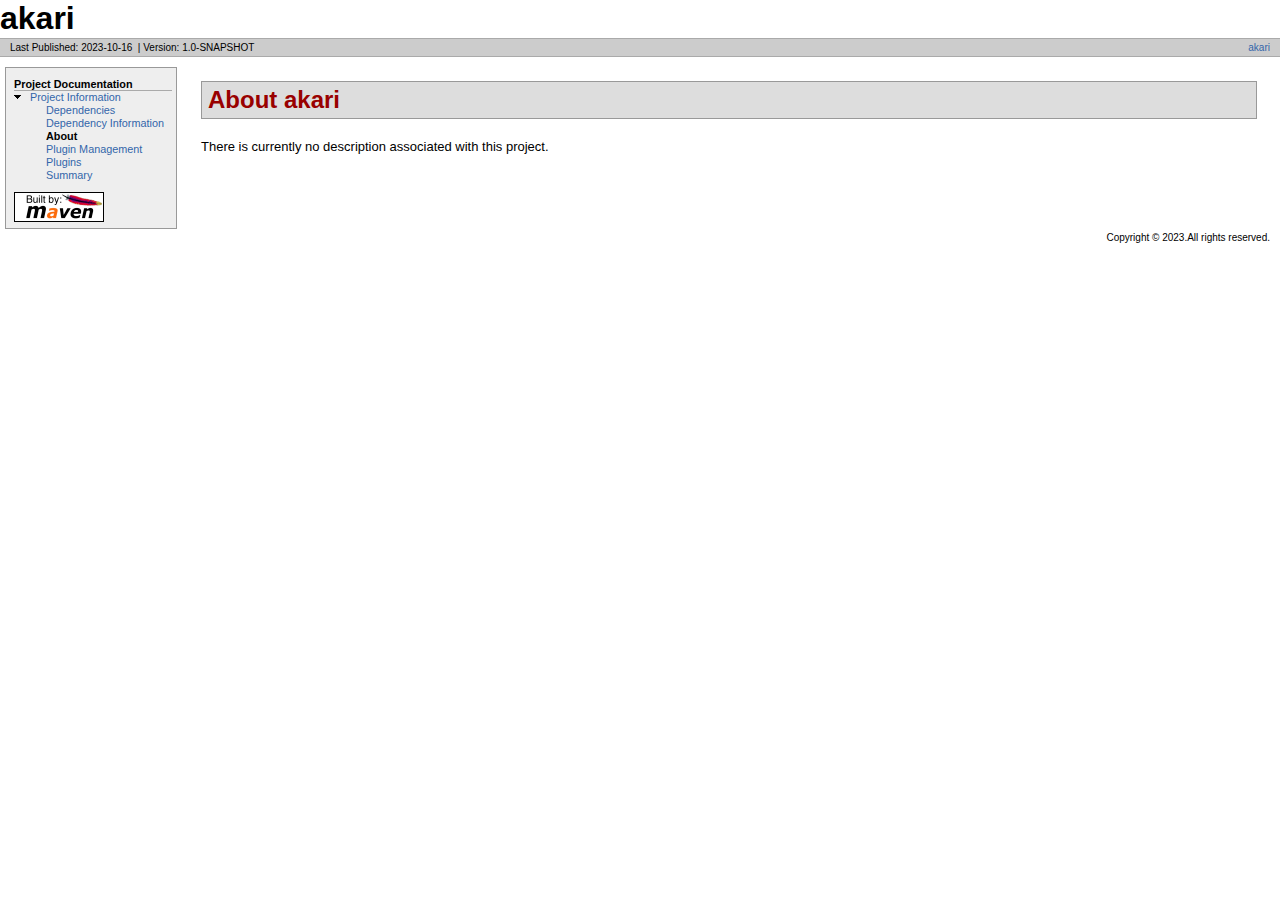
<file: target/site/index.html>
<!DOCTYPE html PUBLIC "-//W3C//DTD XHTML 1.0 Transitional//EN" "http://www.w3.org/TR/xhtml1/DTD/xhtml1-transitional.dtd">
<!-- Generated by Apache Maven Doxia Site Renderer 1.8.1 from org.apache.maven.plugins:maven-project-info-reports-plugin:3.4.2:index at 2023-10-16 -->
<html xmlns="http://www.w3.org/1999/xhtml" xml:lang="en" lang="en">
  <head>
    <meta http-equiv="Content-Type" content="text/html; charset=UTF-8" />
    <title>akari &#x2013; About</title>
    <style type="text/css" media="all">
      @import url("./css/maven-base.css");
      @import url("./css/maven-theme.css");
      @import url("./css/site.css");
    </style>
    <link rel="stylesheet" href="./css/print.css" type="text/css" media="print" />
    <meta http-equiv="Content-Language" content="en" />
    
  </head>
  <body class="composite">
    <div id="banner">
<div id="bannerLeft">
akari
</div>
      <div class="clear">
        <hr/>
      </div>
    </div>
    <div id="breadcrumbs">
      <div class="xleft">
        <span id="publishDate">Last Published: 2023-10-16</span>
          &nbsp;| <span id="projectVersion">Version: 1.0-SNAPSHOT</span>
      </div>
      <div class="xright"><a href="./" title="akari">akari</a>      </div>
      <div class="clear">
        <hr/>
      </div>
    </div>
    <div id="leftColumn">
      <div id="navcolumn">
       <h5>Project Documentation</h5>
    <ul>
     <li class="expanded"><a href="project-info.html" title="Project Information">Project Information</a>
      <ul>
       <li class="none"><a href="dependencies.html" title="Dependencies">Dependencies</a></li>
       <li class="none"><a href="dependency-info.html" title="Dependency Information">Dependency Information</a></li>
       <li class="none"><strong>About</strong></li>
       <li class="none"><a href="plugin-management.html" title="Plugin Management">Plugin Management</a></li>
       <li class="none"><a href="plugins.html" title="Plugins">Plugins</a></li>
       <li class="none"><a href="summary.html" title="Summary">Summary</a></li>
      </ul></li>
    </ul>
      <a href="http://maven.apache.org/" title="Built by Maven" class="poweredBy">
        <img class="poweredBy" alt="Built by Maven" src="./images/logos/maven-feather.png" />
      </a>
      </div>
    </div>
    <div id="bodyColumn">
      <div id="contentBox">
<div class="section">
<h2><a name="About_akari"></a>About akari</h2><a name="About_akari"></a>
<p>There is currently no description associated with this project.</p></div>
      </div>
    </div>
    <div class="clear">
      <hr/>
    </div>
    <div id="footer">
      <div class="xright">
        Copyright &#169;      2023.All rights reserved.      </div>
      <div class="clear">
        <hr/>
      </div>
    </div>
  </body>
</html>
</file>
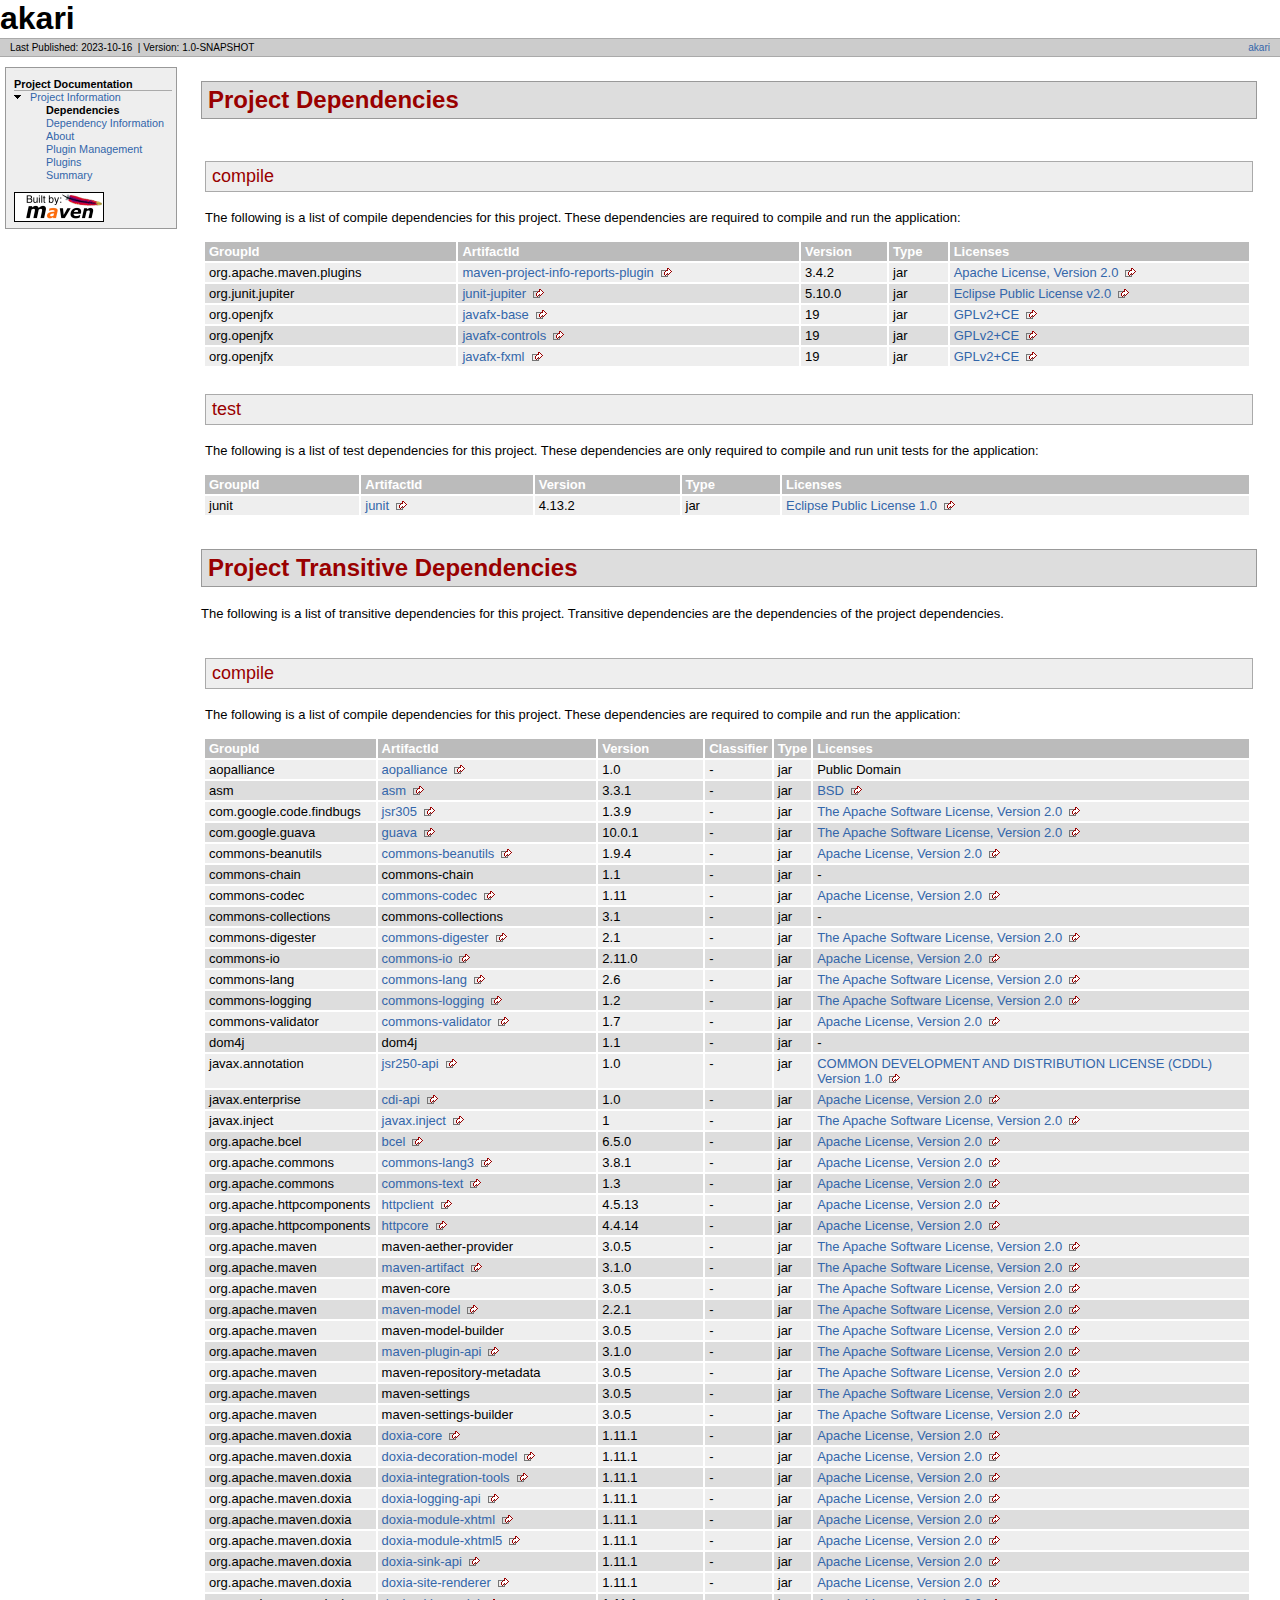
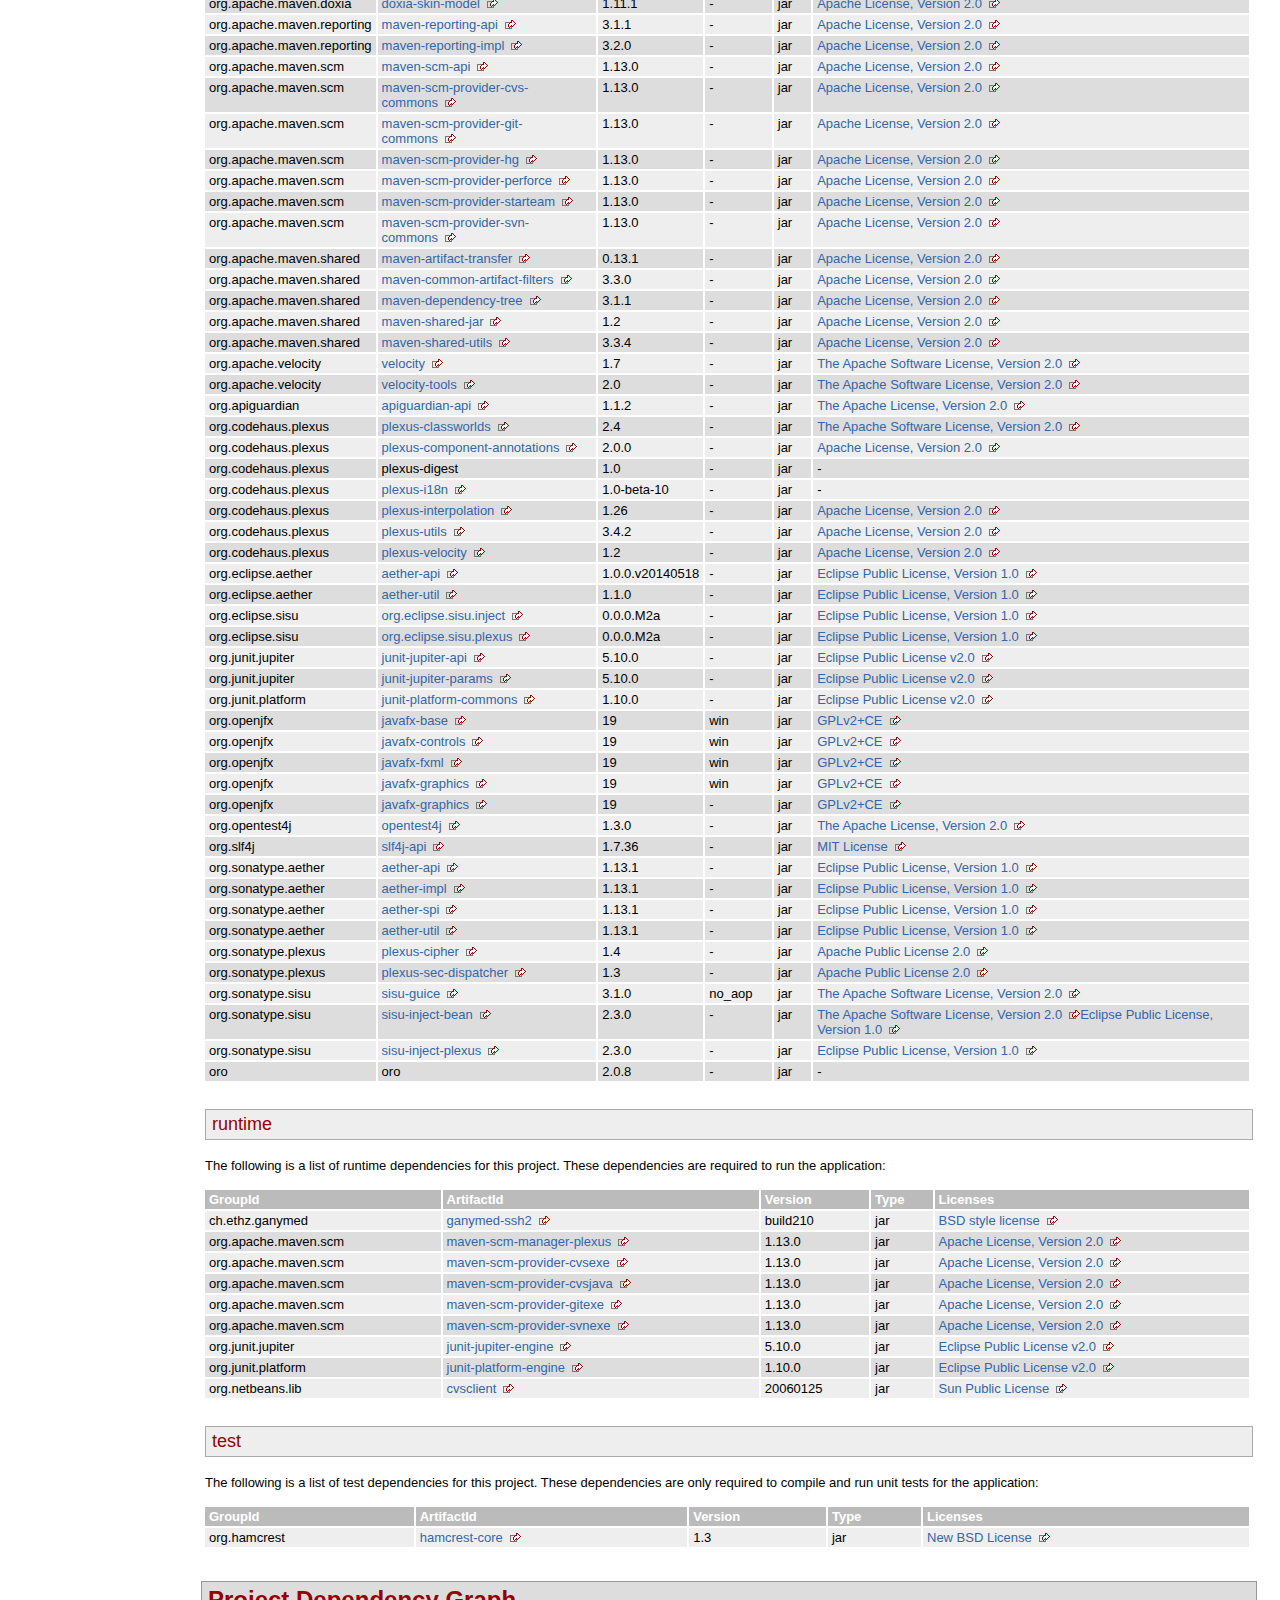
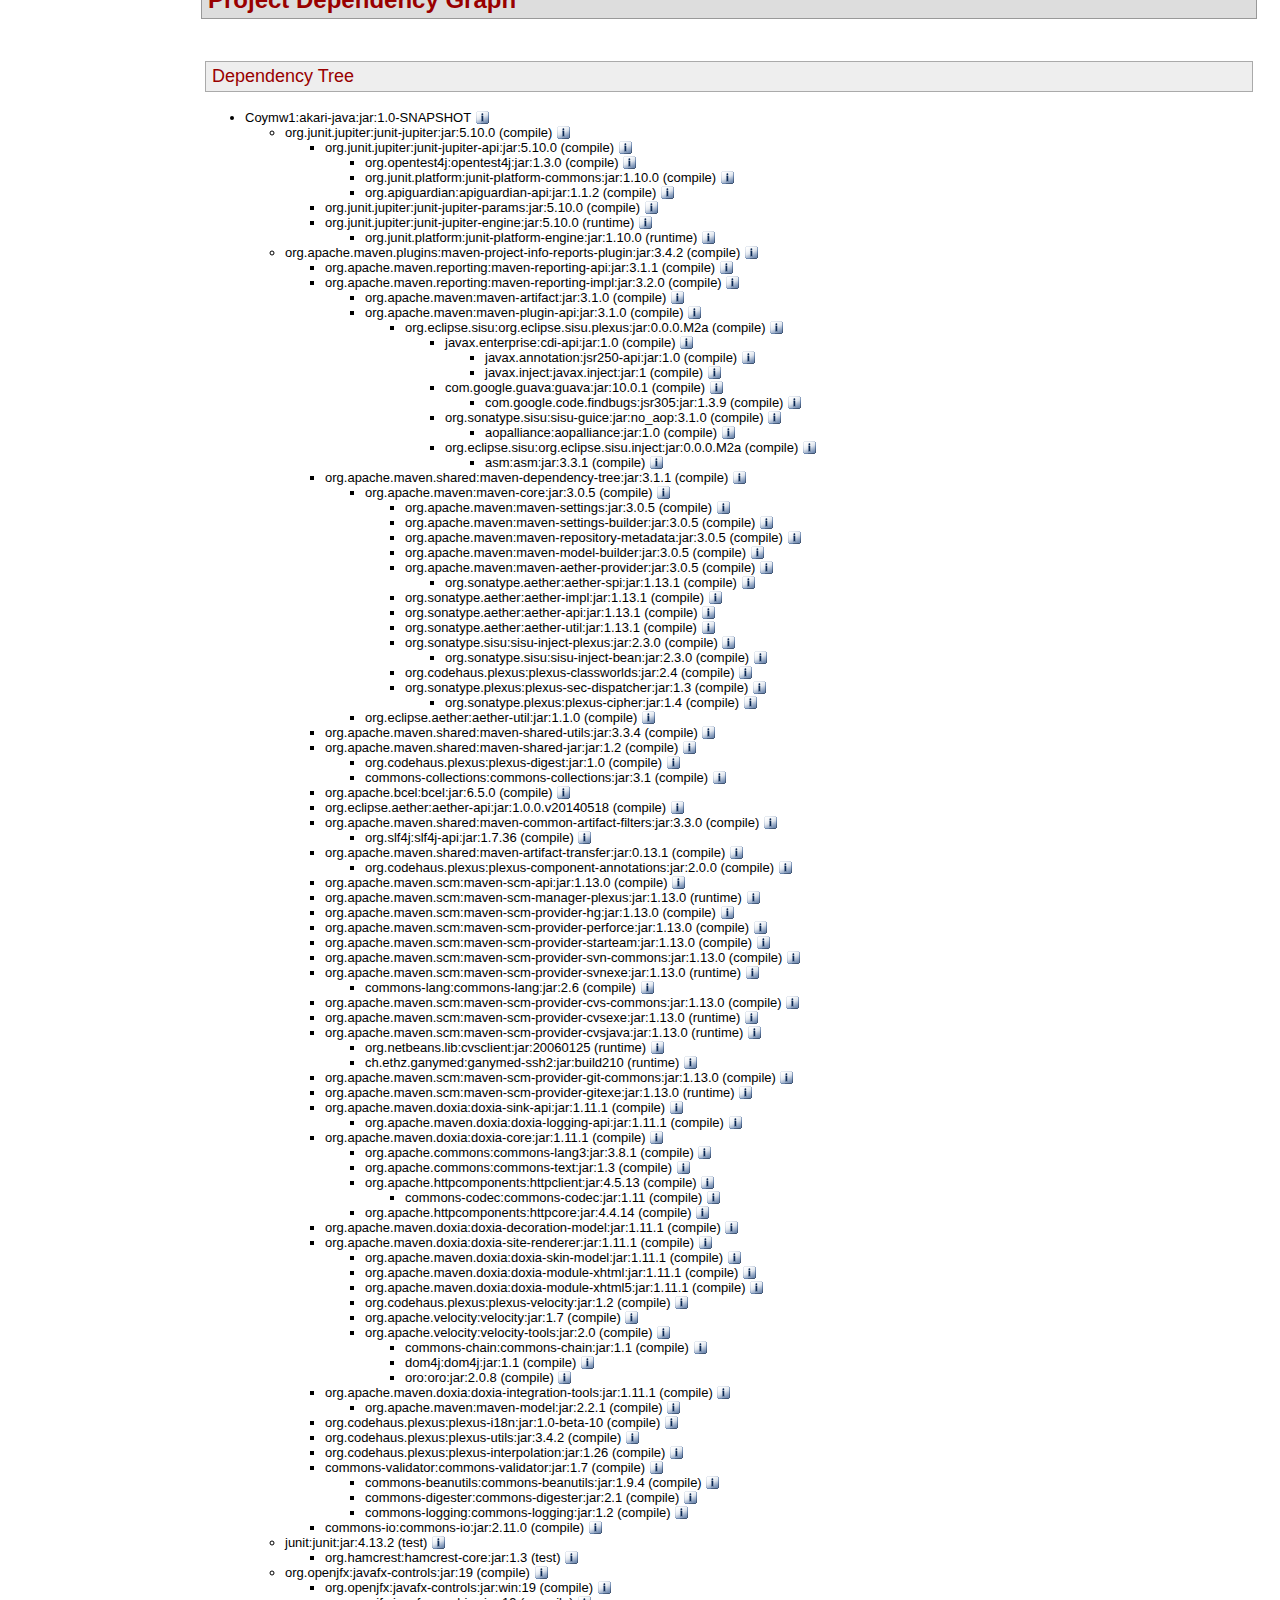
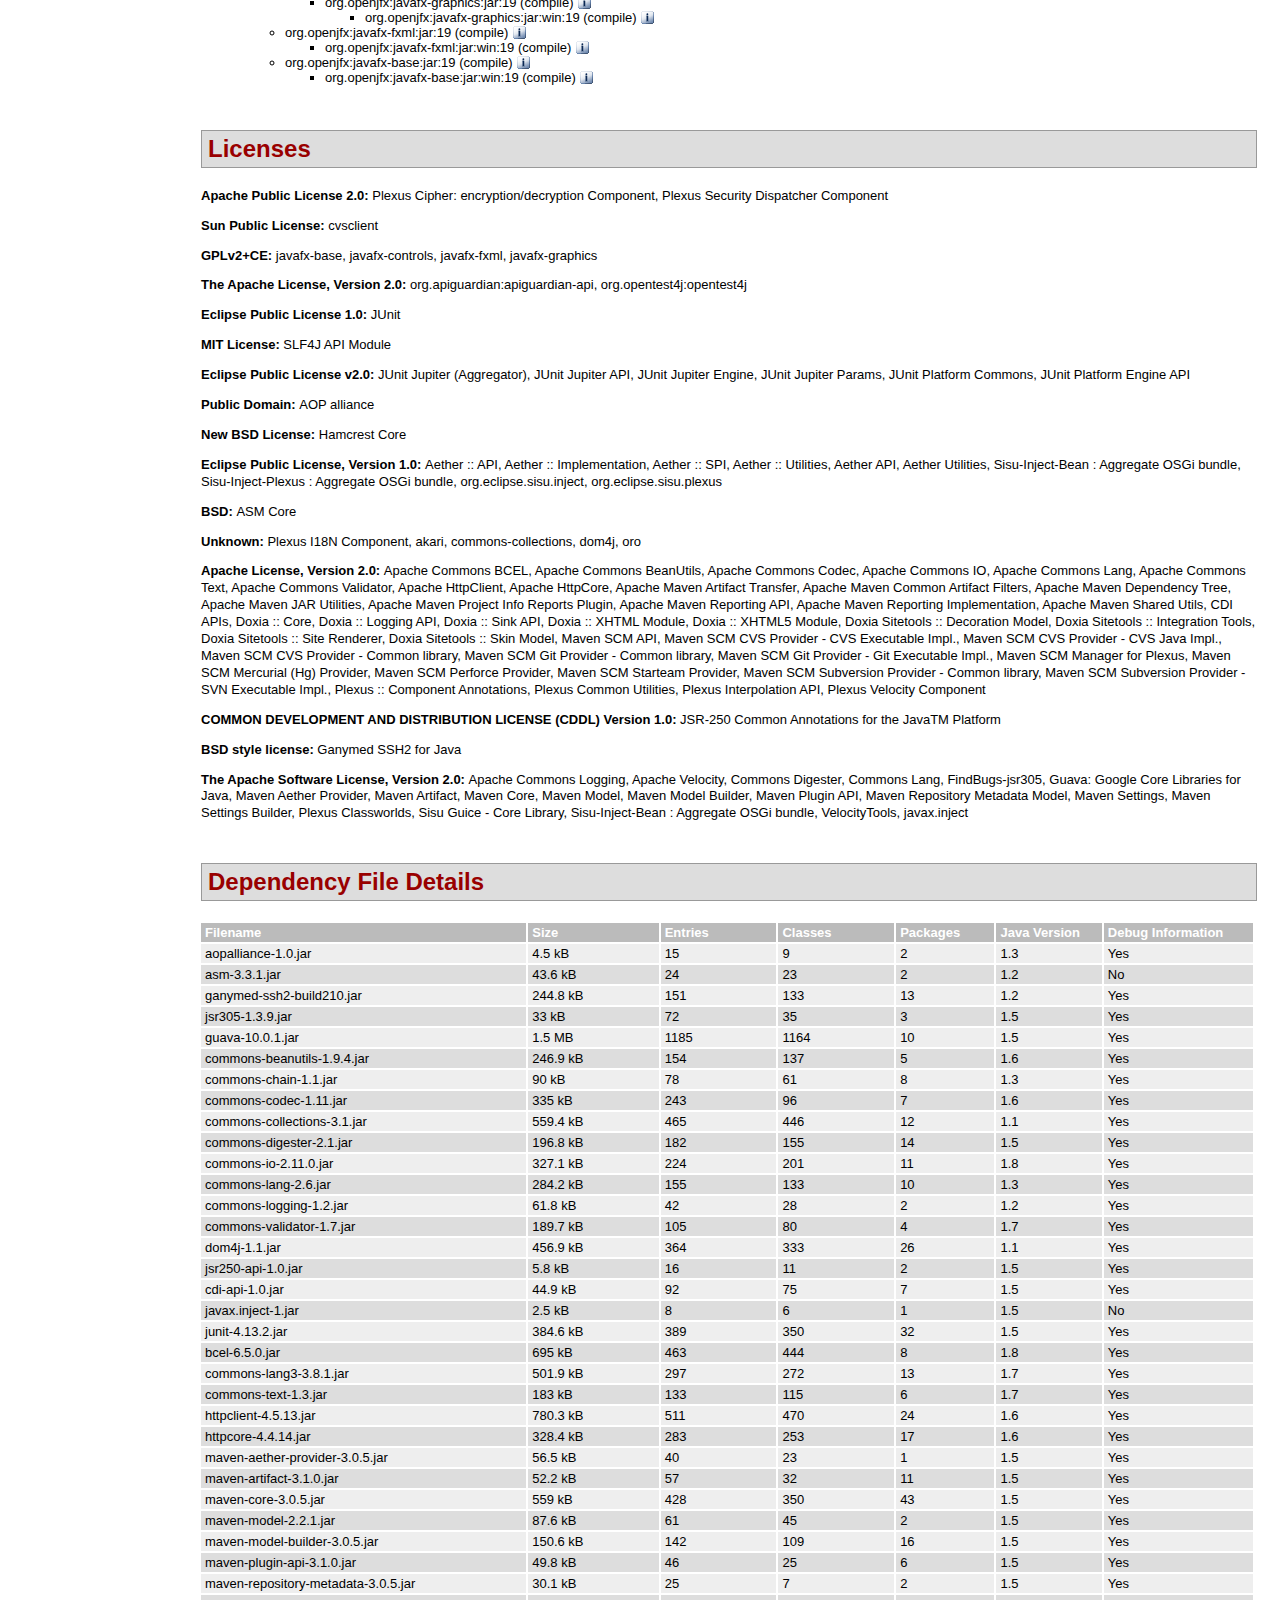
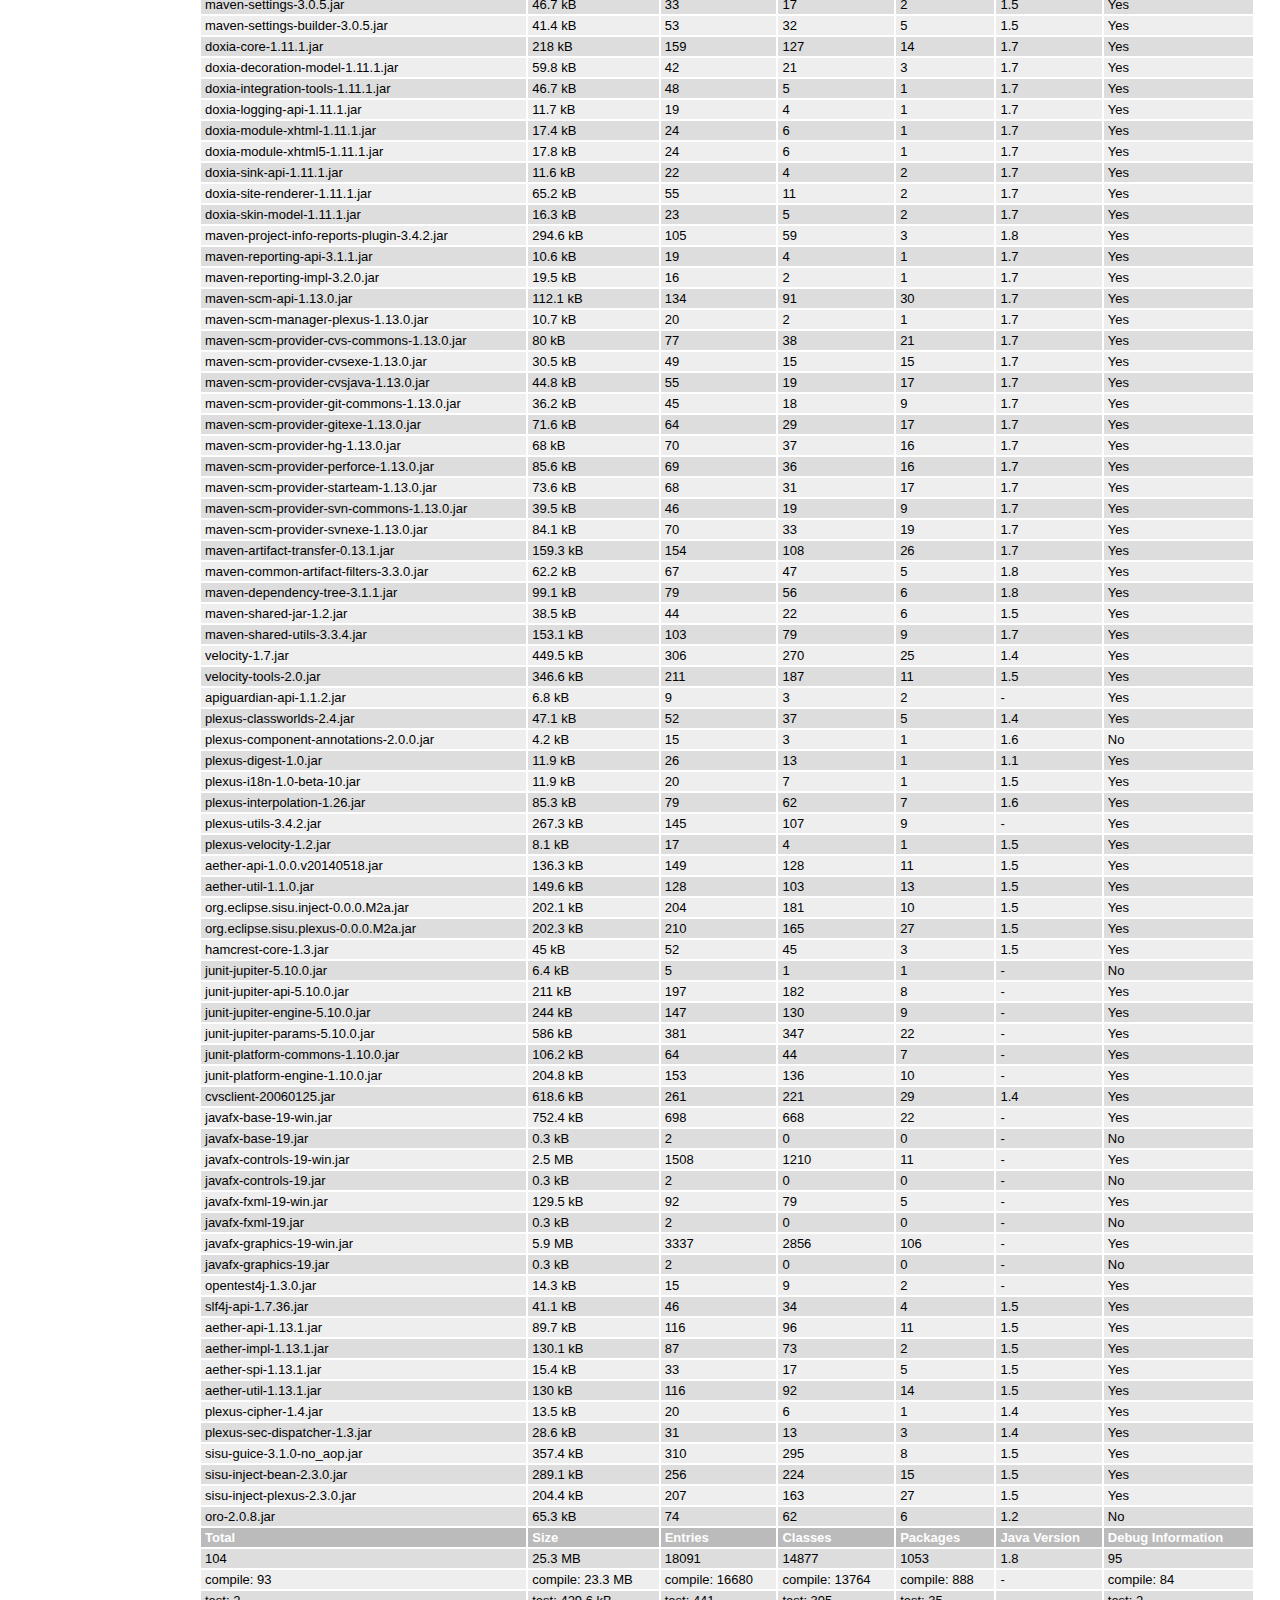
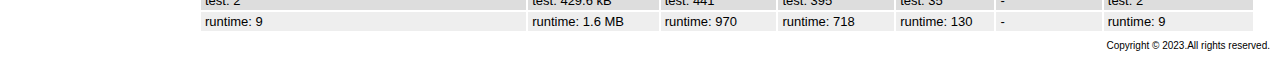
<file: target/site/dependencies.html>
<!DOCTYPE html PUBLIC "-//W3C//DTD XHTML 1.0 Transitional//EN" "http://www.w3.org/TR/xhtml1/DTD/xhtml1-transitional.dtd">
<!-- Generated by Apache Maven Doxia Site Renderer 1.8.1 from org.apache.maven.plugins:maven-project-info-reports-plugin:3.4.2:dependencies at 2023-10-16 -->
<html xmlns="http://www.w3.org/1999/xhtml" xml:lang="en" lang="en">
  <head>
    <meta http-equiv="Content-Type" content="text/html; charset=UTF-8" />
    <title>akari &#x2013; Project Dependencies</title>
    <style type="text/css" media="all">
      @import url("./css/maven-base.css");
      @import url("./css/maven-theme.css");
      @import url("./css/site.css");
    </style>
    <link rel="stylesheet" href="./css/print.css" type="text/css" media="print" />
    <meta http-equiv="Content-Language" content="en" />
    
  </head>
  <body class="composite">
    <div id="banner">
<div id="bannerLeft">
akari
</div>
      <div class="clear">
        <hr/>
      </div>
    </div>
    <div id="breadcrumbs">
      <div class="xleft">
        <span id="publishDate">Last Published: 2023-10-16</span>
          &nbsp;| <span id="projectVersion">Version: 1.0-SNAPSHOT</span>
      </div>
      <div class="xright"><a href="./" title="akari">akari</a>      </div>
      <div class="clear">
        <hr/>
      </div>
    </div>
    <div id="leftColumn">
      <div id="navcolumn">
       <h5>Project Documentation</h5>
    <ul>
     <li class="expanded"><a href="project-info.html" title="Project Information">Project Information</a>
      <ul>
       <li class="none"><strong>Dependencies</strong></li>
       <li class="none"><a href="dependency-info.html" title="Dependency Information">Dependency Information</a></li>
       <li class="none"><a href="index.html" title="About">About</a></li>
       <li class="none"><a href="plugin-management.html" title="Plugin Management">Plugin Management</a></li>
       <li class="none"><a href="plugins.html" title="Plugins">Plugins</a></li>
       <li class="none"><a href="summary.html" title="Summary">Summary</a></li>
      </ul></li>
    </ul>
      <a href="http://maven.apache.org/" title="Built by Maven" class="poweredBy">
        <img class="poweredBy" alt="Built by Maven" src="./images/logos/maven-feather.png" />
      </a>
      </div>
    </div>
    <div id="bodyColumn">
      <div id="contentBox">
<a name="Project_Dependencies"></a>
<div class="section">
<h2><a name="Project_Dependencies"></a>Project Dependencies</h2><a name="Project_Dependencies_compile"></a>
<div class="section">
<h3><a name="compile"></a>compile</h3>
<p>The following is a list of compile dependencies for this project. These dependencies are required to compile and run the application:</p>
<table border="0" class="bodyTable">
<tr class="a">
<th>GroupId</th>
<th>ArtifactId</th>
<th>Version</th>
<th>Type</th>
<th>Licenses</th></tr>
<tr class="b">
<td>org.apache.maven.plugins</td>
<td><a class="externalLink" href="https://maven.apache.org/plugins/maven-project-info-reports-plugin/">maven-project-info-reports-plugin</a></td>
<td>3.4.2</td>
<td>jar</td>
<td><a class="externalLink" href="https://www.apache.org/licenses/LICENSE-2.0.txt">Apache License, Version 2.0</a></td></tr>
<tr class="a">
<td>org.junit.jupiter</td>
<td><a class="externalLink" href="https://junit.org/junit5/">junit-jupiter</a></td>
<td>5.10.0</td>
<td>jar</td>
<td><a class="externalLink" href="https://www.eclipse.org/legal/epl-v20.html">Eclipse Public License v2.0</a></td></tr>
<tr class="b">
<td>org.openjfx</td>
<td><a class="externalLink" href="https://openjdk.java.net/projects/openjfx/javafx-base/">javafx-base</a></td>
<td>19</td>
<td>jar</td>
<td><a class="externalLink" href="https://openjdk.java.net/legal/gplv2+ce.html">GPLv2+CE</a></td></tr>
<tr class="a">
<td>org.openjfx</td>
<td><a class="externalLink" href="https://openjdk.java.net/projects/openjfx/javafx-controls/">javafx-controls</a></td>
<td>19</td>
<td>jar</td>
<td><a class="externalLink" href="https://openjdk.java.net/legal/gplv2+ce.html">GPLv2+CE</a></td></tr>
<tr class="b">
<td>org.openjfx</td>
<td><a class="externalLink" href="https://openjdk.java.net/projects/openjfx/javafx-fxml/">javafx-fxml</a></td>
<td>19</td>
<td>jar</td>
<td><a class="externalLink" href="https://openjdk.java.net/legal/gplv2+ce.html">GPLv2+CE</a></td></tr></table></div><a name="Project_Dependencies_test"></a>
<div class="section">
<h3><a name="test"></a>test</h3>
<p>The following is a list of test dependencies for this project. These dependencies are only required to compile and run unit tests for the application:</p>
<table border="0" class="bodyTable">
<tr class="a">
<th>GroupId</th>
<th>ArtifactId</th>
<th>Version</th>
<th>Type</th>
<th>Licenses</th></tr>
<tr class="b">
<td>junit</td>
<td><a class="externalLink" href="http://junit.org">junit</a></td>
<td>4.13.2</td>
<td>jar</td>
<td><a class="externalLink" href="http://www.eclipse.org/legal/epl-v10.html">Eclipse Public License 1.0</a></td></tr></table></div></div><a name="Project_Transitive_Dependencies"></a>
<div class="section">
<h2><a name="Project_Transitive_Dependencies"></a>Project Transitive Dependencies</h2>
<p>The following is a list of transitive dependencies for this project. Transitive dependencies are the dependencies of the project dependencies.</p><a name="Project_Transitive_Dependencies_compile"></a>
<div class="section">
<h3><a name="compile"></a>compile</h3>
<p>The following is a list of compile dependencies for this project. These dependencies are required to compile and run the application:</p>
<table border="0" class="bodyTable">
<tr class="a">
<th>GroupId</th>
<th>ArtifactId</th>
<th>Version</th>
<th>Classifier</th>
<th>Type</th>
<th>Licenses</th></tr>
<tr class="b">
<td>aopalliance</td>
<td><a class="externalLink" href="http://aopalliance.sourceforge.net">aopalliance</a></td>
<td>1.0</td>
<td>-</td>
<td>jar</td>
<td>Public Domain</td></tr>
<tr class="a">
<td>asm</td>
<td><a class="externalLink" href="http://asm.objectweb.org/asm/">asm</a></td>
<td>3.3.1</td>
<td>-</td>
<td>jar</td>
<td><a class="externalLink" href="http://asm.objectweb.org/license.html">BSD</a></td></tr>
<tr class="b">
<td>com.google.code.findbugs</td>
<td><a class="externalLink" href="http://findbugs.sourceforge.net/">jsr305</a></td>
<td>1.3.9</td>
<td>-</td>
<td>jar</td>
<td><a class="externalLink" href="http://www.apache.org/licenses/LICENSE-2.0.txt">The Apache Software License, Version 2.0</a></td></tr>
<tr class="a">
<td>com.google.guava</td>
<td><a class="externalLink" href="http://code.google.com/p/guava-libraries/guava">guava</a></td>
<td>10.0.1</td>
<td>-</td>
<td>jar</td>
<td><a class="externalLink" href="http://www.apache.org/licenses/LICENSE-2.0.txt">The Apache Software License, Version 2.0</a></td></tr>
<tr class="b">
<td>commons-beanutils</td>
<td><a class="externalLink" href="https://commons.apache.org/proper/commons-beanutils/">commons-beanutils</a></td>
<td>1.9.4</td>
<td>-</td>
<td>jar</td>
<td><a class="externalLink" href="https://www.apache.org/licenses/LICENSE-2.0.txt">Apache License, Version 2.0</a></td></tr>
<tr class="a">
<td>commons-chain</td>
<td>commons-chain</td>
<td>1.1</td>
<td>-</td>
<td>jar</td>
<td>-</td></tr>
<tr class="b">
<td>commons-codec</td>
<td><a class="externalLink" href="http://commons.apache.org/proper/commons-codec/">commons-codec</a></td>
<td>1.11</td>
<td>-</td>
<td>jar</td>
<td><a class="externalLink" href="https://www.apache.org/licenses/LICENSE-2.0.txt">Apache License, Version 2.0</a></td></tr>
<tr class="a">
<td>commons-collections</td>
<td>commons-collections</td>
<td>3.1</td>
<td>-</td>
<td>jar</td>
<td>-</td></tr>
<tr class="b">
<td>commons-digester</td>
<td><a class="externalLink" href="http://commons.apache.org/digester/">commons-digester</a></td>
<td>2.1</td>
<td>-</td>
<td>jar</td>
<td><a class="externalLink" href="http://www.apache.org/licenses/LICENSE-2.0.txt">The Apache Software License, Version 2.0</a></td></tr>
<tr class="a">
<td>commons-io</td>
<td><a class="externalLink" href="https://commons.apache.org/proper/commons-io/">commons-io</a></td>
<td>2.11.0</td>
<td>-</td>
<td>jar</td>
<td><a class="externalLink" href="https://www.apache.org/licenses/LICENSE-2.0.txt">Apache License, Version 2.0</a></td></tr>
<tr class="b">
<td>commons-lang</td>
<td><a class="externalLink" href="http://commons.apache.org/lang/">commons-lang</a></td>
<td>2.6</td>
<td>-</td>
<td>jar</td>
<td><a class="externalLink" href="http://www.apache.org/licenses/LICENSE-2.0.txt">The Apache Software License, Version 2.0</a></td></tr>
<tr class="a">
<td>commons-logging</td>
<td><a class="externalLink" href="http://commons.apache.org/proper/commons-logging/">commons-logging</a></td>
<td>1.2</td>
<td>-</td>
<td>jar</td>
<td><a class="externalLink" href="http://www.apache.org/licenses/LICENSE-2.0.txt">The Apache Software License, Version 2.0</a></td></tr>
<tr class="b">
<td>commons-validator</td>
<td><a class="externalLink" href="http://commons.apache.org/proper/commons-validator/">commons-validator</a></td>
<td>1.7</td>
<td>-</td>
<td>jar</td>
<td><a class="externalLink" href="https://www.apache.org/licenses/LICENSE-2.0.txt">Apache License, Version 2.0</a></td></tr>
<tr class="a">
<td>dom4j</td>
<td>dom4j</td>
<td>1.1</td>
<td>-</td>
<td>jar</td>
<td>-</td></tr>
<tr class="b">
<td>javax.annotation</td>
<td><a class="externalLink" href="http://jcp.org/aboutJava/communityprocess/final/jsr250/index.html">jsr250-api</a></td>
<td>1.0</td>
<td>-</td>
<td>jar</td>
<td><a class="externalLink" href="https://glassfish.dev.java.net/public/CDDLv1.0.html">COMMON DEVELOPMENT AND DISTRIBUTION LICENSE (CDDL) Version 1.0</a></td></tr>
<tr class="a">
<td>javax.enterprise</td>
<td><a class="externalLink" href="http://www.seamframework.org/Weld/cdi-api">cdi-api</a></td>
<td>1.0</td>
<td>-</td>
<td>jar</td>
<td><a class="externalLink" href="http://www.apache.org/licenses/LICENSE-2.0">Apache License, Version 2.0</a></td></tr>
<tr class="b">
<td>javax.inject</td>
<td><a class="externalLink" href="http://code.google.com/p/atinject/">javax.inject</a></td>
<td>1</td>
<td>-</td>
<td>jar</td>
<td><a class="externalLink" href="http://www.apache.org/licenses/LICENSE-2.0.txt">The Apache Software License, Version 2.0</a></td></tr>
<tr class="a">
<td>org.apache.bcel</td>
<td><a class="externalLink" href="https://commons.apache.org/proper/commons-bcel">bcel</a></td>
<td>6.5.0</td>
<td>-</td>
<td>jar</td>
<td><a class="externalLink" href="http://www.apache.org/licenses/LICENSE-2.0.txt">Apache License, Version 2.0</a></td></tr>
<tr class="b">
<td>org.apache.commons</td>
<td><a class="externalLink" href="http://commons.apache.org/proper/commons-lang/">commons-lang3</a></td>
<td>3.8.1</td>
<td>-</td>
<td>jar</td>
<td><a class="externalLink" href="https://www.apache.org/licenses/LICENSE-2.0.txt">Apache License, Version 2.0</a></td></tr>
<tr class="a">
<td>org.apache.commons</td>
<td><a class="externalLink" href="http://commons.apache.org/proper/commons-text/">commons-text</a></td>
<td>1.3</td>
<td>-</td>
<td>jar</td>
<td><a class="externalLink" href="https://www.apache.org/licenses/LICENSE-2.0.txt">Apache License, Version 2.0</a></td></tr>
<tr class="b">
<td>org.apache.httpcomponents</td>
<td><a class="externalLink" href="http://hc.apache.org/httpcomponents-client">httpclient</a></td>
<td>4.5.13</td>
<td>-</td>
<td>jar</td>
<td><a class="externalLink" href="http://www.apache.org/licenses/LICENSE-2.0.txt">Apache License, Version 2.0</a></td></tr>
<tr class="a">
<td>org.apache.httpcomponents</td>
<td><a class="externalLink" href="http://hc.apache.org/httpcomponents-core-ga">httpcore</a></td>
<td>4.4.14</td>
<td>-</td>
<td>jar</td>
<td><a class="externalLink" href="http://www.apache.org/licenses/LICENSE-2.0.txt">Apache License, Version 2.0</a></td></tr>
<tr class="b">
<td>org.apache.maven</td>
<td>maven-aether-provider</td>
<td>3.0.5</td>
<td>-</td>
<td>jar</td>
<td><a class="externalLink" href="http://www.apache.org/licenses/LICENSE-2.0.txt">The Apache Software License, Version 2.0</a></td></tr>
<tr class="a">
<td>org.apache.maven</td>
<td><a class="externalLink" href="http://maven.apache.org/ref/3.1.0/maven-artifact">maven-artifact</a></td>
<td>3.1.0</td>
<td>-</td>
<td>jar</td>
<td><a class="externalLink" href="http://www.apache.org/licenses/LICENSE-2.0.txt">The Apache Software License, Version 2.0</a></td></tr>
<tr class="b">
<td>org.apache.maven</td>
<td>maven-core</td>
<td>3.0.5</td>
<td>-</td>
<td>jar</td>
<td><a class="externalLink" href="http://www.apache.org/licenses/LICENSE-2.0.txt">The Apache Software License, Version 2.0</a></td></tr>
<tr class="a">
<td>org.apache.maven</td>
<td><a class="externalLink" href="http://maven.apache.org/maven-model">maven-model</a></td>
<td>2.2.1</td>
<td>-</td>
<td>jar</td>
<td><a class="externalLink" href="http://www.apache.org/licenses/LICENSE-2.0.txt">The Apache Software License, Version 2.0</a></td></tr>
<tr class="b">
<td>org.apache.maven</td>
<td>maven-model-builder</td>
<td>3.0.5</td>
<td>-</td>
<td>jar</td>
<td><a class="externalLink" href="http://www.apache.org/licenses/LICENSE-2.0.txt">The Apache Software License, Version 2.0</a></td></tr>
<tr class="a">
<td>org.apache.maven</td>
<td><a class="externalLink" href="http://maven.apache.org/ref/3.1.0/maven-plugin-api">maven-plugin-api</a></td>
<td>3.1.0</td>
<td>-</td>
<td>jar</td>
<td><a class="externalLink" href="http://www.apache.org/licenses/LICENSE-2.0.txt">The Apache Software License, Version 2.0</a></td></tr>
<tr class="b">
<td>org.apache.maven</td>
<td>maven-repository-metadata</td>
<td>3.0.5</td>
<td>-</td>
<td>jar</td>
<td><a class="externalLink" href="http://www.apache.org/licenses/LICENSE-2.0.txt">The Apache Software License, Version 2.0</a></td></tr>
<tr class="a">
<td>org.apache.maven</td>
<td>maven-settings</td>
<td>3.0.5</td>
<td>-</td>
<td>jar</td>
<td><a class="externalLink" href="http://www.apache.org/licenses/LICENSE-2.0.txt">The Apache Software License, Version 2.0</a></td></tr>
<tr class="b">
<td>org.apache.maven</td>
<td>maven-settings-builder</td>
<td>3.0.5</td>
<td>-</td>
<td>jar</td>
<td><a class="externalLink" href="http://www.apache.org/licenses/LICENSE-2.0.txt">The Apache Software License, Version 2.0</a></td></tr>
<tr class="a">
<td>org.apache.maven.doxia</td>
<td><a class="externalLink" href="https://maven.apache.org/doxia/doxia/doxia-core/">doxia-core</a></td>
<td>1.11.1</td>
<td>-</td>
<td>jar</td>
<td><a class="externalLink" href="https://www.apache.org/licenses/LICENSE-2.0.txt">Apache License, Version 2.0</a></td></tr>
<tr class="b">
<td>org.apache.maven.doxia</td>
<td><a class="externalLink" href="https://maven.apache.org/doxia/doxia-sitetools/doxia-decoration-model/">doxia-decoration-model</a></td>
<td>1.11.1</td>
<td>-</td>
<td>jar</td>
<td><a class="externalLink" href="https://www.apache.org/licenses/LICENSE-2.0.txt">Apache License, Version 2.0</a></td></tr>
<tr class="a">
<td>org.apache.maven.doxia</td>
<td><a class="externalLink" href="https://maven.apache.org/doxia/doxia-sitetools/doxia-integration-tools/">doxia-integration-tools</a></td>
<td>1.11.1</td>
<td>-</td>
<td>jar</td>
<td><a class="externalLink" href="https://www.apache.org/licenses/LICENSE-2.0.txt">Apache License, Version 2.0</a></td></tr>
<tr class="b">
<td>org.apache.maven.doxia</td>
<td><a class="externalLink" href="https://maven.apache.org/doxia/doxia/doxia-logging-api/">doxia-logging-api</a></td>
<td>1.11.1</td>
<td>-</td>
<td>jar</td>
<td><a class="externalLink" href="https://www.apache.org/licenses/LICENSE-2.0.txt">Apache License, Version 2.0</a></td></tr>
<tr class="a">
<td>org.apache.maven.doxia</td>
<td><a class="externalLink" href="https://maven.apache.org/doxia/doxia/doxia-modules/doxia-module-xhtml/">doxia-module-xhtml</a></td>
<td>1.11.1</td>
<td>-</td>
<td>jar</td>
<td><a class="externalLink" href="https://www.apache.org/licenses/LICENSE-2.0.txt">Apache License, Version 2.0</a></td></tr>
<tr class="b">
<td>org.apache.maven.doxia</td>
<td><a class="externalLink" href="https://maven.apache.org/doxia/doxia/doxia-modules/doxia-module-xhtml5/">doxia-module-xhtml5</a></td>
<td>1.11.1</td>
<td>-</td>
<td>jar</td>
<td><a class="externalLink" href="https://www.apache.org/licenses/LICENSE-2.0.txt">Apache License, Version 2.0</a></td></tr>
<tr class="a">
<td>org.apache.maven.doxia</td>
<td><a class="externalLink" href="https://maven.apache.org/doxia/doxia/doxia-sink-api/">doxia-sink-api</a></td>
<td>1.11.1</td>
<td>-</td>
<td>jar</td>
<td><a class="externalLink" href="https://www.apache.org/licenses/LICENSE-2.0.txt">Apache License, Version 2.0</a></td></tr>
<tr class="b">
<td>org.apache.maven.doxia</td>
<td><a class="externalLink" href="https://maven.apache.org/doxia/doxia-sitetools/doxia-site-renderer/">doxia-site-renderer</a></td>
<td>1.11.1</td>
<td>-</td>
<td>jar</td>
<td><a class="externalLink" href="https://www.apache.org/licenses/LICENSE-2.0.txt">Apache License, Version 2.0</a></td></tr>
<tr class="a">
<td>org.apache.maven.doxia</td>
<td><a class="externalLink" href="https://maven.apache.org/doxia/doxia-sitetools/doxia-skin-model/">doxia-skin-model</a></td>
<td>1.11.1</td>
<td>-</td>
<td>jar</td>
<td><a class="externalLink" href="https://www.apache.org/licenses/LICENSE-2.0.txt">Apache License, Version 2.0</a></td></tr>
<tr class="b">
<td>org.apache.maven.reporting</td>
<td><a class="externalLink" href="https://maven.apache.org/shared/maven-reporting-api/">maven-reporting-api</a></td>
<td>3.1.1</td>
<td>-</td>
<td>jar</td>
<td><a class="externalLink" href="https://www.apache.org/licenses/LICENSE-2.0.txt">Apache License, Version 2.0</a></td></tr>
<tr class="a">
<td>org.apache.maven.reporting</td>
<td><a class="externalLink" href="https://maven.apache.org/shared/maven-reporting-impl/">maven-reporting-impl</a></td>
<td>3.2.0</td>
<td>-</td>
<td>jar</td>
<td><a class="externalLink" href="https://www.apache.org/licenses/LICENSE-2.0.txt">Apache License, Version 2.0</a></td></tr>
<tr class="b">
<td>org.apache.maven.scm</td>
<td><a class="externalLink" href="https://maven.apache.org/scm/maven-scm-api/">maven-scm-api</a></td>
<td>1.13.0</td>
<td>-</td>
<td>jar</td>
<td><a class="externalLink" href="https://www.apache.org/licenses/LICENSE-2.0.txt">Apache License, Version 2.0</a></td></tr>
<tr class="a">
<td>org.apache.maven.scm</td>
<td><a class="externalLink" href="https://maven.apache.org/scm/maven-scm-providers/maven-scm-providers-cvs/maven-scm-provider-cvs-commons/">maven-scm-provider-cvs-commons</a></td>
<td>1.13.0</td>
<td>-</td>
<td>jar</td>
<td><a class="externalLink" href="https://www.apache.org/licenses/LICENSE-2.0.txt">Apache License, Version 2.0</a></td></tr>
<tr class="b">
<td>org.apache.maven.scm</td>
<td><a class="externalLink" href="https://maven.apache.org/scm/maven-scm-providers/maven-scm-providers-git/maven-scm-provider-git-commons/">maven-scm-provider-git-commons</a></td>
<td>1.13.0</td>
<td>-</td>
<td>jar</td>
<td><a class="externalLink" href="https://www.apache.org/licenses/LICENSE-2.0.txt">Apache License, Version 2.0</a></td></tr>
<tr class="a">
<td>org.apache.maven.scm</td>
<td><a class="externalLink" href="https://maven.apache.org/scm/maven-scm-providers/maven-scm-provider-hg/">maven-scm-provider-hg</a></td>
<td>1.13.0</td>
<td>-</td>
<td>jar</td>
<td><a class="externalLink" href="https://www.apache.org/licenses/LICENSE-2.0.txt">Apache License, Version 2.0</a></td></tr>
<tr class="b">
<td>org.apache.maven.scm</td>
<td><a class="externalLink" href="https://maven.apache.org/scm/maven-scm-providers/maven-scm-provider-perforce/">maven-scm-provider-perforce</a></td>
<td>1.13.0</td>
<td>-</td>
<td>jar</td>
<td><a class="externalLink" href="https://www.apache.org/licenses/LICENSE-2.0.txt">Apache License, Version 2.0</a></td></tr>
<tr class="a">
<td>org.apache.maven.scm</td>
<td><a class="externalLink" href="https://maven.apache.org/scm/maven-scm-providers/maven-scm-provider-starteam/">maven-scm-provider-starteam</a></td>
<td>1.13.0</td>
<td>-</td>
<td>jar</td>
<td><a class="externalLink" href="https://www.apache.org/licenses/LICENSE-2.0.txt">Apache License, Version 2.0</a></td></tr>
<tr class="b">
<td>org.apache.maven.scm</td>
<td><a class="externalLink" href="https://maven.apache.org/scm/maven-scm-providers/maven-scm-providers-svn/maven-scm-provider-svn-commons/">maven-scm-provider-svn-commons</a></td>
<td>1.13.0</td>
<td>-</td>
<td>jar</td>
<td><a class="externalLink" href="https://www.apache.org/licenses/LICENSE-2.0.txt">Apache License, Version 2.0</a></td></tr>
<tr class="a">
<td>org.apache.maven.shared</td>
<td><a class="externalLink" href="https://maven.apache.org/shared/maven-artifact-transfer/">maven-artifact-transfer</a></td>
<td>0.13.1</td>
<td>-</td>
<td>jar</td>
<td><a class="externalLink" href="https://www.apache.org/licenses/LICENSE-2.0.txt">Apache License, Version 2.0</a></td></tr>
<tr class="b">
<td>org.apache.maven.shared</td>
<td><a class="externalLink" href="https://maven.apache.org/shared/maven-common-artifact-filters/">maven-common-artifact-filters</a></td>
<td>3.3.0</td>
<td>-</td>
<td>jar</td>
<td><a class="externalLink" href="https://www.apache.org/licenses/LICENSE-2.0.txt">Apache License, Version 2.0</a></td></tr>
<tr class="a">
<td>org.apache.maven.shared</td>
<td><a class="externalLink" href="https://maven.apache.org/shared/maven-dependency-tree/">maven-dependency-tree</a></td>
<td>3.1.1</td>
<td>-</td>
<td>jar</td>
<td><a class="externalLink" href="https://www.apache.org/licenses/LICENSE-2.0.txt">Apache License, Version 2.0</a></td></tr>
<tr class="b">
<td>org.apache.maven.shared</td>
<td><a class="externalLink" href="http://maven.apache.org/shared/maven-shared-jar/">maven-shared-jar</a></td>
<td>1.2</td>
<td>-</td>
<td>jar</td>
<td><a class="externalLink" href="http://www.apache.org/licenses/LICENSE-2.0.txt">Apache License, Version 2.0</a></td></tr>
<tr class="a">
<td>org.apache.maven.shared</td>
<td><a class="externalLink" href="https://maven.apache.org/shared/maven-shared-utils/">maven-shared-utils</a></td>
<td>3.3.4</td>
<td>-</td>
<td>jar</td>
<td><a class="externalLink" href="https://www.apache.org/licenses/LICENSE-2.0.txt">Apache License, Version 2.0</a></td></tr>
<tr class="b">
<td>org.apache.velocity</td>
<td><a class="externalLink" href="http://velocity.apache.org/engine/devel/">velocity</a></td>
<td>1.7</td>
<td>-</td>
<td>jar</td>
<td><a class="externalLink" href="http://www.apache.org/licenses/LICENSE-2.0.txt">The Apache Software License, Version 2.0</a></td></tr>
<tr class="a">
<td>org.apache.velocity</td>
<td><a class="externalLink" href="http://velocity.apache.org/tools/devel/">velocity-tools</a></td>
<td>2.0</td>
<td>-</td>
<td>jar</td>
<td><a class="externalLink" href="http://www.apache.org/licenses/LICENSE-2.0.txt">The Apache Software License, Version 2.0</a></td></tr>
<tr class="b">
<td>org.apiguardian</td>
<td><a class="externalLink" href="https://github.com/apiguardian-team/apiguardian">apiguardian-api</a></td>
<td>1.1.2</td>
<td>-</td>
<td>jar</td>
<td><a class="externalLink" href="http://www.apache.org/licenses/LICENSE-2.0.txt">The Apache License, Version 2.0</a></td></tr>
<tr class="a">
<td>org.codehaus.plexus</td>
<td><a class="externalLink" href="http://plexus.codehaus.org/plexus-classworlds/">plexus-classworlds</a></td>
<td>2.4</td>
<td>-</td>
<td>jar</td>
<td><a class="externalLink" href="http://www.apache.org/licenses/LICENSE-2.0.txt">The Apache Software License, Version 2.0</a></td></tr>
<tr class="b">
<td>org.codehaus.plexus</td>
<td><a class="externalLink" href="http://codehaus-plexus.github.io/plexus-containers/plexus-component-annotations/">plexus-component-annotations</a></td>
<td>2.0.0</td>
<td>-</td>
<td>jar</td>
<td><a class="externalLink" href="http://www.apache.org/licenses/LICENSE-2.0.txt">Apache License, Version 2.0</a></td></tr>
<tr class="a">
<td>org.codehaus.plexus</td>
<td>plexus-digest</td>
<td>1.0</td>
<td>-</td>
<td>jar</td>
<td>-</td></tr>
<tr class="b">
<td>org.codehaus.plexus</td>
<td><a class="externalLink" href="http://plexus.codehaus.org/plexus-components/plexus-i18n">plexus-i18n</a></td>
<td>1.0-beta-10</td>
<td>-</td>
<td>jar</td>
<td>-</td></tr>
<tr class="a">
<td>org.codehaus.plexus</td>
<td><a class="externalLink" href="http://codehaus-plexus.github.io/plexus-interpolation/">plexus-interpolation</a></td>
<td>1.26</td>
<td>-</td>
<td>jar</td>
<td><a class="externalLink" href="http://www.apache.org/licenses/LICENSE-2.0.txt">Apache License, Version 2.0</a></td></tr>
<tr class="b">
<td>org.codehaus.plexus</td>
<td><a class="externalLink" href="https://codehaus-plexus.github.io/plexus-utils/">plexus-utils</a></td>
<td>3.4.2</td>
<td>-</td>
<td>jar</td>
<td><a class="externalLink" href="http://www.apache.org/licenses/LICENSE-2.0.txt">Apache License, Version 2.0</a></td></tr>
<tr class="a">
<td>org.codehaus.plexus</td>
<td><a class="externalLink" href="http://codehaus-plexus.github.io/plexus-components/plexus-velocity/">plexus-velocity</a></td>
<td>1.2</td>
<td>-</td>
<td>jar</td>
<td><a class="externalLink" href="http://www.apache.org/licenses/LICENSE-2.0.txt">Apache License, Version 2.0</a></td></tr>
<tr class="b">
<td>org.eclipse.aether</td>
<td><a class="externalLink" href="http://www.eclipse.org/aether/aether-api/">aether-api</a></td>
<td>1.0.0.v20140518</td>
<td>-</td>
<td>jar</td>
<td><a class="externalLink" href="http://www.eclipse.org/legal/epl-v10.html">Eclipse Public License, Version 1.0</a></td></tr>
<tr class="a">
<td>org.eclipse.aether</td>
<td><a class="externalLink" href="http://www.eclipse.org/aether/aether-util/">aether-util</a></td>
<td>1.1.0</td>
<td>-</td>
<td>jar</td>
<td><a class="externalLink" href="http://www.eclipse.org/legal/epl-v10.html">Eclipse Public License, Version 1.0</a></td></tr>
<tr class="b">
<td>org.eclipse.sisu</td>
<td><a class="externalLink" href="http://www.eclipse.org/sisu/org.eclipse.sisu.inject/">org.eclipse.sisu.inject</a></td>
<td>0.0.0.M2a</td>
<td>-</td>
<td>jar</td>
<td><a class="externalLink" href="http://www.eclipse.org/legal/epl-v10.html">Eclipse Public License, Version 1.0</a></td></tr>
<tr class="a">
<td>org.eclipse.sisu</td>
<td><a class="externalLink" href="http://www.eclipse.org/sisu/org.eclipse.sisu.plexus/">org.eclipse.sisu.plexus</a></td>
<td>0.0.0.M2a</td>
<td>-</td>
<td>jar</td>
<td><a class="externalLink" href="http://www.eclipse.org/legal/epl-v10.html">Eclipse Public License, Version 1.0</a></td></tr>
<tr class="b">
<td>org.junit.jupiter</td>
<td><a class="externalLink" href="https://junit.org/junit5/">junit-jupiter-api</a></td>
<td>5.10.0</td>
<td>-</td>
<td>jar</td>
<td><a class="externalLink" href="https://www.eclipse.org/legal/epl-v20.html">Eclipse Public License v2.0</a></td></tr>
<tr class="a">
<td>org.junit.jupiter</td>
<td><a class="externalLink" href="https://junit.org/junit5/">junit-jupiter-params</a></td>
<td>5.10.0</td>
<td>-</td>
<td>jar</td>
<td><a class="externalLink" href="https://www.eclipse.org/legal/epl-v20.html">Eclipse Public License v2.0</a></td></tr>
<tr class="b">
<td>org.junit.platform</td>
<td><a class="externalLink" href="https://junit.org/junit5/">junit-platform-commons</a></td>
<td>1.10.0</td>
<td>-</td>
<td>jar</td>
<td><a class="externalLink" href="https://www.eclipse.org/legal/epl-v20.html">Eclipse Public License v2.0</a></td></tr>
<tr class="a">
<td>org.openjfx</td>
<td><a class="externalLink" href="https://openjdk.java.net/projects/openjfx/javafx-base/">javafx-base</a></td>
<td>19</td>
<td>win</td>
<td>jar</td>
<td><a class="externalLink" href="https://openjdk.java.net/legal/gplv2+ce.html">GPLv2+CE</a></td></tr>
<tr class="b">
<td>org.openjfx</td>
<td><a class="externalLink" href="https://openjdk.java.net/projects/openjfx/javafx-controls/">javafx-controls</a></td>
<td>19</td>
<td>win</td>
<td>jar</td>
<td><a class="externalLink" href="https://openjdk.java.net/legal/gplv2+ce.html">GPLv2+CE</a></td></tr>
<tr class="a">
<td>org.openjfx</td>
<td><a class="externalLink" href="https://openjdk.java.net/projects/openjfx/javafx-fxml/">javafx-fxml</a></td>
<td>19</td>
<td>win</td>
<td>jar</td>
<td><a class="externalLink" href="https://openjdk.java.net/legal/gplv2+ce.html">GPLv2+CE</a></td></tr>
<tr class="b">
<td>org.openjfx</td>
<td><a class="externalLink" href="https://openjdk.java.net/projects/openjfx/javafx-graphics/">javafx-graphics</a></td>
<td>19</td>
<td>win</td>
<td>jar</td>
<td><a class="externalLink" href="https://openjdk.java.net/legal/gplv2+ce.html">GPLv2+CE</a></td></tr>
<tr class="a">
<td>org.openjfx</td>
<td><a class="externalLink" href="https://openjdk.java.net/projects/openjfx/javafx-graphics/">javafx-graphics</a></td>
<td>19</td>
<td>-</td>
<td>jar</td>
<td><a class="externalLink" href="https://openjdk.java.net/legal/gplv2+ce.html">GPLv2+CE</a></td></tr>
<tr class="b">
<td>org.opentest4j</td>
<td><a class="externalLink" href="https://github.com/ota4j-team/opentest4j">opentest4j</a></td>
<td>1.3.0</td>
<td>-</td>
<td>jar</td>
<td><a class="externalLink" href="https://www.apache.org/licenses/LICENSE-2.0.txt">The Apache License, Version 2.0</a></td></tr>
<tr class="a">
<td>org.slf4j</td>
<td><a class="externalLink" href="http://www.slf4j.org">slf4j-api</a></td>
<td>1.7.36</td>
<td>-</td>
<td>jar</td>
<td><a class="externalLink" href="http://www.opensource.org/licenses/mit-license.php">MIT License</a></td></tr>
<tr class="b">
<td>org.sonatype.aether</td>
<td><a class="externalLink" href="http://aether.sonatype.org/aether-api/">aether-api</a></td>
<td>1.13.1</td>
<td>-</td>
<td>jar</td>
<td><a class="externalLink" href="http://www.eclipse.org/legal/epl-v10.html">Eclipse Public License, Version 1.0</a></td></tr>
<tr class="a">
<td>org.sonatype.aether</td>
<td><a class="externalLink" href="http://aether.sonatype.org/aether-impl/">aether-impl</a></td>
<td>1.13.1</td>
<td>-</td>
<td>jar</td>
<td><a class="externalLink" href="http://www.eclipse.org/legal/epl-v10.html">Eclipse Public License, Version 1.0</a></td></tr>
<tr class="b">
<td>org.sonatype.aether</td>
<td><a class="externalLink" href="http://aether.sonatype.org/aether-spi/">aether-spi</a></td>
<td>1.13.1</td>
<td>-</td>
<td>jar</td>
<td><a class="externalLink" href="http://www.eclipse.org/legal/epl-v10.html">Eclipse Public License, Version 1.0</a></td></tr>
<tr class="a">
<td>org.sonatype.aether</td>
<td><a class="externalLink" href="http://aether.sonatype.org/aether-util/">aether-util</a></td>
<td>1.13.1</td>
<td>-</td>
<td>jar</td>
<td><a class="externalLink" href="http://www.eclipse.org/legal/epl-v10.html">Eclipse Public License, Version 1.0</a></td></tr>
<tr class="b">
<td>org.sonatype.plexus</td>
<td><a class="externalLink" href="http://spice.sonatype.org/plexus-cipher">plexus-cipher</a></td>
<td>1.4</td>
<td>-</td>
<td>jar</td>
<td><a class="externalLink" href="http://www.apache.org/licenses/LICENSE-2.0">Apache Public License 2.0</a></td></tr>
<tr class="a">
<td>org.sonatype.plexus</td>
<td><a class="externalLink" href="http://spice.sonatype.org/plexus-sec-dispatcher">plexus-sec-dispatcher</a></td>
<td>1.3</td>
<td>-</td>
<td>jar</td>
<td><a class="externalLink" href="http://www.apache.org/licenses/LICENSE-2.0">Apache Public License 2.0</a></td></tr>
<tr class="b">
<td>org.sonatype.sisu</td>
<td><a class="externalLink" href="http://code.google.com/p/google-guice/sisu-guice/">sisu-guice</a></td>
<td>3.1.0</td>
<td>no_aop</td>
<td>jar</td>
<td><a class="externalLink" href="http://www.apache.org/licenses/LICENSE-2.0.txt">The Apache Software License, Version 2.0</a></td></tr>
<tr class="a">
<td>org.sonatype.sisu</td>
<td><a class="externalLink" href="http://sisu.sonatype.org/sisu-inject/containers/guice-bean/sisu-inject-bean/">sisu-inject-bean</a></td>
<td>2.3.0</td>
<td>-</td>
<td>jar</td>
<td><a class="externalLink" href="http://www.apache.org/licenses/LICENSE-2.0.txt">The Apache Software License, Version 2.0</a><a class="externalLink" href="http://www.eclipse.org/legal/epl-v10.html">Eclipse Public License, Version 1.0</a></td></tr>
<tr class="b">
<td>org.sonatype.sisu</td>
<td><a class="externalLink" href="http://sisu.sonatype.org/sisu-inject/containers/guice-bean/guice-plexus/sisu-inject-plexus/">sisu-inject-plexus</a></td>
<td>2.3.0</td>
<td>-</td>
<td>jar</td>
<td><a class="externalLink" href="http://www.eclipse.org/legal/epl-v10.html">Eclipse Public License, Version 1.0</a></td></tr>
<tr class="a">
<td>oro</td>
<td>oro</td>
<td>2.0.8</td>
<td>-</td>
<td>jar</td>
<td>-</td></tr></table></div><a name="Project_Transitive_Dependencies_runtime"></a>
<div class="section">
<h3><a name="runtime"></a>runtime</h3>
<p>The following is a list of runtime dependencies for this project. These dependencies are required to run the application:</p>
<table border="0" class="bodyTable">
<tr class="a">
<th>GroupId</th>
<th>ArtifactId</th>
<th>Version</th>
<th>Type</th>
<th>Licenses</th></tr>
<tr class="b">
<td>ch.ethz.ganymed</td>
<td><a class="externalLink" href="http://www.ganymed.ethz.ch/ssh2/">ganymed-ssh2</a></td>
<td>build210</td>
<td>jar</td>
<td><a class="externalLink" href="http://www.ganymed.ethz.ch/ssh2/LICENSE.txt">BSD style license</a></td></tr>
<tr class="a">
<td>org.apache.maven.scm</td>
<td><a class="externalLink" href="https://maven.apache.org/scm/maven-scm-managers/maven-scm-manager-plexus/">maven-scm-manager-plexus</a></td>
<td>1.13.0</td>
<td>jar</td>
<td><a class="externalLink" href="https://www.apache.org/licenses/LICENSE-2.0.txt">Apache License, Version 2.0</a></td></tr>
<tr class="b">
<td>org.apache.maven.scm</td>
<td><a class="externalLink" href="https://maven.apache.org/scm/maven-scm-providers/maven-scm-providers-cvs/maven-scm-provider-cvsexe/">maven-scm-provider-cvsexe</a></td>
<td>1.13.0</td>
<td>jar</td>
<td><a class="externalLink" href="https://www.apache.org/licenses/LICENSE-2.0.txt">Apache License, Version 2.0</a></td></tr>
<tr class="a">
<td>org.apache.maven.scm</td>
<td><a class="externalLink" href="https://maven.apache.org/scm/maven-scm-providers/maven-scm-providers-cvs/maven-scm-provider-cvsjava/">maven-scm-provider-cvsjava</a></td>
<td>1.13.0</td>
<td>jar</td>
<td><a class="externalLink" href="https://www.apache.org/licenses/LICENSE-2.0.txt">Apache License, Version 2.0</a></td></tr>
<tr class="b">
<td>org.apache.maven.scm</td>
<td><a class="externalLink" href="https://maven.apache.org/scm/maven-scm-providers/maven-scm-providers-git/maven-scm-provider-gitexe/">maven-scm-provider-gitexe</a></td>
<td>1.13.0</td>
<td>jar</td>
<td><a class="externalLink" href="https://www.apache.org/licenses/LICENSE-2.0.txt">Apache License, Version 2.0</a></td></tr>
<tr class="a">
<td>org.apache.maven.scm</td>
<td><a class="externalLink" href="https://maven.apache.org/scm/maven-scm-providers/maven-scm-providers-svn/maven-scm-provider-svnexe/">maven-scm-provider-svnexe</a></td>
<td>1.13.0</td>
<td>jar</td>
<td><a class="externalLink" href="https://www.apache.org/licenses/LICENSE-2.0.txt">Apache License, Version 2.0</a></td></tr>
<tr class="b">
<td>org.junit.jupiter</td>
<td><a class="externalLink" href="https://junit.org/junit5/">junit-jupiter-engine</a></td>
<td>5.10.0</td>
<td>jar</td>
<td><a class="externalLink" href="https://www.eclipse.org/legal/epl-v20.html">Eclipse Public License v2.0</a></td></tr>
<tr class="a">
<td>org.junit.platform</td>
<td><a class="externalLink" href="https://junit.org/junit5/">junit-platform-engine</a></td>
<td>1.10.0</td>
<td>jar</td>
<td><a class="externalLink" href="https://www.eclipse.org/legal/epl-v20.html">Eclipse Public License v2.0</a></td></tr>
<tr class="b">
<td>org.netbeans.lib</td>
<td><a class="externalLink" href="http://javacvs.netbeans.org/library/">cvsclient</a></td>
<td>20060125</td>
<td>jar</td>
<td><a class="externalLink" href="http://www.netbeans.org/about/legal/spl.html">Sun Public License</a></td></tr></table></div><a name="Project_Transitive_Dependencies_test"></a>
<div class="section">
<h3><a name="test"></a>test</h3>
<p>The following is a list of test dependencies for this project. These dependencies are only required to compile and run unit tests for the application:</p>
<table border="0" class="bodyTable">
<tr class="a">
<th>GroupId</th>
<th>ArtifactId</th>
<th>Version</th>
<th>Type</th>
<th>Licenses</th></tr>
<tr class="b">
<td>org.hamcrest</td>
<td><a class="externalLink" href="https://github.com/hamcrest/JavaHamcrest/hamcrest-core">hamcrest-core</a></td>
<td>1.3</td>
<td>jar</td>
<td><a class="externalLink" href="http://www.opensource.org/licenses/bsd-license.php">New BSD License</a></td></tr></table></div></div><a name="Project_Dependency_Graph"></a>
<div class="section">
<h2><a name="Project_Dependency_Graph"></a>Project Dependency Graph</h2>
<script language="javascript" type="text/javascript">
      function toggleDependencyDetails( divId, imgId )
      {
        var div = document.getElementById( divId );
        var img = document.getElementById( imgId );
        if( div.style.display == '' )
        {
          div.style.display = 'none';
          img.src='./images/icon_info_sml.gif';
          img.alt='[Information]';
        }
        else
        {
          div.style.display = '';
          img.src='./images/close.gif';
          img.alt='[Close]';
        }
      }
</script>
<a name="Dependency_Tree"></a>
<div class="section">
<h3><a name="Dependency_Tree"></a>Dependency Tree</h3>
<ul>
<li>Coymw1:akari-java:jar:1.0-SNAPSHOT <img id="_img1" src="./images/icon_info_sml.gif" alt="[Information]" onclick="toggleDependencyDetails( '_dep0', '_img1' );" style="cursor: pointer; vertical-align: text-bottom;" /><div id="_dep0" style="display:none">
<table border="0" class="bodyTable">
<tr class="a">
<th>akari</th></tr>
<tr class="b">
<td>
<p><b>Description: </b>There is currently no description associated with this project.</p>
<p><b>URL: </b><a class="externalLink" href="https://github.com/Coymw1/akari-java">https://github.com/Coymw1/akari-java</a></p>
<p><b>Project Licenses: </b>No licenses are defined for this project.</p></td></tr></table></div>
<ul>
<li>org.junit.jupiter:junit-jupiter:jar:5.10.0 (compile) <img id="_img3" src="./images/icon_info_sml.gif" alt="[Information]" onclick="toggleDependencyDetails( '_dep2', '_img3' );" style="cursor: pointer; vertical-align: text-bottom;" /><div id="_dep2" style="display:none">
<table border="0" class="bodyTable">
<tr class="a">
<th>JUnit Jupiter (Aggregator)</th></tr>
<tr class="b">
<td>
<p><b>Description: </b>Module &quot;junit-jupiter&quot; of JUnit 5.</p>
<p><b>URL: </b><a class="externalLink" href="https://junit.org/junit5/">https://junit.org/junit5/</a></p>
<p><b>Project Licenses: </b><a class="externalLink" href="https://www.eclipse.org/legal/epl-v20.html">Eclipse Public License v2.0</a></p></td></tr></table></div>
<ul>
<li>org.junit.jupiter:junit-jupiter-api:jar:5.10.0 (compile) <img id="_img5" src="./images/icon_info_sml.gif" alt="[Information]" onclick="toggleDependencyDetails( '_dep4', '_img5' );" style="cursor: pointer; vertical-align: text-bottom;" /><div id="_dep4" style="display:none">
<table border="0" class="bodyTable">
<tr class="a">
<th>JUnit Jupiter API</th></tr>
<tr class="b">
<td>
<p><b>Description: </b>Module &quot;junit-jupiter-api&quot; of JUnit 5.</p>
<p><b>URL: </b><a class="externalLink" href="https://junit.org/junit5/">https://junit.org/junit5/</a></p>
<p><b>Project Licenses: </b><a class="externalLink" href="https://www.eclipse.org/legal/epl-v20.html">Eclipse Public License v2.0</a></p></td></tr></table></div>
<ul>
<li>org.opentest4j:opentest4j:jar:1.3.0 (compile) <img id="_img7" src="./images/icon_info_sml.gif" alt="[Information]" onclick="toggleDependencyDetails( '_dep6', '_img7' );" style="cursor: pointer; vertical-align: text-bottom;" /><div id="_dep6" style="display:none">
<table border="0" class="bodyTable">
<tr class="a">
<th>org.opentest4j:opentest4j</th></tr>
<tr class="b">
<td>
<p><b>Description: </b>Open Test Alliance for the JVM</p>
<p><b>URL: </b><a class="externalLink" href="https://github.com/ota4j-team/opentest4j">https://github.com/ota4j-team/opentest4j</a></p>
<p><b>Project Licenses: </b><a class="externalLink" href="https://www.apache.org/licenses/LICENSE-2.0.txt">The Apache License, Version 2.0</a></p></td></tr></table></div></li>
<li>org.junit.platform:junit-platform-commons:jar:1.10.0 (compile) <img id="_img9" src="./images/icon_info_sml.gif" alt="[Information]" onclick="toggleDependencyDetails( '_dep8', '_img9' );" style="cursor: pointer; vertical-align: text-bottom;" /><div id="_dep8" style="display:none">
<table border="0" class="bodyTable">
<tr class="a">
<th>JUnit Platform Commons</th></tr>
<tr class="b">
<td>
<p><b>Description: </b>Module &quot;junit-platform-commons&quot; of JUnit 5.</p>
<p><b>URL: </b><a class="externalLink" href="https://junit.org/junit5/">https://junit.org/junit5/</a></p>
<p><b>Project Licenses: </b><a class="externalLink" href="https://www.eclipse.org/legal/epl-v20.html">Eclipse Public License v2.0</a></p></td></tr></table></div></li>
<li>org.apiguardian:apiguardian-api:jar:1.1.2 (compile) <img id="_img11" src="./images/icon_info_sml.gif" alt="[Information]" onclick="toggleDependencyDetails( '_dep10', '_img11' );" style="cursor: pointer; vertical-align: text-bottom;" /><div id="_dep10" style="display:none">
<table border="0" class="bodyTable">
<tr class="a">
<th>org.apiguardian:apiguardian-api</th></tr>
<tr class="b">
<td>
<p><b>Description: </b>@API Guardian</p>
<p><b>URL: </b><a class="externalLink" href="https://github.com/apiguardian-team/apiguardian">https://github.com/apiguardian-team/apiguardian</a></p>
<p><b>Project Licenses: </b><a class="externalLink" href="http://www.apache.org/licenses/LICENSE-2.0.txt">The Apache License, Version 2.0</a></p></td></tr></table></div></li></ul></li>
<li>org.junit.jupiter:junit-jupiter-params:jar:5.10.0 (compile) <img id="_img13" src="./images/icon_info_sml.gif" alt="[Information]" onclick="toggleDependencyDetails( '_dep12', '_img13' );" style="cursor: pointer; vertical-align: text-bottom;" /><div id="_dep12" style="display:none">
<table border="0" class="bodyTable">
<tr class="a">
<th>JUnit Jupiter Params</th></tr>
<tr class="b">
<td>
<p><b>Description: </b>Module &quot;junit-jupiter-params&quot; of JUnit 5.</p>
<p><b>URL: </b><a class="externalLink" href="https://junit.org/junit5/">https://junit.org/junit5/</a></p>
<p><b>Project Licenses: </b><a class="externalLink" href="https://www.eclipse.org/legal/epl-v20.html">Eclipse Public License v2.0</a></p></td></tr></table></div></li>
<li>org.junit.jupiter:junit-jupiter-engine:jar:5.10.0 (runtime) <img id="_img15" src="./images/icon_info_sml.gif" alt="[Information]" onclick="toggleDependencyDetails( '_dep14', '_img15' );" style="cursor: pointer; vertical-align: text-bottom;" /><div id="_dep14" style="display:none">
<table border="0" class="bodyTable">
<tr class="a">
<th>JUnit Jupiter Engine</th></tr>
<tr class="b">
<td>
<p><b>Description: </b>Module &quot;junit-jupiter-engine&quot; of JUnit 5.</p>
<p><b>URL: </b><a class="externalLink" href="https://junit.org/junit5/">https://junit.org/junit5/</a></p>
<p><b>Project Licenses: </b><a class="externalLink" href="https://www.eclipse.org/legal/epl-v20.html">Eclipse Public License v2.0</a></p></td></tr></table></div>
<ul>
<li>org.junit.platform:junit-platform-engine:jar:1.10.0 (runtime) <img id="_img17" src="./images/icon_info_sml.gif" alt="[Information]" onclick="toggleDependencyDetails( '_dep16', '_img17' );" style="cursor: pointer; vertical-align: text-bottom;" /><div id="_dep16" style="display:none">
<table border="0" class="bodyTable">
<tr class="a">
<th>JUnit Platform Engine API</th></tr>
<tr class="b">
<td>
<p><b>Description: </b>Module &quot;junit-platform-engine&quot; of JUnit 5.</p>
<p><b>URL: </b><a class="externalLink" href="https://junit.org/junit5/">https://junit.org/junit5/</a></p>
<p><b>Project Licenses: </b><a class="externalLink" href="https://www.eclipse.org/legal/epl-v20.html">Eclipse Public License v2.0</a></p></td></tr></table></div></li></ul></li></ul></li>
<li>org.apache.maven.plugins:maven-project-info-reports-plugin:jar:3.4.2 (compile) <img id="_img19" src="./images/icon_info_sml.gif" alt="[Information]" onclick="toggleDependencyDetails( '_dep18', '_img19' );" style="cursor: pointer; vertical-align: text-bottom;" /><div id="_dep18" style="display:none">
<table border="0" class="bodyTable">
<tr class="a">
<th>Apache Maven Project Info Reports Plugin</th></tr>
<tr class="b">
<td>
<p><b>Description: </b>The Maven Project Info Reports Plugin generates standard reports
    for the specified project.</p>
<p><b>URL: </b><a class="externalLink" href="https://maven.apache.org/plugins/maven-project-info-reports-plugin/">https://maven.apache.org/plugins/maven-project-info-reports-plugin/</a></p>
<p><b>Project Licenses: </b><a class="externalLink" href="https://www.apache.org/licenses/LICENSE-2.0.txt">Apache License, Version 2.0</a></p></td></tr></table></div>
<ul>
<li>org.apache.maven.reporting:maven-reporting-api:jar:3.1.1 (compile) <img id="_img21" src="./images/icon_info_sml.gif" alt="[Information]" onclick="toggleDependencyDetails( '_dep20', '_img21' );" style="cursor: pointer; vertical-align: text-bottom;" /><div id="_dep20" style="display:none">
<table border="0" class="bodyTable">
<tr class="a">
<th>Apache Maven Reporting API</th></tr>
<tr class="b">
<td>
<p><b>Description: </b>API to manage report generation.</p>
<p><b>URL: </b><a class="externalLink" href="https://maven.apache.org/shared/maven-reporting-api/">https://maven.apache.org/shared/maven-reporting-api/</a></p>
<p><b>Project Licenses: </b><a class="externalLink" href="https://www.apache.org/licenses/LICENSE-2.0.txt">Apache License, Version 2.0</a></p></td></tr></table></div></li>
<li>org.apache.maven.reporting:maven-reporting-impl:jar:3.2.0 (compile) <img id="_img23" src="./images/icon_info_sml.gif" alt="[Information]" onclick="toggleDependencyDetails( '_dep22', '_img23' );" style="cursor: pointer; vertical-align: text-bottom;" /><div id="_dep22" style="display:none">
<table border="0" class="bodyTable">
<tr class="a">
<th>Apache Maven Reporting Implementation</th></tr>
<tr class="b">
<td>
<p><b>Description: </b>Abstract classes to manage report generation.</p>
<p><b>URL: </b><a class="externalLink" href="https://maven.apache.org/shared/maven-reporting-impl/">https://maven.apache.org/shared/maven-reporting-impl/</a></p>
<p><b>Project Licenses: </b><a class="externalLink" href="https://www.apache.org/licenses/LICENSE-2.0.txt">Apache License, Version 2.0</a></p></td></tr></table></div>
<ul>
<li>org.apache.maven:maven-artifact:jar:3.1.0 (compile) <img id="_img25" src="./images/icon_info_sml.gif" alt="[Information]" onclick="toggleDependencyDetails( '_dep24', '_img25' );" style="cursor: pointer; vertical-align: text-bottom;" /><div id="_dep24" style="display:none">
<table border="0" class="bodyTable">
<tr class="a">
<th>Maven Artifact</th></tr>
<tr class="b">
<td>
<p><b>Description: </b>Maven is a software build management and
    comprehension tool. Based on the concept of a project object model:
    builds, dependency management, documentation creation, site
    publication, and distribution publication are all controlled from
    the declarative file. Maven can be extended by plugins to utilise a
    number of other development tools for reporting or the build
    process.</p>
<p><b>URL: </b><a class="externalLink" href="http://maven.apache.org/ref/3.1.0/maven-artifact">http://maven.apache.org/ref/3.1.0/maven-artifact</a></p>
<p><b>Project Licenses: </b><a class="externalLink" href="http://www.apache.org/licenses/LICENSE-2.0.txt">The Apache Software License, Version 2.0</a></p></td></tr></table></div></li>
<li>org.apache.maven:maven-plugin-api:jar:3.1.0 (compile) <img id="_img27" src="./images/icon_info_sml.gif" alt="[Information]" onclick="toggleDependencyDetails( '_dep26', '_img27' );" style="cursor: pointer; vertical-align: text-bottom;" /><div id="_dep26" style="display:none">
<table border="0" class="bodyTable">
<tr class="a">
<th>Maven Plugin API</th></tr>
<tr class="b">
<td>
<p><b>Description: </b>The API for plugins - Mojos - development.</p>
<p><b>URL: </b><a class="externalLink" href="http://maven.apache.org/ref/3.1.0/maven-plugin-api">http://maven.apache.org/ref/3.1.0/maven-plugin-api</a></p>
<p><b>Project Licenses: </b><a class="externalLink" href="http://www.apache.org/licenses/LICENSE-2.0.txt">The Apache Software License, Version 2.0</a></p></td></tr></table></div>
<ul>
<li>org.eclipse.sisu:org.eclipse.sisu.plexus:jar:0.0.0.M2a (compile) <img id="_img29" src="./images/icon_info_sml.gif" alt="[Information]" onclick="toggleDependencyDetails( '_dep28', '_img29' );" style="cursor: pointer; vertical-align: text-bottom;" /><div id="_dep28" style="display:none">
<table border="0" class="bodyTable">
<tr class="a">
<th>org.eclipse.sisu.plexus</th></tr>
<tr class="b">
<td>
<p><b>Description: </b>Plexus-JSR330 adapter; adds Plexus support to the Sisu-Inject container</p>
<p><b>URL: </b><a class="externalLink" href="http://www.eclipse.org/sisu/org.eclipse.sisu.plexus/">http://www.eclipse.org/sisu/org.eclipse.sisu.plexus/</a></p>
<p><b>Project Licenses: </b><a class="externalLink" href="http://www.eclipse.org/legal/epl-v10.html">Eclipse Public License, Version 1.0</a></p></td></tr></table></div>
<ul>
<li>javax.enterprise:cdi-api:jar:1.0 (compile) <img id="_img31" src="./images/icon_info_sml.gif" alt="[Information]" onclick="toggleDependencyDetails( '_dep30', '_img31' );" style="cursor: pointer; vertical-align: text-bottom;" /><div id="_dep30" style="display:none">
<table border="0" class="bodyTable">
<tr class="a">
<th>CDI APIs</th></tr>
<tr class="b">
<td>
<p><b>Description: </b>APIs for JSR-299: Contexts and Dependency Injection for Java EE</p>
<p><b>URL: </b><a class="externalLink" href="http://www.seamframework.org/Weld/cdi-api">http://www.seamframework.org/Weld/cdi-api</a></p>
<p><b>Project Licenses: </b><a class="externalLink" href="http://www.apache.org/licenses/LICENSE-2.0">Apache License, Version 2.0</a></p></td></tr></table></div>
<ul>
<li>javax.annotation:jsr250-api:jar:1.0 (compile) <img id="_img33" src="./images/icon_info_sml.gif" alt="[Information]" onclick="toggleDependencyDetails( '_dep32', '_img33' );" style="cursor: pointer; vertical-align: text-bottom;" /><div id="_dep32" style="display:none">
<table border="0" class="bodyTable">
<tr class="a">
<th>JSR-250 Common Annotations for the JavaTM Platform</th></tr>
<tr class="b">
<td>
<p><b>Description: </b>JSR-250 Reference Implementation by Glassfish</p>
<p><b>URL: </b><a class="externalLink" href="http://jcp.org/aboutJava/communityprocess/final/jsr250/index.html">http://jcp.org/aboutJava/communityprocess/final/jsr250/index.html</a></p>
<p><b>Project Licenses: </b><a class="externalLink" href="https://glassfish.dev.java.net/public/CDDLv1.0.html">COMMON DEVELOPMENT AND DISTRIBUTION LICENSE (CDDL) Version 1.0</a></p></td></tr></table></div></li>
<li>javax.inject:javax.inject:jar:1 (compile) <img id="_img35" src="./images/icon_info_sml.gif" alt="[Information]" onclick="toggleDependencyDetails( '_dep34', '_img35' );" style="cursor: pointer; vertical-align: text-bottom;" /><div id="_dep34" style="display:none">
<table border="0" class="bodyTable">
<tr class="a">
<th>javax.inject</th></tr>
<tr class="b">
<td>
<p><b>Description: </b>The javax.inject API</p>
<p><b>URL: </b><a class="externalLink" href="http://code.google.com/p/atinject/">http://code.google.com/p/atinject/</a></p>
<p><b>Project Licenses: </b><a class="externalLink" href="http://www.apache.org/licenses/LICENSE-2.0.txt">The Apache Software License, Version 2.0</a></p></td></tr></table></div></li></ul></li>
<li>com.google.guava:guava:jar:10.0.1 (compile) <img id="_img37" src="./images/icon_info_sml.gif" alt="[Information]" onclick="toggleDependencyDetails( '_dep36', '_img37' );" style="cursor: pointer; vertical-align: text-bottom;" /><div id="_dep36" style="display:none">
<table border="0" class="bodyTable">
<tr class="a">
<th>Guava: Google Core Libraries for Java</th></tr>
<tr class="b">
<td>
<p><b>Description: </b>Guava is a suite of core and expanded libraries that include
    utility classes, google's collections, io classes, and much
    much more.

    This project is a complete packaging of all the Guava libraries
    into a single jar.  Individual portions of Guava can be used
    by downloading the appropriate module and its dependencies.

    Guava (complete) has only one code dependency - javax.annotation,
    per the JSR-305 spec.</p>
<p><b>URL: </b><a class="externalLink" href="http://code.google.com/p/guava-libraries/guava">http://code.google.com/p/guava-libraries/guava</a></p>
<p><b>Project Licenses: </b><a class="externalLink" href="http://www.apache.org/licenses/LICENSE-2.0.txt">The Apache Software License, Version 2.0</a></p></td></tr></table></div>
<ul>
<li>com.google.code.findbugs:jsr305:jar:1.3.9 (compile) <img id="_img39" src="./images/icon_info_sml.gif" alt="[Information]" onclick="toggleDependencyDetails( '_dep38', '_img39' );" style="cursor: pointer; vertical-align: text-bottom;" /><div id="_dep38" style="display:none">
<table border="0" class="bodyTable">
<tr class="a">
<th>FindBugs-jsr305</th></tr>
<tr class="b">
<td>
<p><b>Description: </b>JSR305 Annotations for Findbugs</p>
<p><b>URL: </b><a class="externalLink" href="http://findbugs.sourceforge.net/">http://findbugs.sourceforge.net/</a></p>
<p><b>Project Licenses: </b><a class="externalLink" href="http://www.apache.org/licenses/LICENSE-2.0.txt">The Apache Software License, Version 2.0</a></p></td></tr></table></div></li></ul></li>
<li>org.sonatype.sisu:sisu-guice:jar:no_aop:3.1.0 (compile) <img id="_img41" src="./images/icon_info_sml.gif" alt="[Information]" onclick="toggleDependencyDetails( '_dep40', '_img41' );" style="cursor: pointer; vertical-align: text-bottom;" /><div id="_dep40" style="display:none">
<table border="0" class="bodyTable">
<tr class="a">
<th>Sisu Guice - Core Library</th></tr>
<tr class="b">
<td>
<p><b>Description: </b>Patched build of Guice: a lightweight dependency injection framework for Java 5 and above</p>
<p><b>URL: </b><a class="externalLink" href="http://code.google.com/p/google-guice/sisu-guice/">http://code.google.com/p/google-guice/sisu-guice/</a></p>
<p><b>Project Licenses: </b><a class="externalLink" href="http://www.apache.org/licenses/LICENSE-2.0.txt">The Apache Software License, Version 2.0</a></p></td></tr></table></div>
<ul>
<li>aopalliance:aopalliance:jar:1.0 (compile) <img id="_img43" src="./images/icon_info_sml.gif" alt="[Information]" onclick="toggleDependencyDetails( '_dep42', '_img43' );" style="cursor: pointer; vertical-align: text-bottom;" /><div id="_dep42" style="display:none">
<table border="0" class="bodyTable">
<tr class="a">
<th>AOP alliance</th></tr>
<tr class="b">
<td>
<p><b>Description: </b>AOP Alliance</p>
<p><b>URL: </b><a class="externalLink" href="http://aopalliance.sourceforge.net">http://aopalliance.sourceforge.net</a></p>
<p><b>Project Licenses: </b>Public Domain</p></td></tr></table></div></li></ul></li>
<li>org.eclipse.sisu:org.eclipse.sisu.inject:jar:0.0.0.M2a (compile) <img id="_img45" src="./images/icon_info_sml.gif" alt="[Information]" onclick="toggleDependencyDetails( '_dep44', '_img45' );" style="cursor: pointer; vertical-align: text-bottom;" /><div id="_dep44" style="display:none">
<table border="0" class="bodyTable">
<tr class="a">
<th>org.eclipse.sisu.inject</th></tr>
<tr class="b">
<td>
<p><b>Description: </b>JSR330-based container; supports classpath scanning, auto-binding, and dynamic auto-wiring</p>
<p><b>URL: </b><a class="externalLink" href="http://www.eclipse.org/sisu/org.eclipse.sisu.inject/">http://www.eclipse.org/sisu/org.eclipse.sisu.inject/</a></p>
<p><b>Project Licenses: </b><a class="externalLink" href="http://www.eclipse.org/legal/epl-v10.html">Eclipse Public License, Version 1.0</a></p></td></tr></table></div>
<ul>
<li>asm:asm:jar:3.3.1 (compile) <img id="_img47" src="./images/icon_info_sml.gif" alt="[Information]" onclick="toggleDependencyDetails( '_dep46', '_img47' );" style="cursor: pointer; vertical-align: text-bottom;" /><div id="_dep46" style="display:none">
<table border="0" class="bodyTable">
<tr class="a">
<th>ASM Core</th></tr>
<tr class="b">
<td>
<p><b>Description: </b>A very small and fast Java bytecode manipulation framework</p>
<p><b>URL: </b><a class="externalLink" href="http://asm.objectweb.org/asm/">http://asm.objectweb.org/asm/</a></p>
<p><b>Project Licenses: </b><a class="externalLink" href="http://asm.objectweb.org/license.html">BSD</a></p></td></tr></table></div></li></ul></li></ul></li></ul></li></ul></li>
<li>org.apache.maven.shared:maven-dependency-tree:jar:3.1.1 (compile) <img id="_img49" src="./images/icon_info_sml.gif" alt="[Information]" onclick="toggleDependencyDetails( '_dep48', '_img49' );" style="cursor: pointer; vertical-align: text-bottom;" /><div id="_dep48" style="display:none">
<table border="0" class="bodyTable">
<tr class="a">
<th>Apache Maven Dependency Tree</th></tr>
<tr class="b">
<td>
<p><b>Description: </b>A tree-based API for resolution of Maven project dependencies</p>
<p><b>URL: </b><a class="externalLink" href="https://maven.apache.org/shared/maven-dependency-tree/">https://maven.apache.org/shared/maven-dependency-tree/</a></p>
<p><b>Project Licenses: </b><a class="externalLink" href="https://www.apache.org/licenses/LICENSE-2.0.txt">Apache License, Version 2.0</a></p></td></tr></table></div>
<ul>
<li>org.apache.maven:maven-core:jar:3.0.5 (compile) <img id="_img51" src="./images/icon_info_sml.gif" alt="[Information]" onclick="toggleDependencyDetails( '_dep50', '_img51' );" style="cursor: pointer; vertical-align: text-bottom;" /><div id="_dep50" style="display:none">
<table border="0" class="bodyTable">
<tr class="a">
<th>Maven Core</th></tr>
<tr class="b">
<td>
<p><b>Description: </b>Maven Core classes.</p>
<p><b>URL: </b>http://maven.apache.org/ref/3.0.5//maven-core</p>
<p><b>Project Licenses: </b><a class="externalLink" href="http://www.apache.org/licenses/LICENSE-2.0.txt">The Apache Software License, Version 2.0</a></p></td></tr></table></div>
<ul>
<li>org.apache.maven:maven-settings:jar:3.0.5 (compile) <img id="_img53" src="./images/icon_info_sml.gif" alt="[Information]" onclick="toggleDependencyDetails( '_dep52', '_img53' );" style="cursor: pointer; vertical-align: text-bottom;" /><div id="_dep52" style="display:none">
<table border="0" class="bodyTable">
<tr class="a">
<th>Maven Settings</th></tr>
<tr class="b">
<td>
<p><b>Description: </b>Maven Settings model.</p>
<p><b>URL: </b>http://maven.apache.org/ref/3.0.5//maven-settings</p>
<p><b>Project Licenses: </b><a class="externalLink" href="http://www.apache.org/licenses/LICENSE-2.0.txt">The Apache Software License, Version 2.0</a></p></td></tr></table></div></li>
<li>org.apache.maven:maven-settings-builder:jar:3.0.5 (compile) <img id="_img55" src="./images/icon_info_sml.gif" alt="[Information]" onclick="toggleDependencyDetails( '_dep54', '_img55' );" style="cursor: pointer; vertical-align: text-bottom;" /><div id="_dep54" style="display:none">
<table border="0" class="bodyTable">
<tr class="a">
<th>Maven Settings Builder</th></tr>
<tr class="b">
<td>
<p><b>Description: </b>The effective settings builder, with inheritance and password decryption.</p>
<p><b>URL: </b>http://maven.apache.org/ref/3.0.5//maven-settings-builder</p>
<p><b>Project Licenses: </b><a class="externalLink" href="http://www.apache.org/licenses/LICENSE-2.0.txt">The Apache Software License, Version 2.0</a></p></td></tr></table></div></li>
<li>org.apache.maven:maven-repository-metadata:jar:3.0.5 (compile) <img id="_img57" src="./images/icon_info_sml.gif" alt="[Information]" onclick="toggleDependencyDetails( '_dep56', '_img57' );" style="cursor: pointer; vertical-align: text-bottom;" /><div id="_dep56" style="display:none">
<table border="0" class="bodyTable">
<tr class="a">
<th>Maven Repository Metadata Model</th></tr>
<tr class="b">
<td>
<p><b>Description: </b>Per-directory local and remote repository metadata.</p>
<p><b>URL: </b>http://maven.apache.org/ref/3.0.5//maven-repository-metadata</p>
<p><b>Project Licenses: </b><a class="externalLink" href="http://www.apache.org/licenses/LICENSE-2.0.txt">The Apache Software License, Version 2.0</a></p></td></tr></table></div></li>
<li>org.apache.maven:maven-model-builder:jar:3.0.5 (compile) <img id="_img59" src="./images/icon_info_sml.gif" alt="[Information]" onclick="toggleDependencyDetails( '_dep58', '_img59' );" style="cursor: pointer; vertical-align: text-bottom;" /><div id="_dep58" style="display:none">
<table border="0" class="bodyTable">
<tr class="a">
<th>Maven Model Builder</th></tr>
<tr class="b">
<td>
<p><b>Description: </b>The effective model builder, with inheritance, profile activation, interpolation, ...</p>
<p><b>URL: </b>http://maven.apache.org/ref/3.0.5//maven-model-builder</p>
<p><b>Project Licenses: </b><a class="externalLink" href="http://www.apache.org/licenses/LICENSE-2.0.txt">The Apache Software License, Version 2.0</a></p></td></tr></table></div></li>
<li>org.apache.maven:maven-aether-provider:jar:3.0.5 (compile) <img id="_img61" src="./images/icon_info_sml.gif" alt="[Information]" onclick="toggleDependencyDetails( '_dep60', '_img61' );" style="cursor: pointer; vertical-align: text-bottom;" /><div id="_dep60" style="display:none">
<table border="0" class="bodyTable">
<tr class="a">
<th>Maven Aether Provider</th></tr>
<tr class="b">
<td>
<p><b>Description: </b>This module provides extensions to Aether for utilizing the Maven POM and Maven repository metadata for artifacts resolution
    and download.</p>
<p><b>URL: </b>http://maven.apache.org/ref/3.0.5//maven-aether-provider</p>
<p><b>Project Licenses: </b><a class="externalLink" href="http://www.apache.org/licenses/LICENSE-2.0.txt">The Apache Software License, Version 2.0</a></p></td></tr></table></div>
<ul>
<li>org.sonatype.aether:aether-spi:jar:1.13.1 (compile) <img id="_img63" src="./images/icon_info_sml.gif" alt="[Information]" onclick="toggleDependencyDetails( '_dep62', '_img63' );" style="cursor: pointer; vertical-align: text-bottom;" /><div id="_dep62" style="display:none">
<table border="0" class="bodyTable">
<tr class="a">
<th>Aether :: SPI</th></tr>
<tr class="b">
<td>
<p><b>Description: </b>The service provider interface for repository system implementations and repository connectors.</p>
<p><b>URL: </b><a class="externalLink" href="http://aether.sonatype.org/aether-spi/">http://aether.sonatype.org/aether-spi/</a></p>
<p><b>Project Licenses: </b><a class="externalLink" href="http://www.eclipse.org/legal/epl-v10.html">Eclipse Public License, Version 1.0</a></p></td></tr></table></div></li></ul></li>
<li>org.sonatype.aether:aether-impl:jar:1.13.1 (compile) <img id="_img65" src="./images/icon_info_sml.gif" alt="[Information]" onclick="toggleDependencyDetails( '_dep64', '_img65' );" style="cursor: pointer; vertical-align: text-bottom;" /><div id="_dep64" style="display:none">
<table border="0" class="bodyTable">
<tr class="a">
<th>Aether :: Implementation</th></tr>
<tr class="b">
<td>
<p><b>Description: </b>An implementation of the repository system.</p>
<p><b>URL: </b><a class="externalLink" href="http://aether.sonatype.org/aether-impl/">http://aether.sonatype.org/aether-impl/</a></p>
<p><b>Project Licenses: </b><a class="externalLink" href="http://www.eclipse.org/legal/epl-v10.html">Eclipse Public License, Version 1.0</a></p></td></tr></table></div></li>
<li>org.sonatype.aether:aether-api:jar:1.13.1 (compile) <img id="_img67" src="./images/icon_info_sml.gif" alt="[Information]" onclick="toggleDependencyDetails( '_dep66', '_img67' );" style="cursor: pointer; vertical-align: text-bottom;" /><div id="_dep66" style="display:none">
<table border="0" class="bodyTable">
<tr class="a">
<th>Aether :: API</th></tr>
<tr class="b">
<td>
<p><b>Description: </b>The application programming interface for the repository system.</p>
<p><b>URL: </b><a class="externalLink" href="http://aether.sonatype.org/aether-api/">http://aether.sonatype.org/aether-api/</a></p>
<p><b>Project Licenses: </b><a class="externalLink" href="http://www.eclipse.org/legal/epl-v10.html">Eclipse Public License, Version 1.0</a></p></td></tr></table></div></li>
<li>org.sonatype.aether:aether-util:jar:1.13.1 (compile) <img id="_img69" src="./images/icon_info_sml.gif" alt="[Information]" onclick="toggleDependencyDetails( '_dep68', '_img69' );" style="cursor: pointer; vertical-align: text-bottom;" /><div id="_dep68" style="display:none">
<table border="0" class="bodyTable">
<tr class="a">
<th>Aether :: Utilities</th></tr>
<tr class="b">
<td>
<p><b>Description: </b>A collection of utility classes to ease usage of the repository system.</p>
<p><b>URL: </b><a class="externalLink" href="http://aether.sonatype.org/aether-util/">http://aether.sonatype.org/aether-util/</a></p>
<p><b>Project Licenses: </b><a class="externalLink" href="http://www.eclipse.org/legal/epl-v10.html">Eclipse Public License, Version 1.0</a></p></td></tr></table></div></li>
<li>org.sonatype.sisu:sisu-inject-plexus:jar:2.3.0 (compile) <img id="_img71" src="./images/icon_info_sml.gif" alt="[Information]" onclick="toggleDependencyDetails( '_dep70', '_img71' );" style="cursor: pointer; vertical-align: text-bottom;" /><div id="_dep70" style="display:none">
<table border="0" class="bodyTable">
<tr class="a">
<th>Sisu-Inject-Plexus : Aggregate OSGi bundle</th></tr>
<tr class="b">
<td>
<p><b>Description: </b>There is currently no description associated with this project.</p>
<p><b>URL: </b><a class="externalLink" href="http://sisu.sonatype.org/sisu-inject/containers/guice-bean/guice-plexus/sisu-inject-plexus/">http://sisu.sonatype.org/sisu-inject/containers/guice-bean/guice-plexus/sisu-inject-plexus/</a></p>
<p><b>Project Licenses: </b><a class="externalLink" href="http://www.eclipse.org/legal/epl-v10.html">Eclipse Public License, Version 1.0</a></p></td></tr></table></div>
<ul>
<li>org.sonatype.sisu:sisu-inject-bean:jar:2.3.0 (compile) <img id="_img73" src="./images/icon_info_sml.gif" alt="[Information]" onclick="toggleDependencyDetails( '_dep72', '_img73' );" style="cursor: pointer; vertical-align: text-bottom;" /><div id="_dep72" style="display:none">
<table border="0" class="bodyTable">
<tr class="a">
<th>Sisu-Inject-Bean : Aggregate OSGi bundle</th></tr>
<tr class="b">
<td>
<p><b>Description: </b>There is currently no description associated with this project.</p>
<p><b>URL: </b><a class="externalLink" href="http://sisu.sonatype.org/sisu-inject/containers/guice-bean/sisu-inject-bean/">http://sisu.sonatype.org/sisu-inject/containers/guice-bean/sisu-inject-bean/</a></p>
<p><b>Project Licenses: </b><a class="externalLink" href="http://www.apache.org/licenses/LICENSE-2.0.txt">The Apache Software License, Version 2.0</a>, <a class="externalLink" href="http://www.eclipse.org/legal/epl-v10.html">Eclipse Public License, Version 1.0</a></p></td></tr></table></div></li></ul></li>
<li>org.codehaus.plexus:plexus-classworlds:jar:2.4 (compile) <img id="_img75" src="./images/icon_info_sml.gif" alt="[Information]" onclick="toggleDependencyDetails( '_dep74', '_img75' );" style="cursor: pointer; vertical-align: text-bottom;" /><div id="_dep74" style="display:none">
<table border="0" class="bodyTable">
<tr class="a">
<th>Plexus Classworlds</th></tr>
<tr class="b">
<td>
<p><b>Description: </b>A class loader framework</p>
<p><b>URL: </b><a class="externalLink" href="http://plexus.codehaus.org/plexus-classworlds/">http://plexus.codehaus.org/plexus-classworlds/</a></p>
<p><b>Project Licenses: </b><a class="externalLink" href="http://www.apache.org/licenses/LICENSE-2.0.txt">The Apache Software License, Version 2.0</a></p></td></tr></table></div></li>
<li>org.sonatype.plexus:plexus-sec-dispatcher:jar:1.3 (compile) <img id="_img77" src="./images/icon_info_sml.gif" alt="[Information]" onclick="toggleDependencyDetails( '_dep76', '_img77' );" style="cursor: pointer; vertical-align: text-bottom;" /><div id="_dep76" style="display:none">
<table border="0" class="bodyTable">
<tr class="a">
<th>Plexus Security Dispatcher Component</th></tr>
<tr class="b">
<td>
<p><b>Description: </b>There is currently no description associated with this project.</p>
<p><b>URL: </b><a class="externalLink" href="http://spice.sonatype.org/plexus-sec-dispatcher">http://spice.sonatype.org/plexus-sec-dispatcher</a></p>
<p><b>Project Licenses: </b><a class="externalLink" href="http://www.apache.org/licenses/LICENSE-2.0">Apache Public License 2.0</a></p></td></tr></table></div>
<ul>
<li>org.sonatype.plexus:plexus-cipher:jar:1.4 (compile) <img id="_img79" src="./images/icon_info_sml.gif" alt="[Information]" onclick="toggleDependencyDetails( '_dep78', '_img79' );" style="cursor: pointer; vertical-align: text-bottom;" /><div id="_dep78" style="display:none">
<table border="0" class="bodyTable">
<tr class="a">
<th>Plexus Cipher: encryption/decryption Component</th></tr>
<tr class="b">
<td>
<p><b>Description: </b>There is currently no description associated with this project.</p>
<p><b>URL: </b><a class="externalLink" href="http://spice.sonatype.org/plexus-cipher">http://spice.sonatype.org/plexus-cipher</a></p>
<p><b>Project Licenses: </b><a class="externalLink" href="http://www.apache.org/licenses/LICENSE-2.0">Apache Public License 2.0</a></p></td></tr></table></div></li></ul></li></ul></li>
<li>org.eclipse.aether:aether-util:jar:1.1.0 (compile) <img id="_img81" src="./images/icon_info_sml.gif" alt="[Information]" onclick="toggleDependencyDetails( '_dep80', '_img81' );" style="cursor: pointer; vertical-align: text-bottom;" /><div id="_dep80" style="display:none">
<table border="0" class="bodyTable">
<tr class="a">
<th>Aether Utilities</th></tr>
<tr class="b">
<td>
<p><b>Description: </b>A collection of utility classes to ease usage of the repository system.</p>
<p><b>URL: </b><a class="externalLink" href="http://www.eclipse.org/aether/aether-util/">http://www.eclipse.org/aether/aether-util/</a></p>
<p><b>Project Licenses: </b><a class="externalLink" href="http://www.eclipse.org/legal/epl-v10.html">Eclipse Public License, Version 1.0</a></p></td></tr></table></div></li></ul></li>
<li>org.apache.maven.shared:maven-shared-utils:jar:3.3.4 (compile) <img id="_img83" src="./images/icon_info_sml.gif" alt="[Information]" onclick="toggleDependencyDetails( '_dep82', '_img83' );" style="cursor: pointer; vertical-align: text-bottom;" /><div id="_dep82" style="display:none">
<table border="0" class="bodyTable">
<tr class="a">
<th>Apache Maven Shared Utils</th></tr>
<tr class="b">
<td>
<p><b>Description: </b>Shared utilities for use by Maven core and plugins</p>
<p><b>URL: </b><a class="externalLink" href="https://maven.apache.org/shared/maven-shared-utils/">https://maven.apache.org/shared/maven-shared-utils/</a></p>
<p><b>Project Licenses: </b><a class="externalLink" href="https://www.apache.org/licenses/LICENSE-2.0.txt">Apache License, Version 2.0</a></p></td></tr></table></div></li>
<li>org.apache.maven.shared:maven-shared-jar:jar:1.2 (compile) <img id="_img85" src="./images/icon_info_sml.gif" alt="[Information]" onclick="toggleDependencyDetails( '_dep84', '_img85' );" style="cursor: pointer; vertical-align: text-bottom;" /><div id="_dep84" style="display:none">
<table border="0" class="bodyTable">
<tr class="a">
<th>Apache Maven JAR Utilities</th></tr>
<tr class="b">
<td>
<p><b>Description: </b>Utilities that help identify the contents of a JAR, including Java class analysis and Maven metadata analysis.</p>
<p><b>URL: </b><a class="externalLink" href="http://maven.apache.org/shared/maven-shared-jar/">http://maven.apache.org/shared/maven-shared-jar/</a></p>
<p><b>Project Licenses: </b><a class="externalLink" href="http://www.apache.org/licenses/LICENSE-2.0.txt">Apache License, Version 2.0</a></p></td></tr></table></div>
<ul>
<li>org.codehaus.plexus:plexus-digest:jar:1.0 (compile) <img id="_img87" src="./images/icon_info_sml.gif" alt="[Information]" onclick="toggleDependencyDetails( '_dep86', '_img87' );" style="cursor: pointer; vertical-align: text-bottom;" /><div id="_dep86" style="display:none">There is currently no description associated with this project.</div></li>
<li>commons-collections:commons-collections:jar:3.1 (compile) <img id="_img89" src="./images/icon_info_sml.gif" alt="[Information]" onclick="toggleDependencyDetails( '_dep88', '_img89' );" style="cursor: pointer; vertical-align: text-bottom;" /><div id="_dep88" style="display:none">
<table border="0" class="bodyTable">
<tr class="a">
<th>commons-collections</th></tr>
<tr class="b">
<td>
<p><b>Description: </b>Types that extend and augment the Java Collections Framework.</p>
<p><b>Project Licenses: </b>No licenses are defined for this project.</p></td></tr></table></div></li></ul></li>
<li>org.apache.bcel:bcel:jar:6.5.0 (compile) <img id="_img91" src="./images/icon_info_sml.gif" alt="[Information]" onclick="toggleDependencyDetails( '_dep90', '_img91' );" style="cursor: pointer; vertical-align: text-bottom;" /><div id="_dep90" style="display:none">
<table border="0" class="bodyTable">
<tr class="a">
<th>Apache Commons BCEL</th></tr>
<tr class="b">
<td>
<p><b>Description: </b>Apache Commons Bytecode Engineering Library</p>
<p><b>URL: </b><a class="externalLink" href="https://commons.apache.org/proper/commons-bcel">https://commons.apache.org/proper/commons-bcel</a></p>
<p><b>Project Licenses: </b><a class="externalLink" href="http://www.apache.org/licenses/LICENSE-2.0.txt">Apache License, Version 2.0</a></p></td></tr></table></div></li>
<li>org.eclipse.aether:aether-api:jar:1.0.0.v20140518 (compile) <img id="_img93" src="./images/icon_info_sml.gif" alt="[Information]" onclick="toggleDependencyDetails( '_dep92', '_img93' );" style="cursor: pointer; vertical-align: text-bottom;" /><div id="_dep92" style="display:none">
<table border="0" class="bodyTable">
<tr class="a">
<th>Aether API</th></tr>
<tr class="b">
<td>
<p><b>Description: </b>The application programming interface for the repository system.</p>
<p><b>URL: </b><a class="externalLink" href="http://www.eclipse.org/aether/aether-api/">http://www.eclipse.org/aether/aether-api/</a></p>
<p><b>Project Licenses: </b><a class="externalLink" href="http://www.eclipse.org/legal/epl-v10.html">Eclipse Public License, Version 1.0</a></p></td></tr></table></div></li>
<li>org.apache.maven.shared:maven-common-artifact-filters:jar:3.3.0 (compile) <img id="_img95" src="./images/icon_info_sml.gif" alt="[Information]" onclick="toggleDependencyDetails( '_dep94', '_img95' );" style="cursor: pointer; vertical-align: text-bottom;" /><div id="_dep94" style="display:none">
<table border="0" class="bodyTable">
<tr class="a">
<th>Apache Maven Common Artifact Filters</th></tr>
<tr class="b">
<td>
<p><b>Description: </b>A collection of ready-made filters to control inclusion/exclusion of artifacts during dependency resolution.</p>
<p><b>URL: </b><a class="externalLink" href="https://maven.apache.org/shared/maven-common-artifact-filters/">https://maven.apache.org/shared/maven-common-artifact-filters/</a></p>
<p><b>Project Licenses: </b><a class="externalLink" href="https://www.apache.org/licenses/LICENSE-2.0.txt">Apache License, Version 2.0</a></p></td></tr></table></div>
<ul>
<li>org.slf4j:slf4j-api:jar:1.7.36 (compile) <img id="_img97" src="./images/icon_info_sml.gif" alt="[Information]" onclick="toggleDependencyDetails( '_dep96', '_img97' );" style="cursor: pointer; vertical-align: text-bottom;" /><div id="_dep96" style="display:none">
<table border="0" class="bodyTable">
<tr class="a">
<th>SLF4J API Module</th></tr>
<tr class="b">
<td>
<p><b>Description: </b>The slf4j API</p>
<p><b>URL: </b><a class="externalLink" href="http://www.slf4j.org">http://www.slf4j.org</a></p>
<p><b>Project Licenses: </b><a class="externalLink" href="http://www.opensource.org/licenses/mit-license.php">MIT License</a></p></td></tr></table></div></li></ul></li>
<li>org.apache.maven.shared:maven-artifact-transfer:jar:0.13.1 (compile) <img id="_img99" src="./images/icon_info_sml.gif" alt="[Information]" onclick="toggleDependencyDetails( '_dep98', '_img99' );" style="cursor: pointer; vertical-align: text-bottom;" /><div id="_dep98" style="display:none">
<table border="0" class="bodyTable">
<tr class="a">
<th>Apache Maven Artifact Transfer</th></tr>
<tr class="b">
<td>
<p><b>Description: </b>An API to install, deploy and resolving artifacts with Maven 3</p>
<p><b>URL: </b><a class="externalLink" href="https://maven.apache.org/shared/maven-artifact-transfer/">https://maven.apache.org/shared/maven-artifact-transfer/</a></p>
<p><b>Project Licenses: </b><a class="externalLink" href="https://www.apache.org/licenses/LICENSE-2.0.txt">Apache License, Version 2.0</a></p></td></tr></table></div>
<ul>
<li>org.codehaus.plexus:plexus-component-annotations:jar:2.0.0 (compile) <img id="_img101" src="./images/icon_info_sml.gif" alt="[Information]" onclick="toggleDependencyDetails( '_dep100', '_img101' );" style="cursor: pointer; vertical-align: text-bottom;" /><div id="_dep100" style="display:none">
<table border="0" class="bodyTable">
<tr class="a">
<th>Plexus :: Component Annotations</th></tr>
<tr class="b">
<td>
<p><b>Description: </b>Plexus Component &quot;Java 5&quot; Annotations, to describe plexus components properties in java sources with
    standard annotations instead of javadoc annotations.</p>
<p><b>URL: </b><a class="externalLink" href="http://codehaus-plexus.github.io/plexus-containers/plexus-component-annotations/">http://codehaus-plexus.github.io/plexus-containers/plexus-component-annotations/</a></p>
<p><b>Project Licenses: </b><a class="externalLink" href="http://www.apache.org/licenses/LICENSE-2.0.txt">Apache License, Version 2.0</a></p></td></tr></table></div></li></ul></li>
<li>org.apache.maven.scm:maven-scm-api:jar:1.13.0 (compile) <img id="_img103" src="./images/icon_info_sml.gif" alt="[Information]" onclick="toggleDependencyDetails( '_dep102', '_img103' );" style="cursor: pointer; vertical-align: text-bottom;" /><div id="_dep102" style="display:none">
<table border="0" class="bodyTable">
<tr class="a">
<th>Maven SCM API</th></tr>
<tr class="b">
<td>
<p><b>Description: </b>The SCM API provides mechanisms to manage all SCM tools.</p>
<p><b>URL: </b><a class="externalLink" href="https://maven.apache.org/scm/maven-scm-api/">https://maven.apache.org/scm/maven-scm-api/</a></p>
<p><b>Project Licenses: </b><a class="externalLink" href="https://www.apache.org/licenses/LICENSE-2.0.txt">Apache License, Version 2.0</a></p></td></tr></table></div></li>
<li>org.apache.maven.scm:maven-scm-manager-plexus:jar:1.13.0 (runtime) <img id="_img105" src="./images/icon_info_sml.gif" alt="[Information]" onclick="toggleDependencyDetails( '_dep104', '_img105' );" style="cursor: pointer; vertical-align: text-bottom;" /><div id="_dep104" style="display:none">
<table border="0" class="bodyTable">
<tr class="a">
<th>Maven SCM Manager for Plexus</th></tr>
<tr class="b">
<td>
<p><b>Description: </b>SCM Plexus component.</p>
<p><b>URL: </b><a class="externalLink" href="https://maven.apache.org/scm/maven-scm-managers/maven-scm-manager-plexus/">https://maven.apache.org/scm/maven-scm-managers/maven-scm-manager-plexus/</a></p>
<p><b>Project Licenses: </b><a class="externalLink" href="https://www.apache.org/licenses/LICENSE-2.0.txt">Apache License, Version 2.0</a></p></td></tr></table></div></li>
<li>org.apache.maven.scm:maven-scm-provider-hg:jar:1.13.0 (compile) <img id="_img107" src="./images/icon_info_sml.gif" alt="[Information]" onclick="toggleDependencyDetails( '_dep106', '_img107' );" style="cursor: pointer; vertical-align: text-bottom;" /><div id="_dep106" style="display:none">
<table border="0" class="bodyTable">
<tr class="a">
<th>Maven SCM Mercurial (Hg) Provider</th></tr>
<tr class="b">
<td>
<p><b>Description: </b>SCM Provider implementation for Mercurial Hg (http://www.selenic.com/mercurial/wiki/).</p>
<p><b>URL: </b><a class="externalLink" href="https://maven.apache.org/scm/maven-scm-providers/maven-scm-provider-hg/">https://maven.apache.org/scm/maven-scm-providers/maven-scm-provider-hg/</a></p>
<p><b>Project Licenses: </b><a class="externalLink" href="https://www.apache.org/licenses/LICENSE-2.0.txt">Apache License, Version 2.0</a></p></td></tr></table></div></li>
<li>org.apache.maven.scm:maven-scm-provider-perforce:jar:1.13.0 (compile) <img id="_img109" src="./images/icon_info_sml.gif" alt="[Information]" onclick="toggleDependencyDetails( '_dep108', '_img109' );" style="cursor: pointer; vertical-align: text-bottom;" /><div id="_dep108" style="display:none">
<table border="0" class="bodyTable">
<tr class="a">
<th>Maven SCM Perforce Provider</th></tr>
<tr class="b">
<td>
<p><b>Description: </b>SCM Provider implementation for Perforce (http://www.perforce.com/).</p>
<p><b>URL: </b><a class="externalLink" href="https://maven.apache.org/scm/maven-scm-providers/maven-scm-provider-perforce/">https://maven.apache.org/scm/maven-scm-providers/maven-scm-provider-perforce/</a></p>
<p><b>Project Licenses: </b><a class="externalLink" href="https://www.apache.org/licenses/LICENSE-2.0.txt">Apache License, Version 2.0</a></p></td></tr></table></div></li>
<li>org.apache.maven.scm:maven-scm-provider-starteam:jar:1.13.0 (compile) <img id="_img111" src="./images/icon_info_sml.gif" alt="[Information]" onclick="toggleDependencyDetails( '_dep110', '_img111' );" style="cursor: pointer; vertical-align: text-bottom;" /><div id="_dep110" style="display:none">
<table border="0" class="bodyTable">
<tr class="a">
<th>Maven SCM Starteam Provider</th></tr>
<tr class="b">
<td>
<p><b>Description: </b>SCM Provider implementation for Starteam (http://www.borland.com/us/products/starteam/index.html).</p>
<p><b>URL: </b><a class="externalLink" href="https://maven.apache.org/scm/maven-scm-providers/maven-scm-provider-starteam/">https://maven.apache.org/scm/maven-scm-providers/maven-scm-provider-starteam/</a></p>
<p><b>Project Licenses: </b><a class="externalLink" href="https://www.apache.org/licenses/LICENSE-2.0.txt">Apache License, Version 2.0</a></p></td></tr></table></div></li>
<li>org.apache.maven.scm:maven-scm-provider-svn-commons:jar:1.13.0 (compile) <img id="_img113" src="./images/icon_info_sml.gif" alt="[Information]" onclick="toggleDependencyDetails( '_dep112', '_img113' );" style="cursor: pointer; vertical-align: text-bottom;" /><div id="_dep112" style="display:none">
<table border="0" class="bodyTable">
<tr class="a">
<th>Maven SCM Subversion Provider - Common library</th></tr>
<tr class="b">
<td>
<p><b>Description: </b>Common library for SCM SVN Provider. Includes the svn-settings.xml configuration model.</p>
<p><b>URL: </b><a class="externalLink" href="https://maven.apache.org/scm/maven-scm-providers/maven-scm-providers-svn/maven-scm-provider-svn-commons/">https://maven.apache.org/scm/maven-scm-providers/maven-scm-providers-svn/maven-scm-provider-svn-commons/</a></p>
<p><b>Project Licenses: </b><a class="externalLink" href="https://www.apache.org/licenses/LICENSE-2.0.txt">Apache License, Version 2.0</a></p></td></tr></table></div></li>
<li>org.apache.maven.scm:maven-scm-provider-svnexe:jar:1.13.0 (runtime) <img id="_img115" src="./images/icon_info_sml.gif" alt="[Information]" onclick="toggleDependencyDetails( '_dep114', '_img115' );" style="cursor: pointer; vertical-align: text-bottom;" /><div id="_dep114" style="display:none">
<table border="0" class="bodyTable">
<tr class="a">
<th>Maven SCM Subversion Provider - SVN Executable Impl.</th></tr>
<tr class="b">
<td>
<p><b>Description: </b>Executable library for SCM SVN Provider.</p>
<p><b>URL: </b><a class="externalLink" href="https://maven.apache.org/scm/maven-scm-providers/maven-scm-providers-svn/maven-scm-provider-svnexe/">https://maven.apache.org/scm/maven-scm-providers/maven-scm-providers-svn/maven-scm-provider-svnexe/</a></p>
<p><b>Project Licenses: </b><a class="externalLink" href="https://www.apache.org/licenses/LICENSE-2.0.txt">Apache License, Version 2.0</a></p></td></tr></table></div>
<ul>
<li>commons-lang:commons-lang:jar:2.6 (compile) <img id="_img117" src="./images/icon_info_sml.gif" alt="[Information]" onclick="toggleDependencyDetails( '_dep116', '_img117' );" style="cursor: pointer; vertical-align: text-bottom;" /><div id="_dep116" style="display:none">
<table border="0" class="bodyTable">
<tr class="a">
<th>Commons Lang</th></tr>
<tr class="b">
<td>
<p><b>Description: </b>Commons Lang, a package of Java utility classes for the
        classes that are in java.lang's hierarchy, or are considered to be so
        standard as to justify existence in java.lang.</p>
<p><b>URL: </b><a class="externalLink" href="http://commons.apache.org/lang/">http://commons.apache.org/lang/</a></p>
<p><b>Project Licenses: </b><a class="externalLink" href="http://www.apache.org/licenses/LICENSE-2.0.txt">The Apache Software License, Version 2.0</a></p></td></tr></table></div></li></ul></li>
<li>org.apache.maven.scm:maven-scm-provider-cvs-commons:jar:1.13.0 (compile) <img id="_img119" src="./images/icon_info_sml.gif" alt="[Information]" onclick="toggleDependencyDetails( '_dep118', '_img119' );" style="cursor: pointer; vertical-align: text-bottom;" /><div id="_dep118" style="display:none">
<table border="0" class="bodyTable">
<tr class="a">
<th>Maven SCM CVS Provider - Common library</th></tr>
<tr class="b">
<td>
<p><b>Description: </b>Common library for SCM CVS Provider.</p>
<p><b>URL: </b><a class="externalLink" href="https://maven.apache.org/scm/maven-scm-providers/maven-scm-providers-cvs/maven-scm-provider-cvs-commons/">https://maven.apache.org/scm/maven-scm-providers/maven-scm-providers-cvs/maven-scm-provider-cvs-commons/</a></p>
<p><b>Project Licenses: </b><a class="externalLink" href="https://www.apache.org/licenses/LICENSE-2.0.txt">Apache License, Version 2.0</a></p></td></tr></table></div></li>
<li>org.apache.maven.scm:maven-scm-provider-cvsexe:jar:1.13.0 (runtime) <img id="_img121" src="./images/icon_info_sml.gif" alt="[Information]" onclick="toggleDependencyDetails( '_dep120', '_img121' );" style="cursor: pointer; vertical-align: text-bottom;" /><div id="_dep120" style="display:none">
<table border="0" class="bodyTable">
<tr class="a">
<th>Maven SCM CVS Provider - CVS Executable Impl.</th></tr>
<tr class="b">
<td>
<p><b>Description: </b>Executable implementation for SCM CVS Provider.</p>
<p><b>URL: </b><a class="externalLink" href="https://maven.apache.org/scm/maven-scm-providers/maven-scm-providers-cvs/maven-scm-provider-cvsexe/">https://maven.apache.org/scm/maven-scm-providers/maven-scm-providers-cvs/maven-scm-provider-cvsexe/</a></p>
<p><b>Project Licenses: </b><a class="externalLink" href="https://www.apache.org/licenses/LICENSE-2.0.txt">Apache License, Version 2.0</a></p></td></tr></table></div></li>
<li>org.apache.maven.scm:maven-scm-provider-cvsjava:jar:1.13.0 (runtime) <img id="_img123" src="./images/icon_info_sml.gif" alt="[Information]" onclick="toggleDependencyDetails( '_dep122', '_img123' );" style="cursor: pointer; vertical-align: text-bottom;" /><div id="_dep122" style="display:none">
<table border="0" class="bodyTable">
<tr class="a">
<th>Maven SCM CVS Provider - CVS Java Impl.</th></tr>
<tr class="b">
<td>
<p><b>Description: </b>Java implementation for SCM CVS Provider.</p>
<p><b>URL: </b><a class="externalLink" href="https://maven.apache.org/scm/maven-scm-providers/maven-scm-providers-cvs/maven-scm-provider-cvsjava/">https://maven.apache.org/scm/maven-scm-providers/maven-scm-providers-cvs/maven-scm-provider-cvsjava/</a></p>
<p><b>Project Licenses: </b><a class="externalLink" href="https://www.apache.org/licenses/LICENSE-2.0.txt">Apache License, Version 2.0</a></p></td></tr></table></div>
<ul>
<li>org.netbeans.lib:cvsclient:jar:20060125 (runtime) <img id="_img125" src="./images/icon_info_sml.gif" alt="[Information]" onclick="toggleDependencyDetails( '_dep124', '_img125' );" style="cursor: pointer; vertical-align: text-bottom;" /><div id="_dep124" style="display:none">
<table border="0" class="bodyTable">
<tr class="a">
<th>cvsclient</th></tr>
<tr class="b">
<td>
<p><b>Description: </b>There is currently no description associated with this project.</p>
<p><b>URL: </b><a class="externalLink" href="http://javacvs.netbeans.org/library/">http://javacvs.netbeans.org/library/</a></p>
<p><b>Project Licenses: </b><a class="externalLink" href="http://www.netbeans.org/about/legal/spl.html">Sun Public License</a></p></td></tr></table></div></li>
<li>ch.ethz.ganymed:ganymed-ssh2:jar:build210 (runtime) <img id="_img127" src="./images/icon_info_sml.gif" alt="[Information]" onclick="toggleDependencyDetails( '_dep126', '_img127' );" style="cursor: pointer; vertical-align: text-bottom;" /><div id="_dep126" style="display:none">
<table border="0" class="bodyTable">
<tr class="a">
<th>Ganymed SSH2 for Java</th></tr>
<tr class="b">
<td>
<p><b>Description: </b>Ganymed SSH2 for Java is a library which implements the SSH-2 protocol in pure Java</p>
<p><b>URL: </b><a class="externalLink" href="http://www.ganymed.ethz.ch/ssh2/">http://www.ganymed.ethz.ch/ssh2/</a></p>
<p><b>Project Licenses: </b><a class="externalLink" href="http://www.ganymed.ethz.ch/ssh2/LICENSE.txt">BSD style license</a></p></td></tr></table></div></li></ul></li>
<li>org.apache.maven.scm:maven-scm-provider-git-commons:jar:1.13.0 (compile) <img id="_img129" src="./images/icon_info_sml.gif" alt="[Information]" onclick="toggleDependencyDetails( '_dep128', '_img129' );" style="cursor: pointer; vertical-align: text-bottom;" /><div id="_dep128" style="display:none">
<table border="0" class="bodyTable">
<tr class="a">
<th>Maven SCM Git Provider - Common library</th></tr>
<tr class="b">
<td>
<p><b>Description: </b>Common library for SCM Git Provider.</p>
<p><b>URL: </b><a class="externalLink" href="https://maven.apache.org/scm/maven-scm-providers/maven-scm-providers-git/maven-scm-provider-git-commons/">https://maven.apache.org/scm/maven-scm-providers/maven-scm-providers-git/maven-scm-provider-git-commons/</a></p>
<p><b>Project Licenses: </b><a class="externalLink" href="https://www.apache.org/licenses/LICENSE-2.0.txt">Apache License, Version 2.0</a></p></td></tr></table></div></li>
<li>org.apache.maven.scm:maven-scm-provider-gitexe:jar:1.13.0 (runtime) <img id="_img131" src="./images/icon_info_sml.gif" alt="[Information]" onclick="toggleDependencyDetails( '_dep130', '_img131' );" style="cursor: pointer; vertical-align: text-bottom;" /><div id="_dep130" style="display:none">
<table border="0" class="bodyTable">
<tr class="a">
<th>Maven SCM Git Provider - Git Executable Impl.</th></tr>
<tr class="b">
<td>
<p><b>Description: </b>Executable implementation for SCM Git Provider.</p>
<p><b>URL: </b><a class="externalLink" href="https://maven.apache.org/scm/maven-scm-providers/maven-scm-providers-git/maven-scm-provider-gitexe/">https://maven.apache.org/scm/maven-scm-providers/maven-scm-providers-git/maven-scm-provider-gitexe/</a></p>
<p><b>Project Licenses: </b><a class="externalLink" href="https://www.apache.org/licenses/LICENSE-2.0.txt">Apache License, Version 2.0</a></p></td></tr></table></div></li>
<li>org.apache.maven.doxia:doxia-sink-api:jar:1.11.1 (compile) <img id="_img133" src="./images/icon_info_sml.gif" alt="[Information]" onclick="toggleDependencyDetails( '_dep132', '_img133' );" style="cursor: pointer; vertical-align: text-bottom;" /><div id="_dep132" style="display:none">
<table border="0" class="bodyTable">
<tr class="a">
<th>Doxia :: Sink API</th></tr>
<tr class="b">
<td>
<p><b>Description: </b>Doxia Sink API.</p>
<p><b>URL: </b><a class="externalLink" href="https://maven.apache.org/doxia/doxia/doxia-sink-api/">https://maven.apache.org/doxia/doxia/doxia-sink-api/</a></p>
<p><b>Project Licenses: </b><a class="externalLink" href="https://www.apache.org/licenses/LICENSE-2.0.txt">Apache License, Version 2.0</a></p></td></tr></table></div>
<ul>
<li>org.apache.maven.doxia:doxia-logging-api:jar:1.11.1 (compile) <img id="_img135" src="./images/icon_info_sml.gif" alt="[Information]" onclick="toggleDependencyDetails( '_dep134', '_img135' );" style="cursor: pointer; vertical-align: text-bottom;" /><div id="_dep134" style="display:none">
<table border="0" class="bodyTable">
<tr class="a">
<th>Doxia :: Logging API</th></tr>
<tr class="b">
<td>
<p><b>Description: </b>Doxia Logging API.</p>
<p><b>URL: </b><a class="externalLink" href="https://maven.apache.org/doxia/doxia/doxia-logging-api/">https://maven.apache.org/doxia/doxia/doxia-logging-api/</a></p>
<p><b>Project Licenses: </b><a class="externalLink" href="https://www.apache.org/licenses/LICENSE-2.0.txt">Apache License, Version 2.0</a></p></td></tr></table></div></li></ul></li>
<li>org.apache.maven.doxia:doxia-core:jar:1.11.1 (compile) <img id="_img137" src="./images/icon_info_sml.gif" alt="[Information]" onclick="toggleDependencyDetails( '_dep136', '_img137' );" style="cursor: pointer; vertical-align: text-bottom;" /><div id="_dep136" style="display:none">
<table border="0" class="bodyTable">
<tr class="a">
<th>Doxia :: Core</th></tr>
<tr class="b">
<td>
<p><b>Description: </b>Doxia core classes and interfaces.</p>
<p><b>URL: </b><a class="externalLink" href="https://maven.apache.org/doxia/doxia/doxia-core/">https://maven.apache.org/doxia/doxia/doxia-core/</a></p>
<p><b>Project Licenses: </b><a class="externalLink" href="https://www.apache.org/licenses/LICENSE-2.0.txt">Apache License, Version 2.0</a></p></td></tr></table></div>
<ul>
<li>org.apache.commons:commons-lang3:jar:3.8.1 (compile) <img id="_img139" src="./images/icon_info_sml.gif" alt="[Information]" onclick="toggleDependencyDetails( '_dep138', '_img139' );" style="cursor: pointer; vertical-align: text-bottom;" /><div id="_dep138" style="display:none">
<table border="0" class="bodyTable">
<tr class="a">
<th>Apache Commons Lang</th></tr>
<tr class="b">
<td>
<p><b>Description: </b>Apache Commons Lang, a package of Java utility classes for the
  classes that are in java.lang's hierarchy, or are considered to be so
  standard as to justify existence in java.lang.</p>
<p><b>URL: </b><a class="externalLink" href="http://commons.apache.org/proper/commons-lang/">http://commons.apache.org/proper/commons-lang/</a></p>
<p><b>Project Licenses: </b><a class="externalLink" href="https://www.apache.org/licenses/LICENSE-2.0.txt">Apache License, Version 2.0</a></p></td></tr></table></div></li>
<li>org.apache.commons:commons-text:jar:1.3 (compile) <img id="_img141" src="./images/icon_info_sml.gif" alt="[Information]" onclick="toggleDependencyDetails( '_dep140', '_img141' );" style="cursor: pointer; vertical-align: text-bottom;" /><div id="_dep140" style="display:none">
<table border="0" class="bodyTable">
<tr class="a">
<th>Apache Commons Text</th></tr>
<tr class="b">
<td>
<p><b>Description: </b>Apache Commons Text is a library focused on algorithms working on strings.</p>
<p><b>URL: </b><a class="externalLink" href="http://commons.apache.org/proper/commons-text/">http://commons.apache.org/proper/commons-text/</a></p>
<p><b>Project Licenses: </b><a class="externalLink" href="https://www.apache.org/licenses/LICENSE-2.0.txt">Apache License, Version 2.0</a></p></td></tr></table></div></li>
<li>org.apache.httpcomponents:httpclient:jar:4.5.13 (compile) <img id="_img143" src="./images/icon_info_sml.gif" alt="[Information]" onclick="toggleDependencyDetails( '_dep142', '_img143' );" style="cursor: pointer; vertical-align: text-bottom;" /><div id="_dep142" style="display:none">
<table border="0" class="bodyTable">
<tr class="a">
<th>Apache HttpClient</th></tr>
<tr class="b">
<td>
<p><b>Description: </b>Apache HttpComponents Client</p>
<p><b>URL: </b><a class="externalLink" href="http://hc.apache.org/httpcomponents-client">http://hc.apache.org/httpcomponents-client</a></p>
<p><b>Project Licenses: </b><a class="externalLink" href="http://www.apache.org/licenses/LICENSE-2.0.txt">Apache License, Version 2.0</a></p></td></tr></table></div>
<ul>
<li>commons-codec:commons-codec:jar:1.11 (compile) <img id="_img145" src="./images/icon_info_sml.gif" alt="[Information]" onclick="toggleDependencyDetails( '_dep144', '_img145' );" style="cursor: pointer; vertical-align: text-bottom;" /><div id="_dep144" style="display:none">
<table border="0" class="bodyTable">
<tr class="a">
<th>Apache Commons Codec</th></tr>
<tr class="b">
<td>
<p><b>Description: </b>The Apache Commons Codec package contains simple encoder and decoders for
     various formats such as Base64 and Hexadecimal.  In addition to these
     widely used encoders and decoders, the codec package also maintains a
     collection of phonetic encoding utilities.</p>
<p><b>URL: </b><a class="externalLink" href="http://commons.apache.org/proper/commons-codec/">http://commons.apache.org/proper/commons-codec/</a></p>
<p><b>Project Licenses: </b><a class="externalLink" href="https://www.apache.org/licenses/LICENSE-2.0.txt">Apache License, Version 2.0</a></p></td></tr></table></div></li></ul></li>
<li>org.apache.httpcomponents:httpcore:jar:4.4.14 (compile) <img id="_img147" src="./images/icon_info_sml.gif" alt="[Information]" onclick="toggleDependencyDetails( '_dep146', '_img147' );" style="cursor: pointer; vertical-align: text-bottom;" /><div id="_dep146" style="display:none">
<table border="0" class="bodyTable">
<tr class="a">
<th>Apache HttpCore</th></tr>
<tr class="b">
<td>
<p><b>Description: </b>Apache HttpComponents Core (blocking I/O)</p>
<p><b>URL: </b><a class="externalLink" href="http://hc.apache.org/httpcomponents-core-ga">http://hc.apache.org/httpcomponents-core-ga</a></p>
<p><b>Project Licenses: </b><a class="externalLink" href="http://www.apache.org/licenses/LICENSE-2.0.txt">Apache License, Version 2.0</a></p></td></tr></table></div></li></ul></li>
<li>org.apache.maven.doxia:doxia-decoration-model:jar:1.11.1 (compile) <img id="_img149" src="./images/icon_info_sml.gif" alt="[Information]" onclick="toggleDependencyDetails( '_dep148', '_img149' );" style="cursor: pointer; vertical-align: text-bottom;" /><div id="_dep148" style="display:none">
<table border="0" class="bodyTable">
<tr class="a">
<th>Doxia Sitetools :: Decoration Model</th></tr>
<tr class="b">
<td>
<p><b>Description: </b>The Decoration Model handles the decoration descriptor for sites, also known as site.xml.</p>
<p><b>URL: </b><a class="externalLink" href="https://maven.apache.org/doxia/doxia-sitetools/doxia-decoration-model/">https://maven.apache.org/doxia/doxia-sitetools/doxia-decoration-model/</a></p>
<p><b>Project Licenses: </b><a class="externalLink" href="https://www.apache.org/licenses/LICENSE-2.0.txt">Apache License, Version 2.0</a></p></td></tr></table></div></li>
<li>org.apache.maven.doxia:doxia-site-renderer:jar:1.11.1 (compile) <img id="_img151" src="./images/icon_info_sml.gif" alt="[Information]" onclick="toggleDependencyDetails( '_dep150', '_img151' );" style="cursor: pointer; vertical-align: text-bottom;" /><div id="_dep150" style="display:none">
<table border="0" class="bodyTable">
<tr class="a">
<th>Doxia Sitetools :: Site Renderer</th></tr>
<tr class="b">
<td>
<p><b>Description: </b>The Site Renderer handles the rendering of sites, merging site decoration with document content.</p>
<p><b>URL: </b><a class="externalLink" href="https://maven.apache.org/doxia/doxia-sitetools/doxia-site-renderer/">https://maven.apache.org/doxia/doxia-sitetools/doxia-site-renderer/</a></p>
<p><b>Project Licenses: </b><a class="externalLink" href="https://www.apache.org/licenses/LICENSE-2.0.txt">Apache License, Version 2.0</a></p></td></tr></table></div>
<ul>
<li>org.apache.maven.doxia:doxia-skin-model:jar:1.11.1 (compile) <img id="_img153" src="./images/icon_info_sml.gif" alt="[Information]" onclick="toggleDependencyDetails( '_dep152', '_img153' );" style="cursor: pointer; vertical-align: text-bottom;" /><div id="_dep152" style="display:none">
<table border="0" class="bodyTable">
<tr class="a">
<th>Doxia Sitetools :: Skin Model</th></tr>
<tr class="b">
<td>
<p><b>Description: </b>The Skin Model defines metadata for Doxia Sitetools skins.</p>
<p><b>URL: </b><a class="externalLink" href="https://maven.apache.org/doxia/doxia-sitetools/doxia-skin-model/">https://maven.apache.org/doxia/doxia-sitetools/doxia-skin-model/</a></p>
<p><b>Project Licenses: </b><a class="externalLink" href="https://www.apache.org/licenses/LICENSE-2.0.txt">Apache License, Version 2.0</a></p></td></tr></table></div></li>
<li>org.apache.maven.doxia:doxia-module-xhtml:jar:1.11.1 (compile) <img id="_img155" src="./images/icon_info_sml.gif" alt="[Information]" onclick="toggleDependencyDetails( '_dep154', '_img155' );" style="cursor: pointer; vertical-align: text-bottom;" /><div id="_dep154" style="display:none">
<table border="0" class="bodyTable">
<tr class="a">
<th>Doxia :: XHTML Module</th></tr>
<tr class="b">
<td>
<p><b>Description: </b>A Doxia module for Xhtml source documents.
    Xhtml format is supported both as source and target formats.</p>
<p><b>URL: </b><a class="externalLink" href="https://maven.apache.org/doxia/doxia/doxia-modules/doxia-module-xhtml/">https://maven.apache.org/doxia/doxia/doxia-modules/doxia-module-xhtml/</a></p>
<p><b>Project Licenses: </b><a class="externalLink" href="https://www.apache.org/licenses/LICENSE-2.0.txt">Apache License, Version 2.0</a></p></td></tr></table></div></li>
<li>org.apache.maven.doxia:doxia-module-xhtml5:jar:1.11.1 (compile) <img id="_img157" src="./images/icon_info_sml.gif" alt="[Information]" onclick="toggleDependencyDetails( '_dep156', '_img157' );" style="cursor: pointer; vertical-align: text-bottom;" /><div id="_dep156" style="display:none">
<table border="0" class="bodyTable">
<tr class="a">
<th>Doxia :: XHTML5 Module</th></tr>
<tr class="b">
<td>
<p><b>Description: </b>A Doxia module for Xhtml5 source documents.
    Xhtml5 format is supported both as source and target formats.</p>
<p><b>URL: </b><a class="externalLink" href="https://maven.apache.org/doxia/doxia/doxia-modules/doxia-module-xhtml5/">https://maven.apache.org/doxia/doxia/doxia-modules/doxia-module-xhtml5/</a></p>
<p><b>Project Licenses: </b><a class="externalLink" href="https://www.apache.org/licenses/LICENSE-2.0.txt">Apache License, Version 2.0</a></p></td></tr></table></div></li>
<li>org.codehaus.plexus:plexus-velocity:jar:1.2 (compile) <img id="_img159" src="./images/icon_info_sml.gif" alt="[Information]" onclick="toggleDependencyDetails( '_dep158', '_img159' );" style="cursor: pointer; vertical-align: text-bottom;" /><div id="_dep158" style="display:none">
<table border="0" class="bodyTable">
<tr class="a">
<th>Plexus Velocity Component</th></tr>
<tr class="b">
<td>
<p><b>Description: </b>The Plexus project provides a full software stack for creating and executing software projects.</p>
<p><b>URL: </b><a class="externalLink" href="http://codehaus-plexus.github.io/plexus-components/plexus-velocity/">http://codehaus-plexus.github.io/plexus-components/plexus-velocity/</a></p>
<p><b>Project Licenses: </b><a class="externalLink" href="http://www.apache.org/licenses/LICENSE-2.0.txt">Apache License, Version 2.0</a></p></td></tr></table></div></li>
<li>org.apache.velocity:velocity:jar:1.7 (compile) <img id="_img161" src="./images/icon_info_sml.gif" alt="[Information]" onclick="toggleDependencyDetails( '_dep160', '_img161' );" style="cursor: pointer; vertical-align: text-bottom;" /><div id="_dep160" style="display:none">
<table border="0" class="bodyTable">
<tr class="a">
<th>Apache Velocity</th></tr>
<tr class="b">
<td>
<p><b>Description: </b>Apache Velocity is a general purpose template engine.</p>
<p><b>URL: </b><a class="externalLink" href="http://velocity.apache.org/engine/devel/">http://velocity.apache.org/engine/devel/</a></p>
<p><b>Project Licenses: </b><a class="externalLink" href="http://www.apache.org/licenses/LICENSE-2.0.txt">The Apache Software License, Version 2.0</a></p></td></tr></table></div></li>
<li>org.apache.velocity:velocity-tools:jar:2.0 (compile) <img id="_img163" src="./images/icon_info_sml.gif" alt="[Information]" onclick="toggleDependencyDetails( '_dep162', '_img163' );" style="cursor: pointer; vertical-align: text-bottom;" /><div id="_dep162" style="display:none">
<table border="0" class="bodyTable">
<tr class="a">
<th>VelocityTools</th></tr>
<tr class="b">
<td>
<p><b>Description: </b>VelocityTools is an integrated collection of Velocity subprojects
        with the common goal of creating tools and infrastructure to speed and ease
        development of both web and non-web applications using the Velocity template
        engine.</p>
<p><b>URL: </b><a class="externalLink" href="http://velocity.apache.org/tools/devel/">http://velocity.apache.org/tools/devel/</a></p>
<p><b>Project Licenses: </b><a class="externalLink" href="http://www.apache.org/licenses/LICENSE-2.0.txt">The Apache Software License, Version 2.0</a></p></td></tr></table></div>
<ul>
<li>commons-chain:commons-chain:jar:1.1 (compile) <img id="_img165" src="./images/icon_info_sml.gif" alt="[Information]" onclick="toggleDependencyDetails( '_dep164', '_img165' );" style="cursor: pointer; vertical-align: text-bottom;" /><div id="_dep164" style="display:none">There is currently no description associated with this project.</div></li>
<li>dom4j:dom4j:jar:1.1 (compile) <img id="_img167" src="./images/icon_info_sml.gif" alt="[Information]" onclick="toggleDependencyDetails( '_dep166', '_img167' );" style="cursor: pointer; vertical-align: text-bottom;" /><div id="_dep166" style="display:none">
<table border="0" class="bodyTable">
<tr class="a">
<th>dom4j</th></tr>
<tr class="b">
<td>
<p><b>Description: </b>There is currently no description associated with this project.</p>
<p><b>Project Licenses: </b>No licenses are defined for this project.</p></td></tr></table></div></li>
<li>oro:oro:jar:2.0.8 (compile) <img id="_img169" src="./images/icon_info_sml.gif" alt="[Information]" onclick="toggleDependencyDetails( '_dep168', '_img169' );" style="cursor: pointer; vertical-align: text-bottom;" /><div id="_dep168" style="display:none">
<table border="0" class="bodyTable">
<tr class="a">
<th>oro</th></tr>
<tr class="b">
<td>
<p><b>Description: </b>There is currently no description associated with this project.</p>
<p><b>Project Licenses: </b>No licenses are defined for this project.</p></td></tr></table></div></li></ul></li></ul></li>
<li>org.apache.maven.doxia:doxia-integration-tools:jar:1.11.1 (compile) <img id="_img171" src="./images/icon_info_sml.gif" alt="[Information]" onclick="toggleDependencyDetails( '_dep170', '_img171' );" style="cursor: pointer; vertical-align: text-bottom;" /><div id="_dep170" style="display:none">
<table border="0" class="bodyTable">
<tr class="a">
<th>Doxia Sitetools :: Integration Tools</th></tr>
<tr class="b">
<td>
<p><b>Description: </b>A collection of tools to help the integration of Doxia Sitetools in Maven plugins.</p>
<p><b>URL: </b><a class="externalLink" href="https://maven.apache.org/doxia/doxia-sitetools/doxia-integration-tools/">https://maven.apache.org/doxia/doxia-sitetools/doxia-integration-tools/</a></p>
<p><b>Project Licenses: </b><a class="externalLink" href="https://www.apache.org/licenses/LICENSE-2.0.txt">Apache License, Version 2.0</a></p></td></tr></table></div>
<ul>
<li>org.apache.maven:maven-model:jar:2.2.1 (compile) <img id="_img173" src="./images/icon_info_sml.gif" alt="[Information]" onclick="toggleDependencyDetails( '_dep172', '_img173' );" style="cursor: pointer; vertical-align: text-bottom;" /><div id="_dep172" style="display:none">
<table border="0" class="bodyTable">
<tr class="a">
<th>Maven Model</th></tr>
<tr class="b">
<td>
<p><b>Description: </b>Maven Model</p>
<p><b>URL: </b><a class="externalLink" href="http://maven.apache.org/maven-model">http://maven.apache.org/maven-model</a></p>
<p><b>Project Licenses: </b><a class="externalLink" href="http://www.apache.org/licenses/LICENSE-2.0.txt">The Apache Software License, Version 2.0</a></p></td></tr></table></div></li></ul></li>
<li>org.codehaus.plexus:plexus-i18n:jar:1.0-beta-10 (compile) <img id="_img175" src="./images/icon_info_sml.gif" alt="[Information]" onclick="toggleDependencyDetails( '_dep174', '_img175' );" style="cursor: pointer; vertical-align: text-bottom;" /><div id="_dep174" style="display:none">
<table border="0" class="bodyTable">
<tr class="a">
<th>Plexus I18N Component</th></tr>
<tr class="b">
<td>
<p><b>Description: </b>There is currently no description associated with this project.</p>
<p><b>URL: </b><a class="externalLink" href="http://plexus.codehaus.org/plexus-components/plexus-i18n">http://plexus.codehaus.org/plexus-components/plexus-i18n</a></p>
<p><b>Project Licenses: </b>No licenses are defined for this project.</p></td></tr></table></div></li>
<li>org.codehaus.plexus:plexus-utils:jar:3.4.2 (compile) <img id="_img177" src="./images/icon_info_sml.gif" alt="[Information]" onclick="toggleDependencyDetails( '_dep176', '_img177' );" style="cursor: pointer; vertical-align: text-bottom;" /><div id="_dep176" style="display:none">
<table border="0" class="bodyTable">
<tr class="a">
<th>Plexus Common Utilities</th></tr>
<tr class="b">
<td>
<p><b>Description: </b>A collection of various utility classes to ease working with strings, files, command lines, XML and
    more.</p>
<p><b>URL: </b><a class="externalLink" href="https://codehaus-plexus.github.io/plexus-utils/">https://codehaus-plexus.github.io/plexus-utils/</a></p>
<p><b>Project Licenses: </b><a class="externalLink" href="http://www.apache.org/licenses/LICENSE-2.0.txt">Apache License, Version 2.0</a></p></td></tr></table></div></li>
<li>org.codehaus.plexus:plexus-interpolation:jar:1.26 (compile) <img id="_img179" src="./images/icon_info_sml.gif" alt="[Information]" onclick="toggleDependencyDetails( '_dep178', '_img179' );" style="cursor: pointer; vertical-align: text-bottom;" /><div id="_dep178" style="display:none">
<table border="0" class="bodyTable">
<tr class="a">
<th>Plexus Interpolation API</th></tr>
<tr class="b">
<td>
<p><b>Description: </b>The Plexus project provides a full software stack for creating and executing software projects.</p>
<p><b>URL: </b><a class="externalLink" href="http://codehaus-plexus.github.io/plexus-interpolation/">http://codehaus-plexus.github.io/plexus-interpolation/</a></p>
<p><b>Project Licenses: </b><a class="externalLink" href="http://www.apache.org/licenses/LICENSE-2.0.txt">Apache License, Version 2.0</a></p></td></tr></table></div></li>
<li>commons-validator:commons-validator:jar:1.7 (compile) <img id="_img181" src="./images/icon_info_sml.gif" alt="[Information]" onclick="toggleDependencyDetails( '_dep180', '_img181' );" style="cursor: pointer; vertical-align: text-bottom;" /><div id="_dep180" style="display:none">
<table border="0" class="bodyTable">
<tr class="a">
<th>Apache Commons Validator</th></tr>
<tr class="b">
<td>
<p><b>Description: </b>Apache Commons Validator provides the building blocks for both client side validation and server side data validation.
    It may be used standalone or with a framework like Struts.</p>
<p><b>URL: </b><a class="externalLink" href="http://commons.apache.org/proper/commons-validator/">http://commons.apache.org/proper/commons-validator/</a></p>
<p><b>Project Licenses: </b><a class="externalLink" href="https://www.apache.org/licenses/LICENSE-2.0.txt">Apache License, Version 2.0</a></p></td></tr></table></div>
<ul>
<li>commons-beanutils:commons-beanutils:jar:1.9.4 (compile) <img id="_img183" src="./images/icon_info_sml.gif" alt="[Information]" onclick="toggleDependencyDetails( '_dep182', '_img183' );" style="cursor: pointer; vertical-align: text-bottom;" /><div id="_dep182" style="display:none">
<table border="0" class="bodyTable">
<tr class="a">
<th>Apache Commons BeanUtils</th></tr>
<tr class="b">
<td>
<p><b>Description: </b>Apache Commons BeanUtils provides an easy-to-use but flexible wrapper around reflection and introspection.</p>
<p><b>URL: </b><a class="externalLink" href="https://commons.apache.org/proper/commons-beanutils/">https://commons.apache.org/proper/commons-beanutils/</a></p>
<p><b>Project Licenses: </b><a class="externalLink" href="https://www.apache.org/licenses/LICENSE-2.0.txt">Apache License, Version 2.0</a></p></td></tr></table></div></li>
<li>commons-digester:commons-digester:jar:2.1 (compile) <img id="_img185" src="./images/icon_info_sml.gif" alt="[Information]" onclick="toggleDependencyDetails( '_dep184', '_img185' );" style="cursor: pointer; vertical-align: text-bottom;" /><div id="_dep184" style="display:none">
<table border="0" class="bodyTable">
<tr class="a">
<th>Commons Digester</th></tr>
<tr class="b">
<td>
<p><b>Description: </b>The Digester package lets you configure an XML to Java object mapping module
    which triggers certain actions called rules whenever a particular 
    pattern of nested XML elements is recognized.</p>
<p><b>URL: </b><a class="externalLink" href="http://commons.apache.org/digester/">http://commons.apache.org/digester/</a></p>
<p><b>Project Licenses: </b><a class="externalLink" href="http://www.apache.org/licenses/LICENSE-2.0.txt">The Apache Software License, Version 2.0</a></p></td></tr></table></div></li>
<li>commons-logging:commons-logging:jar:1.2 (compile) <img id="_img187" src="./images/icon_info_sml.gif" alt="[Information]" onclick="toggleDependencyDetails( '_dep186', '_img187' );" style="cursor: pointer; vertical-align: text-bottom;" /><div id="_dep186" style="display:none">
<table border="0" class="bodyTable">
<tr class="a">
<th>Apache Commons Logging</th></tr>
<tr class="b">
<td>
<p><b>Description: </b>Apache Commons Logging is a thin adapter allowing configurable bridging to other,
    well known logging systems.</p>
<p><b>URL: </b><a class="externalLink" href="http://commons.apache.org/proper/commons-logging/">http://commons.apache.org/proper/commons-logging/</a></p>
<p><b>Project Licenses: </b><a class="externalLink" href="http://www.apache.org/licenses/LICENSE-2.0.txt">The Apache Software License, Version 2.0</a></p></td></tr></table></div></li></ul></li>
<li>commons-io:commons-io:jar:2.11.0 (compile) <img id="_img189" src="./images/icon_info_sml.gif" alt="[Information]" onclick="toggleDependencyDetails( '_dep188', '_img189' );" style="cursor: pointer; vertical-align: text-bottom;" /><div id="_dep188" style="display:none">
<table border="0" class="bodyTable">
<tr class="a">
<th>Apache Commons IO</th></tr>
<tr class="b">
<td>
<p><b>Description: </b>The Apache Commons IO library contains utility classes, stream implementations, file filters,
file comparators, endian transformation classes, and much more.</p>
<p><b>URL: </b><a class="externalLink" href="https://commons.apache.org/proper/commons-io/">https://commons.apache.org/proper/commons-io/</a></p>
<p><b>Project Licenses: </b><a class="externalLink" href="https://www.apache.org/licenses/LICENSE-2.0.txt">Apache License, Version 2.0</a></p></td></tr></table></div></li></ul></li>
<li>junit:junit:jar:4.13.2 (test) <img id="_img191" src="./images/icon_info_sml.gif" alt="[Information]" onclick="toggleDependencyDetails( '_dep190', '_img191' );" style="cursor: pointer; vertical-align: text-bottom;" /><div id="_dep190" style="display:none">
<table border="0" class="bodyTable">
<tr class="a">
<th>JUnit</th></tr>
<tr class="b">
<td>
<p><b>Description: </b>JUnit is a unit testing framework for Java, created by Erich Gamma and Kent Beck.</p>
<p><b>URL: </b><a class="externalLink" href="http://junit.org">http://junit.org</a></p>
<p><b>Project Licenses: </b><a class="externalLink" href="http://www.eclipse.org/legal/epl-v10.html">Eclipse Public License 1.0</a></p></td></tr></table></div>
<ul>
<li>org.hamcrest:hamcrest-core:jar:1.3 (test) <img id="_img193" src="./images/icon_info_sml.gif" alt="[Information]" onclick="toggleDependencyDetails( '_dep192', '_img193' );" style="cursor: pointer; vertical-align: text-bottom;" /><div id="_dep192" style="display:none">
<table border="0" class="bodyTable">
<tr class="a">
<th>Hamcrest Core</th></tr>
<tr class="b">
<td>
<p><b>Description: </b>This is the core API of hamcrest matcher framework to be used by third-party framework providers. This includes the a foundation set of matcher implementations for common operations.</p>
<p><b>URL: </b><a class="externalLink" href="https://github.com/hamcrest/JavaHamcrest/hamcrest-core">https://github.com/hamcrest/JavaHamcrest/hamcrest-core</a></p>
<p><b>Project Licenses: </b><a class="externalLink" href="http://www.opensource.org/licenses/bsd-license.php">New BSD License</a></p></td></tr></table></div></li></ul></li>
<li>org.openjfx:javafx-controls:jar:19 (compile) <img id="_img195" src="./images/icon_info_sml.gif" alt="[Information]" onclick="toggleDependencyDetails( '_dep194', '_img195' );" style="cursor: pointer; vertical-align: text-bottom;" /><div id="_dep194" style="display:none">
<table border="0" class="bodyTable">
<tr class="a">
<th>javafx-controls</th></tr>
<tr class="b">
<td>
<p><b>Description: </b>OpenJFX JavaFX</p>
<p><b>URL: </b><a class="externalLink" href="https://openjdk.java.net/projects/openjfx/javafx-controls/">https://openjdk.java.net/projects/openjfx/javafx-controls/</a></p>
<p><b>Project Licenses: </b><a class="externalLink" href="https://openjdk.java.net/legal/gplv2+ce.html">GPLv2+CE</a></p></td></tr></table></div>
<ul>
<li>org.openjfx:javafx-controls:jar:win:19 (compile) <img id="_img197" src="./images/icon_info_sml.gif" alt="[Information]" onclick="toggleDependencyDetails( '_dep196', '_img197' );" style="cursor: pointer; vertical-align: text-bottom;" /><div id="_dep196" style="display:none">
<table border="0" class="bodyTable">
<tr class="a">
<th>javafx-controls</th></tr>
<tr class="b">
<td>
<p><b>Description: </b>OpenJFX JavaFX</p>
<p><b>URL: </b><a class="externalLink" href="https://openjdk.java.net/projects/openjfx/javafx-controls/">https://openjdk.java.net/projects/openjfx/javafx-controls/</a></p>
<p><b>Project Licenses: </b><a class="externalLink" href="https://openjdk.java.net/legal/gplv2+ce.html">GPLv2+CE</a></p></td></tr></table></div></li>
<li>org.openjfx:javafx-graphics:jar:19 (compile) <img id="_img199" src="./images/icon_info_sml.gif" alt="[Information]" onclick="toggleDependencyDetails( '_dep198', '_img199' );" style="cursor: pointer; vertical-align: text-bottom;" /><div id="_dep198" style="display:none">
<table border="0" class="bodyTable">
<tr class="a">
<th>javafx-graphics</th></tr>
<tr class="b">
<td>
<p><b>Description: </b>OpenJFX JavaFX</p>
<p><b>URL: </b><a class="externalLink" href="https://openjdk.java.net/projects/openjfx/javafx-graphics/">https://openjdk.java.net/projects/openjfx/javafx-graphics/</a></p>
<p><b>Project Licenses: </b><a class="externalLink" href="https://openjdk.java.net/legal/gplv2+ce.html">GPLv2+CE</a></p></td></tr></table></div>
<ul>
<li>org.openjfx:javafx-graphics:jar:win:19 (compile) <img id="_img201" src="./images/icon_info_sml.gif" alt="[Information]" onclick="toggleDependencyDetails( '_dep200', '_img201' );" style="cursor: pointer; vertical-align: text-bottom;" /><div id="_dep200" style="display:none">
<table border="0" class="bodyTable">
<tr class="a">
<th>javafx-graphics</th></tr>
<tr class="b">
<td>
<p><b>Description: </b>OpenJFX JavaFX</p>
<p><b>URL: </b><a class="externalLink" href="https://openjdk.java.net/projects/openjfx/javafx-graphics/">https://openjdk.java.net/projects/openjfx/javafx-graphics/</a></p>
<p><b>Project Licenses: </b><a class="externalLink" href="https://openjdk.java.net/legal/gplv2+ce.html">GPLv2+CE</a></p></td></tr></table></div></li></ul></li></ul></li>
<li>org.openjfx:javafx-fxml:jar:19 (compile) <img id="_img203" src="./images/icon_info_sml.gif" alt="[Information]" onclick="toggleDependencyDetails( '_dep202', '_img203' );" style="cursor: pointer; vertical-align: text-bottom;" /><div id="_dep202" style="display:none">
<table border="0" class="bodyTable">
<tr class="a">
<th>javafx-fxml</th></tr>
<tr class="b">
<td>
<p><b>Description: </b>OpenJFX JavaFX</p>
<p><b>URL: </b><a class="externalLink" href="https://openjdk.java.net/projects/openjfx/javafx-fxml/">https://openjdk.java.net/projects/openjfx/javafx-fxml/</a></p>
<p><b>Project Licenses: </b><a class="externalLink" href="https://openjdk.java.net/legal/gplv2+ce.html">GPLv2+CE</a></p></td></tr></table></div>
<ul>
<li>org.openjfx:javafx-fxml:jar:win:19 (compile) <img id="_img205" src="./images/icon_info_sml.gif" alt="[Information]" onclick="toggleDependencyDetails( '_dep204', '_img205' );" style="cursor: pointer; vertical-align: text-bottom;" /><div id="_dep204" style="display:none">
<table border="0" class="bodyTable">
<tr class="a">
<th>javafx-fxml</th></tr>
<tr class="b">
<td>
<p><b>Description: </b>OpenJFX JavaFX</p>
<p><b>URL: </b><a class="externalLink" href="https://openjdk.java.net/projects/openjfx/javafx-fxml/">https://openjdk.java.net/projects/openjfx/javafx-fxml/</a></p>
<p><b>Project Licenses: </b><a class="externalLink" href="https://openjdk.java.net/legal/gplv2+ce.html">GPLv2+CE</a></p></td></tr></table></div></li></ul></li>
<li>org.openjfx:javafx-base:jar:19 (compile) <img id="_img207" src="./images/icon_info_sml.gif" alt="[Information]" onclick="toggleDependencyDetails( '_dep206', '_img207' );" style="cursor: pointer; vertical-align: text-bottom;" /><div id="_dep206" style="display:none">
<table border="0" class="bodyTable">
<tr class="a">
<th>javafx-base</th></tr>
<tr class="b">
<td>
<p><b>Description: </b>OpenJFX JavaFX</p>
<p><b>URL: </b><a class="externalLink" href="https://openjdk.java.net/projects/openjfx/javafx-base/">https://openjdk.java.net/projects/openjfx/javafx-base/</a></p>
<p><b>Project Licenses: </b><a class="externalLink" href="https://openjdk.java.net/legal/gplv2+ce.html">GPLv2+CE</a></p></td></tr></table></div>
<ul>
<li>org.openjfx:javafx-base:jar:win:19 (compile) <img id="_img209" src="./images/icon_info_sml.gif" alt="[Information]" onclick="toggleDependencyDetails( '_dep208', '_img209' );" style="cursor: pointer; vertical-align: text-bottom;" /><div id="_dep208" style="display:none">
<table border="0" class="bodyTable">
<tr class="a">
<th>javafx-base</th></tr>
<tr class="b">
<td>
<p><b>Description: </b>OpenJFX JavaFX</p>
<p><b>URL: </b><a class="externalLink" href="https://openjdk.java.net/projects/openjfx/javafx-base/">https://openjdk.java.net/projects/openjfx/javafx-base/</a></p>
<p><b>Project Licenses: </b><a class="externalLink" href="https://openjdk.java.net/legal/gplv2+ce.html">GPLv2+CE</a></p></td></tr></table></div></li></ul></li></ul></li></ul></div></div><a name="Licenses"></a>
<div class="section">
<h2><a name="Licenses"></a>Licenses</h2>
<p><b>Apache Public License 2.0: </b>Plexus Cipher: encryption/decryption Component, Plexus Security Dispatcher Component</p>
<p><b>Sun Public License: </b>cvsclient</p>
<p><b>GPLv2+CE: </b>javafx-base, javafx-controls, javafx-fxml, javafx-graphics</p>
<p><b>The Apache License, Version 2.0: </b>org.apiguardian:apiguardian-api, org.opentest4j:opentest4j</p>
<p><b>Eclipse Public License 1.0: </b>JUnit</p>
<p><b>MIT License: </b>SLF4J API Module</p>
<p><b>Eclipse Public License v2.0: </b>JUnit Jupiter (Aggregator), JUnit Jupiter API, JUnit Jupiter Engine, JUnit Jupiter Params, JUnit Platform Commons, JUnit Platform Engine API</p>
<p><b>Public Domain: </b>AOP alliance</p>
<p><b>New BSD License: </b>Hamcrest Core</p>
<p><b>Eclipse Public License, Version 1.0: </b>Aether :: API, Aether :: Implementation, Aether :: SPI, Aether :: Utilities, Aether API, Aether Utilities, Sisu-Inject-Bean : Aggregate OSGi bundle, Sisu-Inject-Plexus : Aggregate OSGi bundle, org.eclipse.sisu.inject, org.eclipse.sisu.plexus</p>
<p><b>BSD: </b>ASM Core</p>
<p><b>Unknown: </b>Plexus I18N Component, akari, commons-collections, dom4j, oro</p>
<p><b>Apache License, Version 2.0: </b>Apache Commons BCEL, Apache Commons BeanUtils, Apache Commons Codec, Apache Commons IO, Apache Commons Lang, Apache Commons Text, Apache Commons Validator, Apache HttpClient, Apache HttpCore, Apache Maven Artifact Transfer, Apache Maven Common Artifact Filters, Apache Maven Dependency Tree, Apache Maven JAR Utilities, Apache Maven Project Info Reports Plugin, Apache Maven Reporting API, Apache Maven Reporting Implementation, Apache Maven Shared Utils, CDI APIs, Doxia :: Core, Doxia :: Logging API, Doxia :: Sink API, Doxia :: XHTML Module, Doxia :: XHTML5 Module, Doxia Sitetools :: Decoration Model, Doxia Sitetools :: Integration Tools, Doxia Sitetools :: Site Renderer, Doxia Sitetools :: Skin Model, Maven SCM API, Maven SCM CVS Provider - CVS Executable Impl., Maven SCM CVS Provider - CVS Java Impl., Maven SCM CVS Provider - Common library, Maven SCM Git Provider - Common library, Maven SCM Git Provider - Git Executable Impl., Maven SCM Manager for Plexus, Maven SCM Mercurial (Hg) Provider, Maven SCM Perforce Provider, Maven SCM Starteam Provider, Maven SCM Subversion Provider - Common library, Maven SCM Subversion Provider - SVN Executable Impl., Plexus :: Component Annotations, Plexus Common Utilities, Plexus Interpolation API, Plexus Velocity Component</p>
<p><b>COMMON DEVELOPMENT AND DISTRIBUTION LICENSE (CDDL) Version 1.0: </b>JSR-250 Common Annotations for the JavaTM Platform</p>
<p><b>BSD style license: </b>Ganymed SSH2 for Java</p>
<p><b>The Apache Software License, Version 2.0: </b>Apache Commons Logging, Apache Velocity, Commons Digester, Commons Lang, FindBugs-jsr305, Guava: Google Core Libraries for Java, Maven Aether Provider, Maven Artifact, Maven Core, Maven Model, Maven Model Builder, Maven Plugin API, Maven Repository Metadata Model, Maven Settings, Maven Settings Builder, Plexus Classworlds, Sisu Guice - Core Library, Sisu-Inject-Bean : Aggregate OSGi bundle, VelocityTools, javax.inject</p></div><a name="Dependency_File_Details"></a>
<div class="section">
<h2><a name="Dependency_File_Details"></a>Dependency File Details</h2>
<table border="0" class="bodyTable">
<tr class="a">
<th>Filename</th>
<th>Size</th>
<th>Entries</th>
<th>Classes</th>
<th>Packages</th>
<th>Java Version</th>
<th title="Indicates whether these dependencies have been compiled with debug information.">Debug Information</th></tr>
<tr class="b">
<td>aopalliance-1.0.jar</td>
<td>4.5 kB</td>
<td>15</td>
<td>9</td>
<td>2</td>
<td>1.3</td>
<td>Yes</td></tr>
<tr class="a">
<td>asm-3.3.1.jar</td>
<td>43.6 kB</td>
<td>24</td>
<td>23</td>
<td>2</td>
<td>1.2</td>
<td>No</td></tr>
<tr class="b">
<td>ganymed-ssh2-build210.jar</td>
<td>244.8 kB</td>
<td>151</td>
<td>133</td>
<td>13</td>
<td>1.2</td>
<td>Yes</td></tr>
<tr class="a">
<td>jsr305-1.3.9.jar</td>
<td>33 kB</td>
<td>72</td>
<td>35</td>
<td>3</td>
<td>1.5</td>
<td>Yes</td></tr>
<tr class="b">
<td>guava-10.0.1.jar</td>
<td>1.5 MB</td>
<td>1185</td>
<td>1164</td>
<td>10</td>
<td>1.5</td>
<td>Yes</td></tr>
<tr class="a">
<td>commons-beanutils-1.9.4.jar</td>
<td>246.9 kB</td>
<td>154</td>
<td>137</td>
<td>5</td>
<td>1.6</td>
<td>Yes</td></tr>
<tr class="b">
<td>commons-chain-1.1.jar</td>
<td>90 kB</td>
<td>78</td>
<td>61</td>
<td>8</td>
<td>1.3</td>
<td>Yes</td></tr>
<tr class="a">
<td>commons-codec-1.11.jar</td>
<td>335 kB</td>
<td>243</td>
<td>96</td>
<td>7</td>
<td>1.6</td>
<td>Yes</td></tr>
<tr class="b">
<td>commons-collections-3.1.jar</td>
<td>559.4 kB</td>
<td>465</td>
<td>446</td>
<td>12</td>
<td>1.1</td>
<td>Yes</td></tr>
<tr class="a">
<td>commons-digester-2.1.jar</td>
<td>196.8 kB</td>
<td>182</td>
<td>155</td>
<td>14</td>
<td>1.5</td>
<td>Yes</td></tr>
<tr class="b">
<td>commons-io-2.11.0.jar</td>
<td>327.1 kB</td>
<td>224</td>
<td>201</td>
<td>11</td>
<td>1.8</td>
<td>Yes</td></tr>
<tr class="a">
<td>commons-lang-2.6.jar</td>
<td>284.2 kB</td>
<td>155</td>
<td>133</td>
<td>10</td>
<td>1.3</td>
<td>Yes</td></tr>
<tr class="b">
<td>commons-logging-1.2.jar</td>
<td>61.8 kB</td>
<td>42</td>
<td>28</td>
<td>2</td>
<td>1.2</td>
<td>Yes</td></tr>
<tr class="a">
<td>commons-validator-1.7.jar</td>
<td>189.7 kB</td>
<td>105</td>
<td>80</td>
<td>4</td>
<td>1.7</td>
<td>Yes</td></tr>
<tr class="b">
<td>dom4j-1.1.jar</td>
<td>456.9 kB</td>
<td>364</td>
<td>333</td>
<td>26</td>
<td>1.1</td>
<td>Yes</td></tr>
<tr class="a">
<td>jsr250-api-1.0.jar</td>
<td>5.8 kB</td>
<td>16</td>
<td>11</td>
<td>2</td>
<td>1.5</td>
<td>Yes</td></tr>
<tr class="b">
<td>cdi-api-1.0.jar</td>
<td>44.9 kB</td>
<td>92</td>
<td>75</td>
<td>7</td>
<td>1.5</td>
<td>Yes</td></tr>
<tr class="a">
<td>javax.inject-1.jar</td>
<td>2.5 kB</td>
<td>8</td>
<td>6</td>
<td>1</td>
<td>1.5</td>
<td>No</td></tr>
<tr class="b">
<td>junit-4.13.2.jar</td>
<td>384.6 kB</td>
<td>389</td>
<td>350</td>
<td>32</td>
<td>1.5</td>
<td>Yes</td></tr>
<tr class="a">
<td>bcel-6.5.0.jar</td>
<td>695 kB</td>
<td>463</td>
<td>444</td>
<td>8</td>
<td>1.8</td>
<td>Yes</td></tr>
<tr class="b">
<td>commons-lang3-3.8.1.jar</td>
<td>501.9 kB</td>
<td>297</td>
<td>272</td>
<td>13</td>
<td>1.7</td>
<td>Yes</td></tr>
<tr class="a">
<td>commons-text-1.3.jar</td>
<td>183 kB</td>
<td>133</td>
<td>115</td>
<td>6</td>
<td>1.7</td>
<td>Yes</td></tr>
<tr class="b">
<td>httpclient-4.5.13.jar</td>
<td>780.3 kB</td>
<td>511</td>
<td>470</td>
<td>24</td>
<td>1.6</td>
<td>Yes</td></tr>
<tr class="a">
<td>httpcore-4.4.14.jar</td>
<td>328.4 kB</td>
<td>283</td>
<td>253</td>
<td>17</td>
<td>1.6</td>
<td>Yes</td></tr>
<tr class="b">
<td>maven-aether-provider-3.0.5.jar</td>
<td>56.5 kB</td>
<td>40</td>
<td>23</td>
<td>1</td>
<td>1.5</td>
<td>Yes</td></tr>
<tr class="a">
<td>maven-artifact-3.1.0.jar</td>
<td>52.2 kB</td>
<td>57</td>
<td>32</td>
<td>11</td>
<td>1.5</td>
<td>Yes</td></tr>
<tr class="b">
<td>maven-core-3.0.5.jar</td>
<td>559 kB</td>
<td>428</td>
<td>350</td>
<td>43</td>
<td>1.5</td>
<td>Yes</td></tr>
<tr class="a">
<td>maven-model-2.2.1.jar</td>
<td>87.6 kB</td>
<td>61</td>
<td>45</td>
<td>2</td>
<td>1.5</td>
<td>Yes</td></tr>
<tr class="b">
<td>maven-model-builder-3.0.5.jar</td>
<td>150.6 kB</td>
<td>142</td>
<td>109</td>
<td>16</td>
<td>1.5</td>
<td>Yes</td></tr>
<tr class="a">
<td>maven-plugin-api-3.1.0.jar</td>
<td>49.8 kB</td>
<td>46</td>
<td>25</td>
<td>6</td>
<td>1.5</td>
<td>Yes</td></tr>
<tr class="b">
<td>maven-repository-metadata-3.0.5.jar</td>
<td>30.1 kB</td>
<td>25</td>
<td>7</td>
<td>2</td>
<td>1.5</td>
<td>Yes</td></tr>
<tr class="a">
<td>maven-settings-3.0.5.jar</td>
<td>46.7 kB</td>
<td>33</td>
<td>17</td>
<td>2</td>
<td>1.5</td>
<td>Yes</td></tr>
<tr class="b">
<td>maven-settings-builder-3.0.5.jar</td>
<td>41.4 kB</td>
<td>53</td>
<td>32</td>
<td>5</td>
<td>1.5</td>
<td>Yes</td></tr>
<tr class="a">
<td>doxia-core-1.11.1.jar</td>
<td>218 kB</td>
<td>159</td>
<td>127</td>
<td>14</td>
<td>1.7</td>
<td>Yes</td></tr>
<tr class="b">
<td>doxia-decoration-model-1.11.1.jar</td>
<td>59.8 kB</td>
<td>42</td>
<td>21</td>
<td>3</td>
<td>1.7</td>
<td>Yes</td></tr>
<tr class="a">
<td>doxia-integration-tools-1.11.1.jar</td>
<td>46.7 kB</td>
<td>48</td>
<td>5</td>
<td>1</td>
<td>1.7</td>
<td>Yes</td></tr>
<tr class="b">
<td>doxia-logging-api-1.11.1.jar</td>
<td>11.7 kB</td>
<td>19</td>
<td>4</td>
<td>1</td>
<td>1.7</td>
<td>Yes</td></tr>
<tr class="a">
<td>doxia-module-xhtml-1.11.1.jar</td>
<td>17.4 kB</td>
<td>24</td>
<td>6</td>
<td>1</td>
<td>1.7</td>
<td>Yes</td></tr>
<tr class="b">
<td>doxia-module-xhtml5-1.11.1.jar</td>
<td>17.8 kB</td>
<td>24</td>
<td>6</td>
<td>1</td>
<td>1.7</td>
<td>Yes</td></tr>
<tr class="a">
<td>doxia-sink-api-1.11.1.jar</td>
<td>11.6 kB</td>
<td>22</td>
<td>4</td>
<td>2</td>
<td>1.7</td>
<td>Yes</td></tr>
<tr class="b">
<td>doxia-site-renderer-1.11.1.jar</td>
<td>65.2 kB</td>
<td>55</td>
<td>11</td>
<td>2</td>
<td>1.7</td>
<td>Yes</td></tr>
<tr class="a">
<td>doxia-skin-model-1.11.1.jar</td>
<td>16.3 kB</td>
<td>23</td>
<td>5</td>
<td>2</td>
<td>1.7</td>
<td>Yes</td></tr>
<tr class="b">
<td>maven-project-info-reports-plugin-3.4.2.jar</td>
<td>294.6 kB</td>
<td>105</td>
<td>59</td>
<td>3</td>
<td>1.8</td>
<td>Yes</td></tr>
<tr class="a">
<td>maven-reporting-api-3.1.1.jar</td>
<td>10.6 kB</td>
<td>19</td>
<td>4</td>
<td>1</td>
<td>1.7</td>
<td>Yes</td></tr>
<tr class="b">
<td>maven-reporting-impl-3.2.0.jar</td>
<td>19.5 kB</td>
<td>16</td>
<td>2</td>
<td>1</td>
<td>1.7</td>
<td>Yes</td></tr>
<tr class="a">
<td>maven-scm-api-1.13.0.jar</td>
<td>112.1 kB</td>
<td>134</td>
<td>91</td>
<td>30</td>
<td>1.7</td>
<td>Yes</td></tr>
<tr class="b">
<td>maven-scm-manager-plexus-1.13.0.jar</td>
<td>10.7 kB</td>
<td>20</td>
<td>2</td>
<td>1</td>
<td>1.7</td>
<td>Yes</td></tr>
<tr class="a">
<td>maven-scm-provider-cvs-commons-1.13.0.jar</td>
<td>80 kB</td>
<td>77</td>
<td>38</td>
<td>21</td>
<td>1.7</td>
<td>Yes</td></tr>
<tr class="b">
<td>maven-scm-provider-cvsexe-1.13.0.jar</td>
<td>30.5 kB</td>
<td>49</td>
<td>15</td>
<td>15</td>
<td>1.7</td>
<td>Yes</td></tr>
<tr class="a">
<td>maven-scm-provider-cvsjava-1.13.0.jar</td>
<td>44.8 kB</td>
<td>55</td>
<td>19</td>
<td>17</td>
<td>1.7</td>
<td>Yes</td></tr>
<tr class="b">
<td>maven-scm-provider-git-commons-1.13.0.jar</td>
<td>36.2 kB</td>
<td>45</td>
<td>18</td>
<td>9</td>
<td>1.7</td>
<td>Yes</td></tr>
<tr class="a">
<td>maven-scm-provider-gitexe-1.13.0.jar</td>
<td>71.6 kB</td>
<td>64</td>
<td>29</td>
<td>17</td>
<td>1.7</td>
<td>Yes</td></tr>
<tr class="b">
<td>maven-scm-provider-hg-1.13.0.jar</td>
<td>68 kB</td>
<td>70</td>
<td>37</td>
<td>16</td>
<td>1.7</td>
<td>Yes</td></tr>
<tr class="a">
<td>maven-scm-provider-perforce-1.13.0.jar</td>
<td>85.6 kB</td>
<td>69</td>
<td>36</td>
<td>16</td>
<td>1.7</td>
<td>Yes</td></tr>
<tr class="b">
<td>maven-scm-provider-starteam-1.13.0.jar</td>
<td>73.6 kB</td>
<td>68</td>
<td>31</td>
<td>17</td>
<td>1.7</td>
<td>Yes</td></tr>
<tr class="a">
<td>maven-scm-provider-svn-commons-1.13.0.jar</td>
<td>39.5 kB</td>
<td>46</td>
<td>19</td>
<td>9</td>
<td>1.7</td>
<td>Yes</td></tr>
<tr class="b">
<td>maven-scm-provider-svnexe-1.13.0.jar</td>
<td>84.1 kB</td>
<td>70</td>
<td>33</td>
<td>19</td>
<td>1.7</td>
<td>Yes</td></tr>
<tr class="a">
<td>maven-artifact-transfer-0.13.1.jar</td>
<td>159.3 kB</td>
<td>154</td>
<td>108</td>
<td>26</td>
<td>1.7</td>
<td>Yes</td></tr>
<tr class="b">
<td>maven-common-artifact-filters-3.3.0.jar</td>
<td>62.2 kB</td>
<td>67</td>
<td>47</td>
<td>5</td>
<td>1.8</td>
<td>Yes</td></tr>
<tr class="a">
<td>maven-dependency-tree-3.1.1.jar</td>
<td>99.1 kB</td>
<td>79</td>
<td>56</td>
<td>6</td>
<td>1.8</td>
<td>Yes</td></tr>
<tr class="b">
<td>maven-shared-jar-1.2.jar</td>
<td>38.5 kB</td>
<td>44</td>
<td>22</td>
<td>6</td>
<td>1.5</td>
<td>Yes</td></tr>
<tr class="a">
<td>maven-shared-utils-3.3.4.jar</td>
<td>153.1 kB</td>
<td>103</td>
<td>79</td>
<td>9</td>
<td>1.7</td>
<td>Yes</td></tr>
<tr class="b">
<td>velocity-1.7.jar</td>
<td>449.5 kB</td>
<td>306</td>
<td>270</td>
<td>25</td>
<td>1.4</td>
<td>Yes</td></tr>
<tr class="a">
<td>velocity-tools-2.0.jar</td>
<td>346.6 kB</td>
<td>211</td>
<td>187</td>
<td>11</td>
<td>1.5</td>
<td>Yes</td></tr>
<tr class="b">
<td>apiguardian-api-1.1.2.jar</td>
<td>6.8 kB</td>
<td>9</td>
<td>3</td>
<td>2</td>
<td>-</td>
<td>Yes</td></tr>
<tr class="a">
<td>plexus-classworlds-2.4.jar</td>
<td>47.1 kB</td>
<td>52</td>
<td>37</td>
<td>5</td>
<td>1.4</td>
<td>Yes</td></tr>
<tr class="b">
<td>plexus-component-annotations-2.0.0.jar</td>
<td>4.2 kB</td>
<td>15</td>
<td>3</td>
<td>1</td>
<td>1.6</td>
<td>No</td></tr>
<tr class="a">
<td>plexus-digest-1.0.jar</td>
<td>11.9 kB</td>
<td>26</td>
<td>13</td>
<td>1</td>
<td>1.1</td>
<td>Yes</td></tr>
<tr class="b">
<td>plexus-i18n-1.0-beta-10.jar</td>
<td>11.9 kB</td>
<td>20</td>
<td>7</td>
<td>1</td>
<td>1.5</td>
<td>Yes</td></tr>
<tr class="a">
<td>plexus-interpolation-1.26.jar</td>
<td>85.3 kB</td>
<td>79</td>
<td>62</td>
<td>7</td>
<td>1.6</td>
<td>Yes</td></tr>
<tr class="b">
<td>plexus-utils-3.4.2.jar</td>
<td>267.3 kB</td>
<td>145</td>
<td>107</td>
<td>9</td>
<td>-</td>
<td>Yes</td></tr>
<tr class="a">
<td>plexus-velocity-1.2.jar</td>
<td>8.1 kB</td>
<td>17</td>
<td>4</td>
<td>1</td>
<td>1.5</td>
<td>Yes</td></tr>
<tr class="b">
<td>aether-api-1.0.0.v20140518.jar</td>
<td>136.3 kB</td>
<td>149</td>
<td>128</td>
<td>11</td>
<td>1.5</td>
<td>Yes</td></tr>
<tr class="a">
<td>aether-util-1.1.0.jar</td>
<td>149.6 kB</td>
<td>128</td>
<td>103</td>
<td>13</td>
<td>1.5</td>
<td>Yes</td></tr>
<tr class="b">
<td>org.eclipse.sisu.inject-0.0.0.M2a.jar</td>
<td>202.1 kB</td>
<td>204</td>
<td>181</td>
<td>10</td>
<td>1.5</td>
<td>Yes</td></tr>
<tr class="a">
<td>org.eclipse.sisu.plexus-0.0.0.M2a.jar</td>
<td>202.3 kB</td>
<td>210</td>
<td>165</td>
<td>27</td>
<td>1.5</td>
<td>Yes</td></tr>
<tr class="b">
<td>hamcrest-core-1.3.jar</td>
<td>45 kB</td>
<td>52</td>
<td>45</td>
<td>3</td>
<td>1.5</td>
<td>Yes</td></tr>
<tr class="a">
<td>junit-jupiter-5.10.0.jar</td>
<td>6.4 kB</td>
<td>5</td>
<td>1</td>
<td>1</td>
<td>-</td>
<td>No</td></tr>
<tr class="b">
<td>junit-jupiter-api-5.10.0.jar</td>
<td>211 kB</td>
<td>197</td>
<td>182</td>
<td>8</td>
<td>-</td>
<td>Yes</td></tr>
<tr class="a">
<td>junit-jupiter-engine-5.10.0.jar</td>
<td>244 kB</td>
<td>147</td>
<td>130</td>
<td>9</td>
<td>-</td>
<td>Yes</td></tr>
<tr class="b">
<td>junit-jupiter-params-5.10.0.jar</td>
<td>586 kB</td>
<td>381</td>
<td>347</td>
<td>22</td>
<td>-</td>
<td>Yes</td></tr>
<tr class="a">
<td>junit-platform-commons-1.10.0.jar</td>
<td>106.2 kB</td>
<td>64</td>
<td>44</td>
<td>7</td>
<td>-</td>
<td>Yes</td></tr>
<tr class="b">
<td>junit-platform-engine-1.10.0.jar</td>
<td>204.8 kB</td>
<td>153</td>
<td>136</td>
<td>10</td>
<td>-</td>
<td>Yes</td></tr>
<tr class="a">
<td>cvsclient-20060125.jar</td>
<td>618.6 kB</td>
<td>261</td>
<td>221</td>
<td>29</td>
<td>1.4</td>
<td>Yes</td></tr>
<tr class="b">
<td>javafx-base-19-win.jar</td>
<td>752.4 kB</td>
<td>698</td>
<td>668</td>
<td>22</td>
<td>-</td>
<td>Yes</td></tr>
<tr class="a">
<td>javafx-base-19.jar</td>
<td>0.3 kB</td>
<td>2</td>
<td>0</td>
<td>0</td>
<td>-</td>
<td>No</td></tr>
<tr class="b">
<td>javafx-controls-19-win.jar</td>
<td>2.5 MB</td>
<td>1508</td>
<td>1210</td>
<td>11</td>
<td>-</td>
<td>Yes</td></tr>
<tr class="a">
<td>javafx-controls-19.jar</td>
<td>0.3 kB</td>
<td>2</td>
<td>0</td>
<td>0</td>
<td>-</td>
<td>No</td></tr>
<tr class="b">
<td>javafx-fxml-19-win.jar</td>
<td>129.5 kB</td>
<td>92</td>
<td>79</td>
<td>5</td>
<td>-</td>
<td>Yes</td></tr>
<tr class="a">
<td>javafx-fxml-19.jar</td>
<td>0.3 kB</td>
<td>2</td>
<td>0</td>
<td>0</td>
<td>-</td>
<td>No</td></tr>
<tr class="b">
<td>javafx-graphics-19-win.jar</td>
<td>5.9 MB</td>
<td>3337</td>
<td>2856</td>
<td>106</td>
<td>-</td>
<td>Yes</td></tr>
<tr class="a">
<td>javafx-graphics-19.jar</td>
<td>0.3 kB</td>
<td>2</td>
<td>0</td>
<td>0</td>
<td>-</td>
<td>No</td></tr>
<tr class="b">
<td>opentest4j-1.3.0.jar</td>
<td>14.3 kB</td>
<td>15</td>
<td>9</td>
<td>2</td>
<td>-</td>
<td>Yes</td></tr>
<tr class="a">
<td>slf4j-api-1.7.36.jar</td>
<td>41.1 kB</td>
<td>46</td>
<td>34</td>
<td>4</td>
<td>1.5</td>
<td>Yes</td></tr>
<tr class="b">
<td>aether-api-1.13.1.jar</td>
<td>89.7 kB</td>
<td>116</td>
<td>96</td>
<td>11</td>
<td>1.5</td>
<td>Yes</td></tr>
<tr class="a">
<td>aether-impl-1.13.1.jar</td>
<td>130.1 kB</td>
<td>87</td>
<td>73</td>
<td>2</td>
<td>1.5</td>
<td>Yes</td></tr>
<tr class="b">
<td>aether-spi-1.13.1.jar</td>
<td>15.4 kB</td>
<td>33</td>
<td>17</td>
<td>5</td>
<td>1.5</td>
<td>Yes</td></tr>
<tr class="a">
<td>aether-util-1.13.1.jar</td>
<td>130 kB</td>
<td>116</td>
<td>92</td>
<td>14</td>
<td>1.5</td>
<td>Yes</td></tr>
<tr class="b">
<td>plexus-cipher-1.4.jar</td>
<td>13.5 kB</td>
<td>20</td>
<td>6</td>
<td>1</td>
<td>1.4</td>
<td>Yes</td></tr>
<tr class="a">
<td>plexus-sec-dispatcher-1.3.jar</td>
<td>28.6 kB</td>
<td>31</td>
<td>13</td>
<td>3</td>
<td>1.4</td>
<td>Yes</td></tr>
<tr class="b">
<td>sisu-guice-3.1.0-no_aop.jar</td>
<td>357.4 kB</td>
<td>310</td>
<td>295</td>
<td>8</td>
<td>1.5</td>
<td>Yes</td></tr>
<tr class="a">
<td>sisu-inject-bean-2.3.0.jar</td>
<td>289.1 kB</td>
<td>256</td>
<td>224</td>
<td>15</td>
<td>1.5</td>
<td>Yes</td></tr>
<tr class="b">
<td>sisu-inject-plexus-2.3.0.jar</td>
<td>204.4 kB</td>
<td>207</td>
<td>163</td>
<td>27</td>
<td>1.5</td>
<td>Yes</td></tr>
<tr class="a">
<td>oro-2.0.8.jar</td>
<td>65.3 kB</td>
<td>74</td>
<td>62</td>
<td>6</td>
<td>1.2</td>
<td>No</td></tr>
<tr class="b">
<th>Total</th>
<th>Size</th>
<th>Entries</th>
<th>Classes</th>
<th>Packages</th>
<th>Java Version</th>
<th>Debug Information</th></tr>
<tr class="a">
<td>104</td>
<td>25.3 MB</td>
<td>18091</td>
<td>14877</td>
<td>1053</td>
<td>1.8</td>
<td>95</td></tr>
<tr class="b">
<td>compile: 93</td>
<td>compile: 23.3 MB</td>
<td>compile: 16680</td>
<td>compile: 13764</td>
<td>compile: 888</td>
<td>-</td>
<td>compile: 84</td></tr>
<tr class="a">
<td>test: 2</td>
<td>test: 429.6 kB</td>
<td>test: 441</td>
<td>test: 395</td>
<td>test: 35</td>
<td>-</td>
<td>test: 2</td></tr>
<tr class="b">
<td>runtime: 9</td>
<td>runtime: 1.6 MB</td>
<td>runtime: 970</td>
<td>runtime: 718</td>
<td>runtime: 130</td>
<td>-</td>
<td>runtime: 9</td></tr></table></div>
      </div>
    </div>
    <div class="clear">
      <hr/>
    </div>
    <div id="footer">
      <div class="xright">
        Copyright &#169;      2023.All rights reserved.      </div>
      <div class="clear">
        <hr/>
      </div>
    </div>
  </body>
</html>
</file>
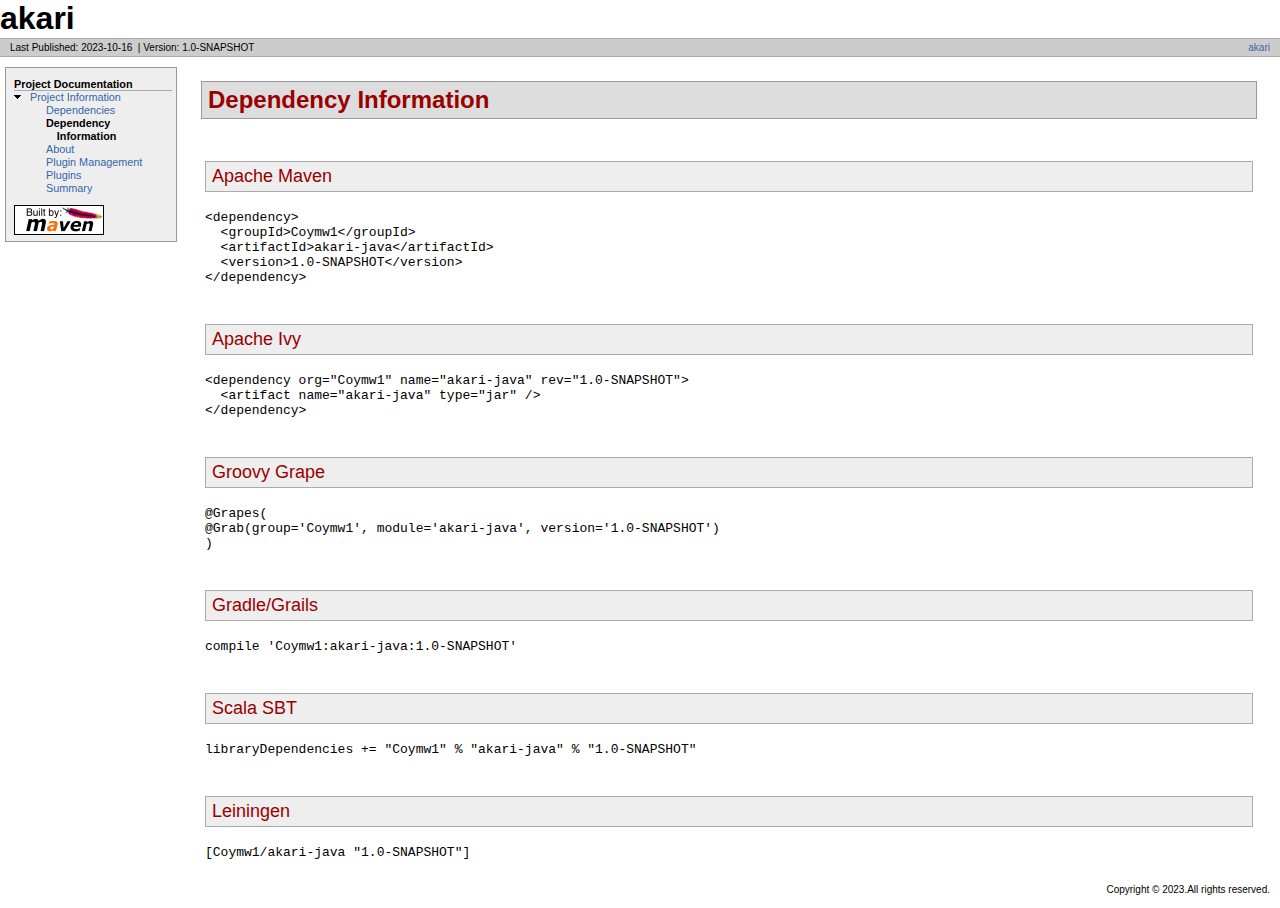
<file: target/site/dependency-info.html>
<!DOCTYPE html PUBLIC "-//W3C//DTD XHTML 1.0 Transitional//EN" "http://www.w3.org/TR/xhtml1/DTD/xhtml1-transitional.dtd">
<!-- Generated by Apache Maven Doxia Site Renderer 1.8.1 from org.apache.maven.plugins:maven-project-info-reports-plugin:3.4.2:dependency-info at 2023-10-16 -->
<html xmlns="http://www.w3.org/1999/xhtml" xml:lang="en" lang="en">
  <head>
    <meta http-equiv="Content-Type" content="text/html; charset=UTF-8" />
    <title>akari &#x2013; Dependency Information</title>
    <style type="text/css" media="all">
      @import url("./css/maven-base.css");
      @import url("./css/maven-theme.css");
      @import url("./css/site.css");
    </style>
    <link rel="stylesheet" href="./css/print.css" type="text/css" media="print" />
    <meta http-equiv="Content-Language" content="en" />
    
  </head>
  <body class="composite">
    <div id="banner">
<div id="bannerLeft">
akari
</div>
      <div class="clear">
        <hr/>
      </div>
    </div>
    <div id="breadcrumbs">
      <div class="xleft">
        <span id="publishDate">Last Published: 2023-10-16</span>
          &nbsp;| <span id="projectVersion">Version: 1.0-SNAPSHOT</span>
      </div>
      <div class="xright"><a href="./" title="akari">akari</a>      </div>
      <div class="clear">
        <hr/>
      </div>
    </div>
    <div id="leftColumn">
      <div id="navcolumn">
       <h5>Project Documentation</h5>
    <ul>
     <li class="expanded"><a href="project-info.html" title="Project Information">Project Information</a>
      <ul>
       <li class="none"><a href="dependencies.html" title="Dependencies">Dependencies</a></li>
       <li class="none"><strong>Dependency Information</strong></li>
       <li class="none"><a href="index.html" title="About">About</a></li>
       <li class="none"><a href="plugin-management.html" title="Plugin Management">Plugin Management</a></li>
       <li class="none"><a href="plugins.html" title="Plugins">Plugins</a></li>
       <li class="none"><a href="summary.html" title="Summary">Summary</a></li>
      </ul></li>
    </ul>
      <a href="http://maven.apache.org/" title="Built by Maven" class="poweredBy">
        <img class="poweredBy" alt="Built by Maven" src="./images/logos/maven-feather.png" />
      </a>
      </div>
    </div>
    <div id="bodyColumn">
      <div id="contentBox">
<div class="section">
<h2><a name="Dependency_Information"></a>Dependency Information</h2><a name="Dependency_Information"></a>
<div class="section">
<h3><a name="Apache_Maven"></a>Apache Maven</h3><a name="Apache_Maven"></a>
<div>
<pre>&lt;dependency&gt;
  &lt;groupId&gt;Coymw1&lt;/groupId&gt;
  &lt;artifactId&gt;akari-java&lt;/artifactId&gt;
  &lt;version&gt;1.0-SNAPSHOT&lt;/version&gt;
&lt;/dependency&gt;</pre></div></div>
<div class="section">
<h3><a name="Apache_Ivy"></a>Apache Ivy</h3><a name="Apache_Ivy"></a>
<div>
<pre>&lt;dependency org=&quot;Coymw1&quot; name=&quot;akari-java&quot; rev=&quot;1.0-SNAPSHOT&quot;&gt;
  &lt;artifact name=&quot;akari-java&quot; type=&quot;jar&quot; /&gt;
&lt;/dependency&gt;</pre></div></div>
<div class="section">
<h3><a name="Groovy_Grape"></a>Groovy Grape</h3><a name="Groovy_Grape"></a>
<div>
<pre>@Grapes(
@Grab(group='Coymw1', module='akari-java', version='1.0-SNAPSHOT')
)</pre></div></div>
<div class="section">
<h3><a name="Gradle.2FGrails"></a>Gradle/Grails</h3><a name="Gradle.2FGrails"></a>
<div>
<pre>compile 'Coymw1:akari-java:1.0-SNAPSHOT'</pre></div></div>
<div class="section">
<h3><a name="Scala_SBT"></a>Scala SBT</h3><a name="Scala_SBT"></a>
<div>
<pre>libraryDependencies += &quot;Coymw1&quot; % &quot;akari-java&quot; % &quot;1.0-SNAPSHOT&quot;</pre></div></div>
<div class="section">
<h3><a name="Leiningen"></a>Leiningen</h3><a name="Leiningen"></a>
<div>
<pre>[Coymw1/akari-java &quot;1.0-SNAPSHOT&quot;]</pre></div></div></div>
      </div>
    </div>
    <div class="clear">
      <hr/>
    </div>
    <div id="footer">
      <div class="xright">
        Copyright &#169;      2023.All rights reserved.      </div>
      <div class="clear">
        <hr/>
      </div>
    </div>
  </body>
</html>
</file>
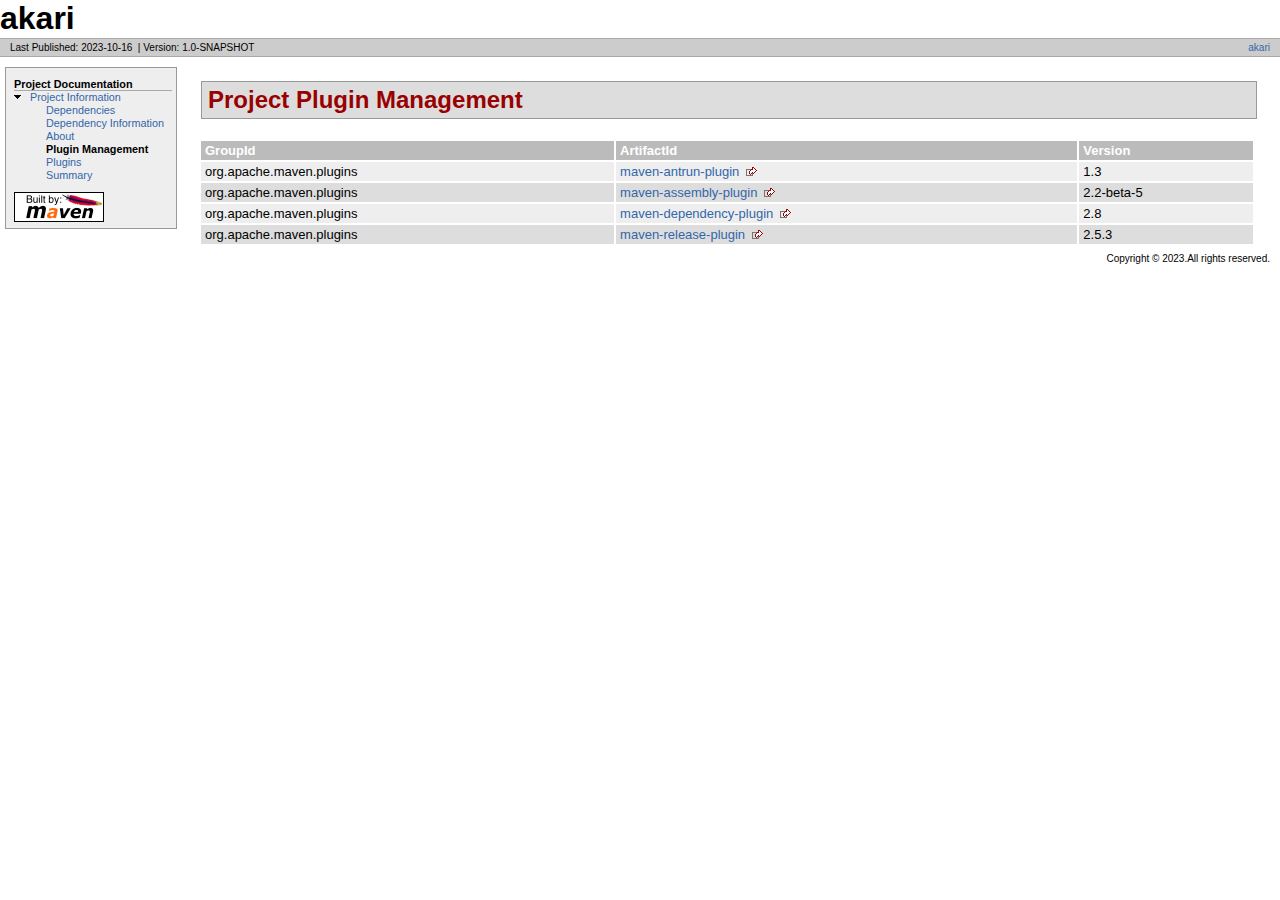
<file: target/site/plugin-management.html>
<!DOCTYPE html PUBLIC "-//W3C//DTD XHTML 1.0 Transitional//EN" "http://www.w3.org/TR/xhtml1/DTD/xhtml1-transitional.dtd">
<!-- Generated by Apache Maven Doxia Site Renderer 1.8.1 from org.apache.maven.plugins:maven-project-info-reports-plugin:3.4.2:plugin-management at 2023-10-16 -->
<html xmlns="http://www.w3.org/1999/xhtml" xml:lang="en" lang="en">
  <head>
    <meta http-equiv="Content-Type" content="text/html; charset=UTF-8" />
    <title>akari &#x2013; Project Plugin Management</title>
    <style type="text/css" media="all">
      @import url("./css/maven-base.css");
      @import url("./css/maven-theme.css");
      @import url("./css/site.css");
    </style>
    <link rel="stylesheet" href="./css/print.css" type="text/css" media="print" />
    <meta http-equiv="Content-Language" content="en" />
    
  </head>
  <body class="composite">
    <div id="banner">
<div id="bannerLeft">
akari
</div>
      <div class="clear">
        <hr/>
      </div>
    </div>
    <div id="breadcrumbs">
      <div class="xleft">
        <span id="publishDate">Last Published: 2023-10-16</span>
          &nbsp;| <span id="projectVersion">Version: 1.0-SNAPSHOT</span>
      </div>
      <div class="xright"><a href="./" title="akari">akari</a>      </div>
      <div class="clear">
        <hr/>
      </div>
    </div>
    <div id="leftColumn">
      <div id="navcolumn">
       <h5>Project Documentation</h5>
    <ul>
     <li class="expanded"><a href="project-info.html" title="Project Information">Project Information</a>
      <ul>
       <li class="none"><a href="dependencies.html" title="Dependencies">Dependencies</a></li>
       <li class="none"><a href="dependency-info.html" title="Dependency Information">Dependency Information</a></li>
       <li class="none"><a href="index.html" title="About">About</a></li>
       <li class="none"><strong>Plugin Management</strong></li>
       <li class="none"><a href="plugins.html" title="Plugins">Plugins</a></li>
       <li class="none"><a href="summary.html" title="Summary">Summary</a></li>
      </ul></li>
    </ul>
      <a href="http://maven.apache.org/" title="Built by Maven" class="poweredBy">
        <img class="poweredBy" alt="Built by Maven" src="./images/logos/maven-feather.png" />
      </a>
      </div>
    </div>
    <div id="bodyColumn">
      <div id="contentBox">
<div class="section">
<h2><a name="Project_Plugin_Management"></a>Project Plugin Management</h2><a name="Project_Plugin_Management"></a>
<table border="0" class="bodyTable">
<tr class="a">
<th>GroupId</th>
<th>ArtifactId</th>
<th>Version</th></tr>
<tr class="b">
<td>org.apache.maven.plugins</td>
<td><a class="externalLink" href="http://maven.apache.org/plugins/maven-antrun-plugin/">maven-antrun-plugin</a></td>
<td>1.3</td></tr>
<tr class="a">
<td>org.apache.maven.plugins</td>
<td><a class="externalLink" href="http://maven.apache.org/plugins/maven-assembly-plugin/">maven-assembly-plugin</a></td>
<td>2.2-beta-5</td></tr>
<tr class="b">
<td>org.apache.maven.plugins</td>
<td><a class="externalLink" href="http://maven.apache.org/plugins/maven-dependency-plugin/">maven-dependency-plugin</a></td>
<td>2.8</td></tr>
<tr class="a">
<td>org.apache.maven.plugins</td>
<td><a class="externalLink" href="http://maven.apache.org/maven-release/maven-release-plugin/">maven-release-plugin</a></td>
<td>2.5.3</td></tr></table></div>
      </div>
    </div>
    <div class="clear">
      <hr/>
    </div>
    <div id="footer">
      <div class="xright">
        Copyright &#169;      2023.All rights reserved.      </div>
      <div class="clear">
        <hr/>
      </div>
    </div>
  </body>
</html>
</file>
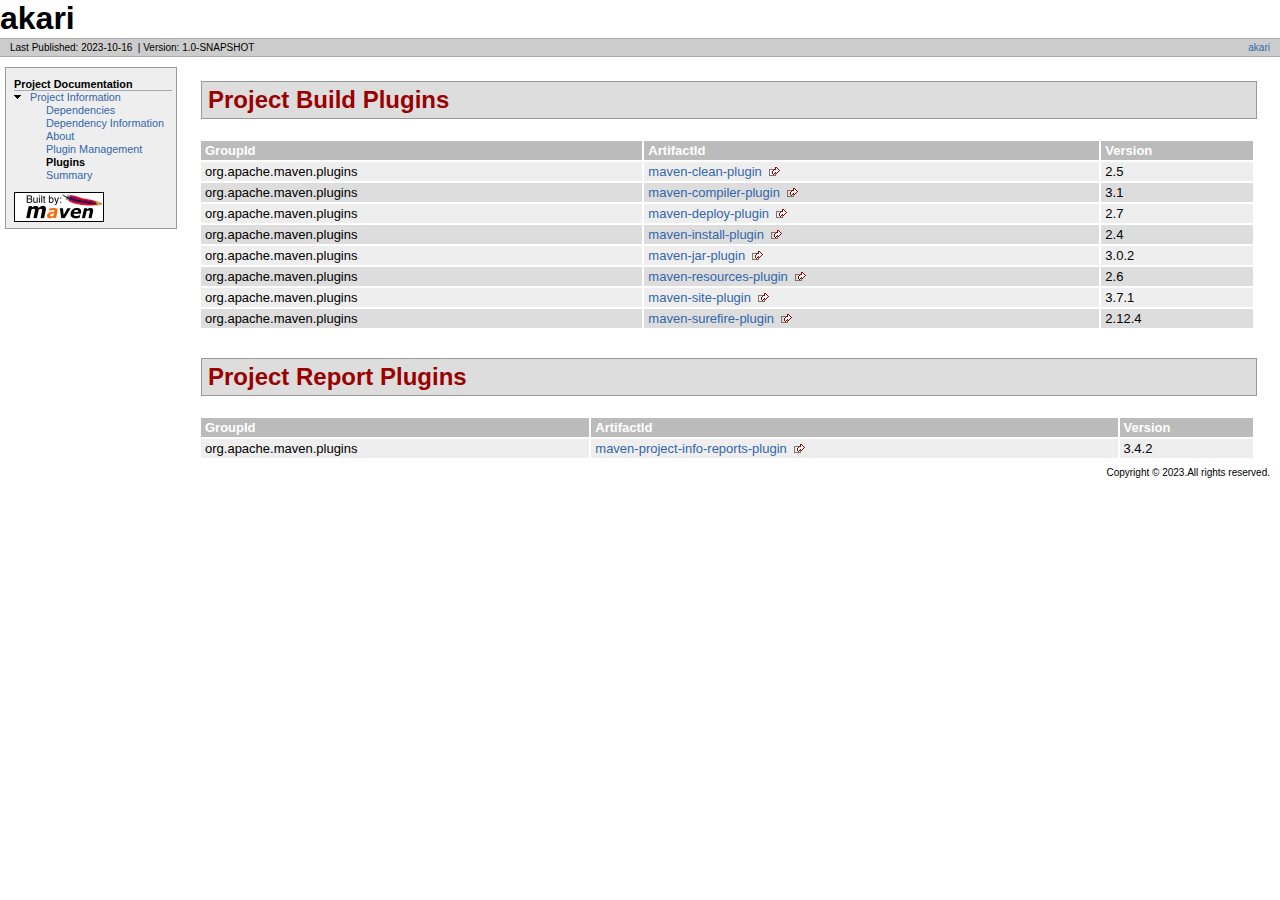
<file: target/site/plugins.html>
<!DOCTYPE html PUBLIC "-//W3C//DTD XHTML 1.0 Transitional//EN" "http://www.w3.org/TR/xhtml1/DTD/xhtml1-transitional.dtd">
<!-- Generated by Apache Maven Doxia Site Renderer 1.8.1 from org.apache.maven.plugins:maven-project-info-reports-plugin:3.4.2:plugins at 2023-10-16 -->
<html xmlns="http://www.w3.org/1999/xhtml" xml:lang="en" lang="en">
  <head>
    <meta http-equiv="Content-Type" content="text/html; charset=UTF-8" />
    <title>akari &#x2013; Project Plugins</title>
    <style type="text/css" media="all">
      @import url("./css/maven-base.css");
      @import url("./css/maven-theme.css");
      @import url("./css/site.css");
    </style>
    <link rel="stylesheet" href="./css/print.css" type="text/css" media="print" />
    <meta http-equiv="Content-Language" content="en" />
    
  </head>
  <body class="composite">
    <div id="banner">
<div id="bannerLeft">
akari
</div>
      <div class="clear">
        <hr/>
      </div>
    </div>
    <div id="breadcrumbs">
      <div class="xleft">
        <span id="publishDate">Last Published: 2023-10-16</span>
          &nbsp;| <span id="projectVersion">Version: 1.0-SNAPSHOT</span>
      </div>
      <div class="xright"><a href="./" title="akari">akari</a>      </div>
      <div class="clear">
        <hr/>
      </div>
    </div>
    <div id="leftColumn">
      <div id="navcolumn">
       <h5>Project Documentation</h5>
    <ul>
     <li class="expanded"><a href="project-info.html" title="Project Information">Project Information</a>
      <ul>
       <li class="none"><a href="dependencies.html" title="Dependencies">Dependencies</a></li>
       <li class="none"><a href="dependency-info.html" title="Dependency Information">Dependency Information</a></li>
       <li class="none"><a href="index.html" title="About">About</a></li>
       <li class="none"><a href="plugin-management.html" title="Plugin Management">Plugin Management</a></li>
       <li class="none"><strong>Plugins</strong></li>
       <li class="none"><a href="summary.html" title="Summary">Summary</a></li>
      </ul></li>
    </ul>
      <a href="http://maven.apache.org/" title="Built by Maven" class="poweredBy">
        <img class="poweredBy" alt="Built by Maven" src="./images/logos/maven-feather.png" />
      </a>
      </div>
    </div>
    <div id="bodyColumn">
      <div id="contentBox">
<div class="section">
<h2><a name="Project_Build_Plugins"></a>Project Build Plugins</h2><a name="Project_Build_Plugins"></a>
<table border="0" class="bodyTable">
<tr class="a">
<th>GroupId</th>
<th>ArtifactId</th>
<th>Version</th></tr>
<tr class="b">
<td>org.apache.maven.plugins</td>
<td><a class="externalLink" href="http://maven.apache.org/plugins/maven-clean-plugin/">maven-clean-plugin</a></td>
<td>2.5</td></tr>
<tr class="a">
<td>org.apache.maven.plugins</td>
<td><a class="externalLink" href="http://maven.apache.org/plugins/maven-compiler-plugin/">maven-compiler-plugin</a></td>
<td>3.1</td></tr>
<tr class="b">
<td>org.apache.maven.plugins</td>
<td><a class="externalLink" href="http://maven.apache.org/plugins/maven-deploy-plugin/">maven-deploy-plugin</a></td>
<td>2.7</td></tr>
<tr class="a">
<td>org.apache.maven.plugins</td>
<td><a class="externalLink" href="http://maven.apache.org/plugins/maven-install-plugin/">maven-install-plugin</a></td>
<td>2.4</td></tr>
<tr class="b">
<td>org.apache.maven.plugins</td>
<td><a class="externalLink" href="https://maven.apache.org/plugins/maven-jar-plugin/">maven-jar-plugin</a></td>
<td>3.0.2</td></tr>
<tr class="a">
<td>org.apache.maven.plugins</td>
<td><a class="externalLink" href="http://maven.apache.org/plugins/maven-resources-plugin/">maven-resources-plugin</a></td>
<td>2.6</td></tr>
<tr class="b">
<td>org.apache.maven.plugins</td>
<td><a class="externalLink" href="https://maven.apache.org/plugins/maven-site-plugin/">maven-site-plugin</a></td>
<td>3.7.1</td></tr>
<tr class="a">
<td>org.apache.maven.plugins</td>
<td><a class="externalLink" href="http://maven.apache.org/surefire/maven-surefire-plugin">maven-surefire-plugin</a></td>
<td>2.12.4</td></tr></table></div>
<div class="section">
<h2><a name="Project_Report_Plugins"></a>Project Report Plugins</h2><a name="Project_Report_Plugins"></a>
<table border="0" class="bodyTable">
<tr class="a">
<th>GroupId</th>
<th>ArtifactId</th>
<th>Version</th></tr>
<tr class="b">
<td>org.apache.maven.plugins</td>
<td><a class="externalLink" href="https://maven.apache.org/plugins/maven-project-info-reports-plugin/">maven-project-info-reports-plugin</a></td>
<td>3.4.2</td></tr></table></div>
      </div>
    </div>
    <div class="clear">
      <hr/>
    </div>
    <div id="footer">
      <div class="xright">
        Copyright &#169;      2023.All rights reserved.      </div>
      <div class="clear">
        <hr/>
      </div>
    </div>
  </body>
</html>
</file>
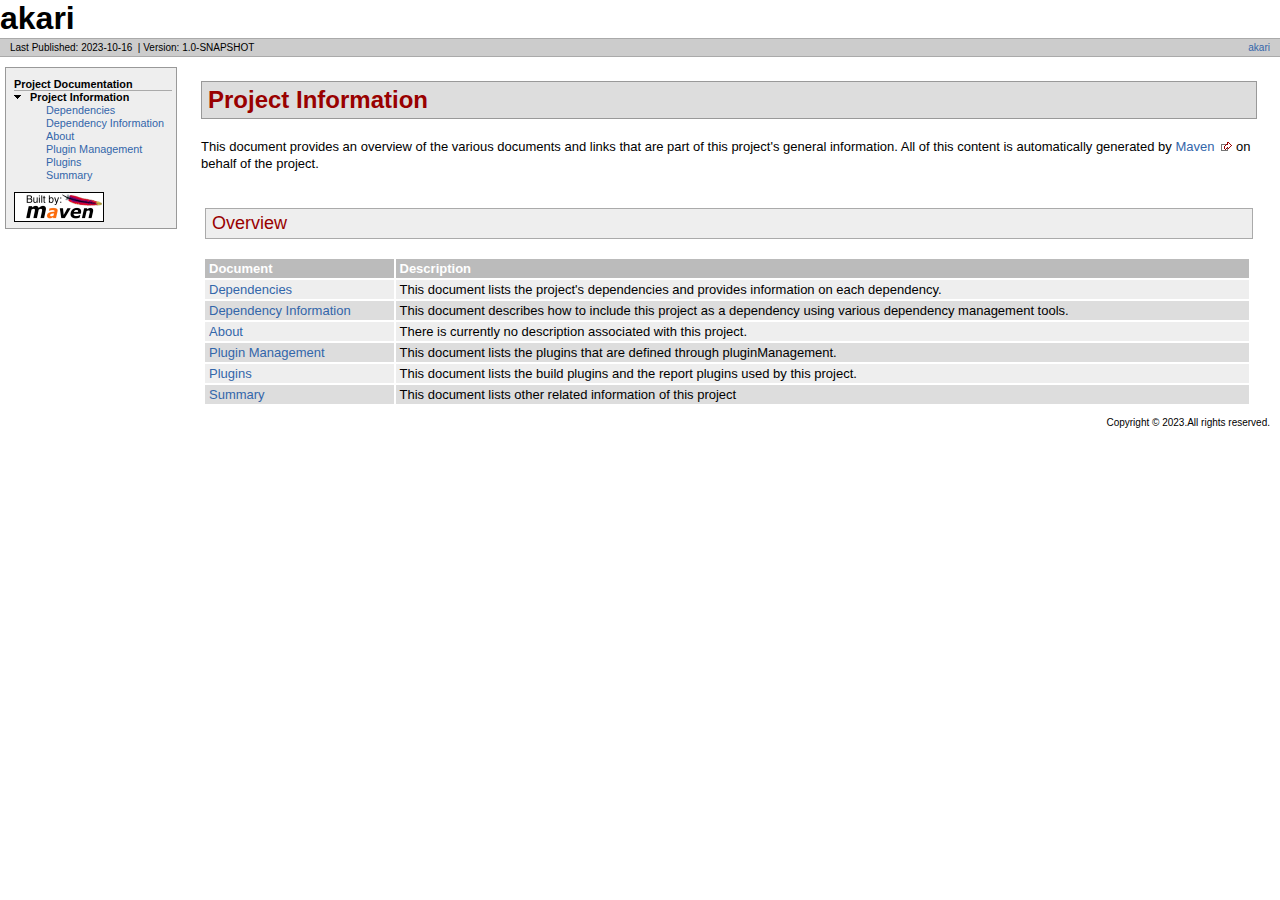
<file: target/site/project-info.html>
<!DOCTYPE html PUBLIC "-//W3C//DTD XHTML 1.0 Transitional//EN" "http://www.w3.org/TR/xhtml1/DTD/xhtml1-transitional.dtd">
<!-- Generated by Apache Maven Doxia Site Renderer 1.8.1 from org.apache.maven.plugins:maven-site-plugin:3.7.1:CategorySummaryDocumentRenderer at 2023-10-16 -->
<html xmlns="http://www.w3.org/1999/xhtml" xml:lang="en" lang="en">
  <head>
    <meta http-equiv="Content-Type" content="text/html; charset=UTF-8" />
    <title>akari &#x2013; Project Information</title>
    <style type="text/css" media="all">
      @import url("./css/maven-base.css");
      @import url("./css/maven-theme.css");
      @import url("./css/site.css");
    </style>
    <link rel="stylesheet" href="./css/print.css" type="text/css" media="print" />
    <meta http-equiv="Content-Language" content="en" />
    
  </head>
  <body class="composite">
    <div id="banner">
<div id="bannerLeft">
akari
</div>
      <div class="clear">
        <hr/>
      </div>
    </div>
    <div id="breadcrumbs">
      <div class="xleft">
        <span id="publishDate">Last Published: 2023-10-16</span>
          &nbsp;| <span id="projectVersion">Version: 1.0-SNAPSHOT</span>
      </div>
      <div class="xright"><a href="./" title="akari">akari</a>      </div>
      <div class="clear">
        <hr/>
      </div>
    </div>
    <div id="leftColumn">
      <div id="navcolumn">
       <h5>Project Documentation</h5>
    <ul>
     <li class="expanded"><strong>Project Information</strong>
      <ul>
       <li class="none"><a href="dependencies.html" title="Dependencies">Dependencies</a></li>
       <li class="none"><a href="dependency-info.html" title="Dependency Information">Dependency Information</a></li>
       <li class="none"><a href="index.html" title="About">About</a></li>
       <li class="none"><a href="plugin-management.html" title="Plugin Management">Plugin Management</a></li>
       <li class="none"><a href="plugins.html" title="Plugins">Plugins</a></li>
       <li class="none"><a href="summary.html" title="Summary">Summary</a></li>
      </ul></li>
    </ul>
      <a href="http://maven.apache.org/" title="Built by Maven" class="poweredBy">
        <img class="poweredBy" alt="Built by Maven" src="./images/logos/maven-feather.png" />
      </a>
      </div>
    </div>
    <div id="bodyColumn">
      <div id="contentBox">
<div class="section">
<h2><a name="Project_Information"></a>Project Information</h2>
<p>This document provides an overview of the various documents and links that are part of this project's general information. All of this content is automatically generated by <a class="externalLink" href="http://maven.apache.org">Maven</a> on behalf of the project.</p>
<div class="section">
<h3><a name="Overview"></a>Overview</h3>
<table border="0" class="bodyTable">
<tr class="a">
<th>Document</th>
<th>Description</th></tr>
<tr class="b">
<td><a href="dependencies.html">Dependencies</a></td>
<td>This document lists the project's dependencies and provides information on each dependency.</td></tr>
<tr class="a">
<td><a href="dependency-info.html">Dependency Information</a></td>
<td>This document describes how to include this project as a dependency using various dependency management tools.</td></tr>
<tr class="b">
<td><a href="index.html">About</a></td>
<td>There is currently no description associated with this project.</td></tr>
<tr class="a">
<td><a href="plugin-management.html">Plugin Management</a></td>
<td>This document lists the plugins that are defined through pluginManagement.</td></tr>
<tr class="b">
<td><a href="plugins.html">Plugins</a></td>
<td>This document lists the build plugins and the report plugins used by this project.</td></tr>
<tr class="a">
<td><a href="summary.html">Summary</a></td>
<td>This document lists other related information of this project</td></tr></table></div></div>
      </div>
    </div>
    <div class="clear">
      <hr/>
    </div>
    <div id="footer">
      <div class="xright">
        Copyright &#169;      2023.All rights reserved.      </div>
      <div class="clear">
        <hr/>
      </div>
    </div>
  </body>
</html>
</file>
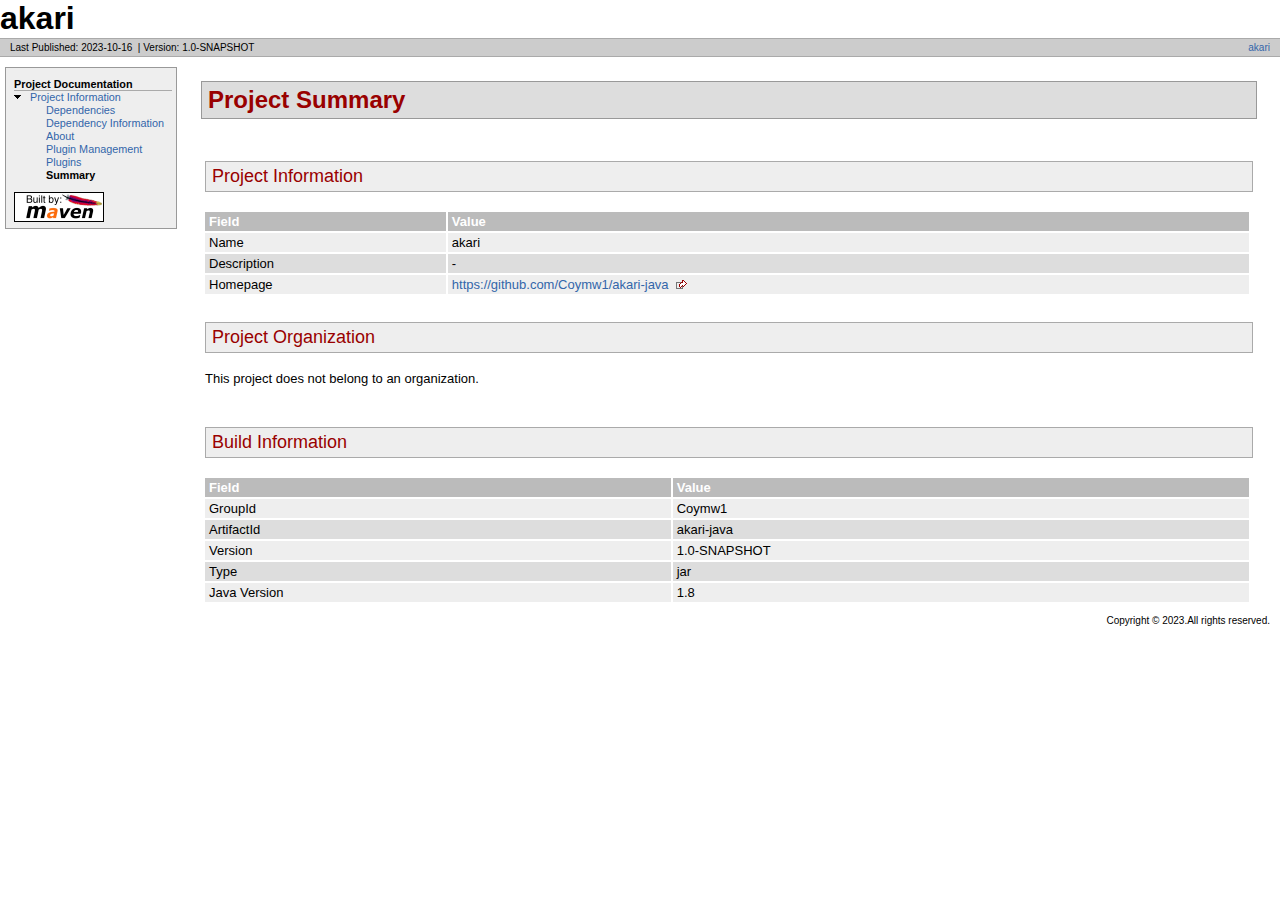
<file: target/site/summary.html>
<!DOCTYPE html PUBLIC "-//W3C//DTD XHTML 1.0 Transitional//EN" "http://www.w3.org/TR/xhtml1/DTD/xhtml1-transitional.dtd">
<!-- Generated by Apache Maven Doxia Site Renderer 1.8.1 from org.apache.maven.plugins:maven-project-info-reports-plugin:3.4.2:summary at 2023-10-16 -->
<html xmlns="http://www.w3.org/1999/xhtml" xml:lang="en" lang="en">
  <head>
    <meta http-equiv="Content-Type" content="text/html; charset=UTF-8" />
    <title>akari &#x2013; Project Summary</title>
    <style type="text/css" media="all">
      @import url("./css/maven-base.css");
      @import url("./css/maven-theme.css");
      @import url("./css/site.css");
    </style>
    <link rel="stylesheet" href="./css/print.css" type="text/css" media="print" />
    <meta http-equiv="Content-Language" content="en" />
    
  </head>
  <body class="composite">
    <div id="banner">
<div id="bannerLeft">
akari
</div>
      <div class="clear">
        <hr/>
      </div>
    </div>
    <div id="breadcrumbs">
      <div class="xleft">
        <span id="publishDate">Last Published: 2023-10-16</span>
          &nbsp;| <span id="projectVersion">Version: 1.0-SNAPSHOT</span>
      </div>
      <div class="xright"><a href="./" title="akari">akari</a>      </div>
      <div class="clear">
        <hr/>
      </div>
    </div>
    <div id="leftColumn">
      <div id="navcolumn">
       <h5>Project Documentation</h5>
    <ul>
     <li class="expanded"><a href="project-info.html" title="Project Information">Project Information</a>
      <ul>
       <li class="none"><a href="dependencies.html" title="Dependencies">Dependencies</a></li>
       <li class="none"><a href="dependency-info.html" title="Dependency Information">Dependency Information</a></li>
       <li class="none"><a href="index.html" title="About">About</a></li>
       <li class="none"><a href="plugin-management.html" title="Plugin Management">Plugin Management</a></li>
       <li class="none"><a href="plugins.html" title="Plugins">Plugins</a></li>
       <li class="none"><strong>Summary</strong></li>
      </ul></li>
    </ul>
      <a href="http://maven.apache.org/" title="Built by Maven" class="poweredBy">
        <img class="poweredBy" alt="Built by Maven" src="./images/logos/maven-feather.png" />
      </a>
      </div>
    </div>
    <div id="bodyColumn">
      <div id="contentBox">
<div class="section">
<h2><a name="Project_Summary"></a>Project Summary</h2><a name="Project_Summary"></a>
<div class="section">
<h3><a name="Project_Information"></a>Project Information</h3><a name="Project_Information"></a>
<table border="0" class="bodyTable">
<tr class="a">
<th>Field</th>
<th>Value</th></tr>
<tr class="b">
<td>Name</td>
<td>akari</td></tr>
<tr class="a">
<td>Description</td>
<td>-</td></tr>
<tr class="b">
<td>Homepage</td>
<td><a class="externalLink" href="https://github.com/Coymw1/akari-java">https://github.com/Coymw1/akari-java</a></td></tr></table></div>
<div class="section">
<h3><a name="Project_Organization"></a>Project Organization</h3><a name="Project_Organization"></a>
<p>This project does not belong to an organization.</p></div>
<div class="section">
<h3><a name="Build_Information"></a>Build Information</h3><a name="Build_Information"></a>
<table border="0" class="bodyTable">
<tr class="a">
<th>Field</th>
<th>Value</th></tr>
<tr class="b">
<td>GroupId</td>
<td>Coymw1</td></tr>
<tr class="a">
<td>ArtifactId</td>
<td>akari-java</td></tr>
<tr class="b">
<td>Version</td>
<td>1.0-SNAPSHOT</td></tr>
<tr class="a">
<td>Type</td>
<td>jar</td></tr>
<tr class="b">
<td>Java Version</td>
<td>1.8</td></tr></table></div></div>
      </div>
    </div>
    <div class="clear">
      <hr/>
    </div>
    <div id="footer">
      <div class="xright">
        Copyright &#169;      2023.All rights reserved.      </div>
      <div class="clear">
        <hr/>
      </div>
    </div>
  </body>
</html>
</file>
<file: target/site/css/print.css>
/*
 * Licensed to the Apache Software Foundation (ASF) under one
 * or more contributor license agreements.  See the NOTICE file
 * distributed with this work for additional information
 * regarding copyright ownership.  The ASF licenses this file
 * to you under the Apache License, Version 2.0 (the
 * "License"); you may not use this file except in compliance
 * with the License.  You may obtain a copy of the License at
 *
 *   http://www.apache.org/licenses/LICENSE-2.0
 *
 * Unless required by applicable law or agreed to in writing,
 * software distributed under the License is distributed on an
 * "AS IS" BASIS, WITHOUT WARRANTIES OR CONDITIONS OF ANY
 * KIND, either express or implied.  See the License for the
 * specific language governing permissions and limitations
 * under the License.
 */

#banner, #footer, #leftcol, #breadcrumbs, .docs #toc, .docs .courtesylinks, #leftColumn, #navColumn {
	display: none !important;
}
#bodyColumn, body.docs div.docs {
	margin: 0 !important;
	border: none !important
}
</file>
